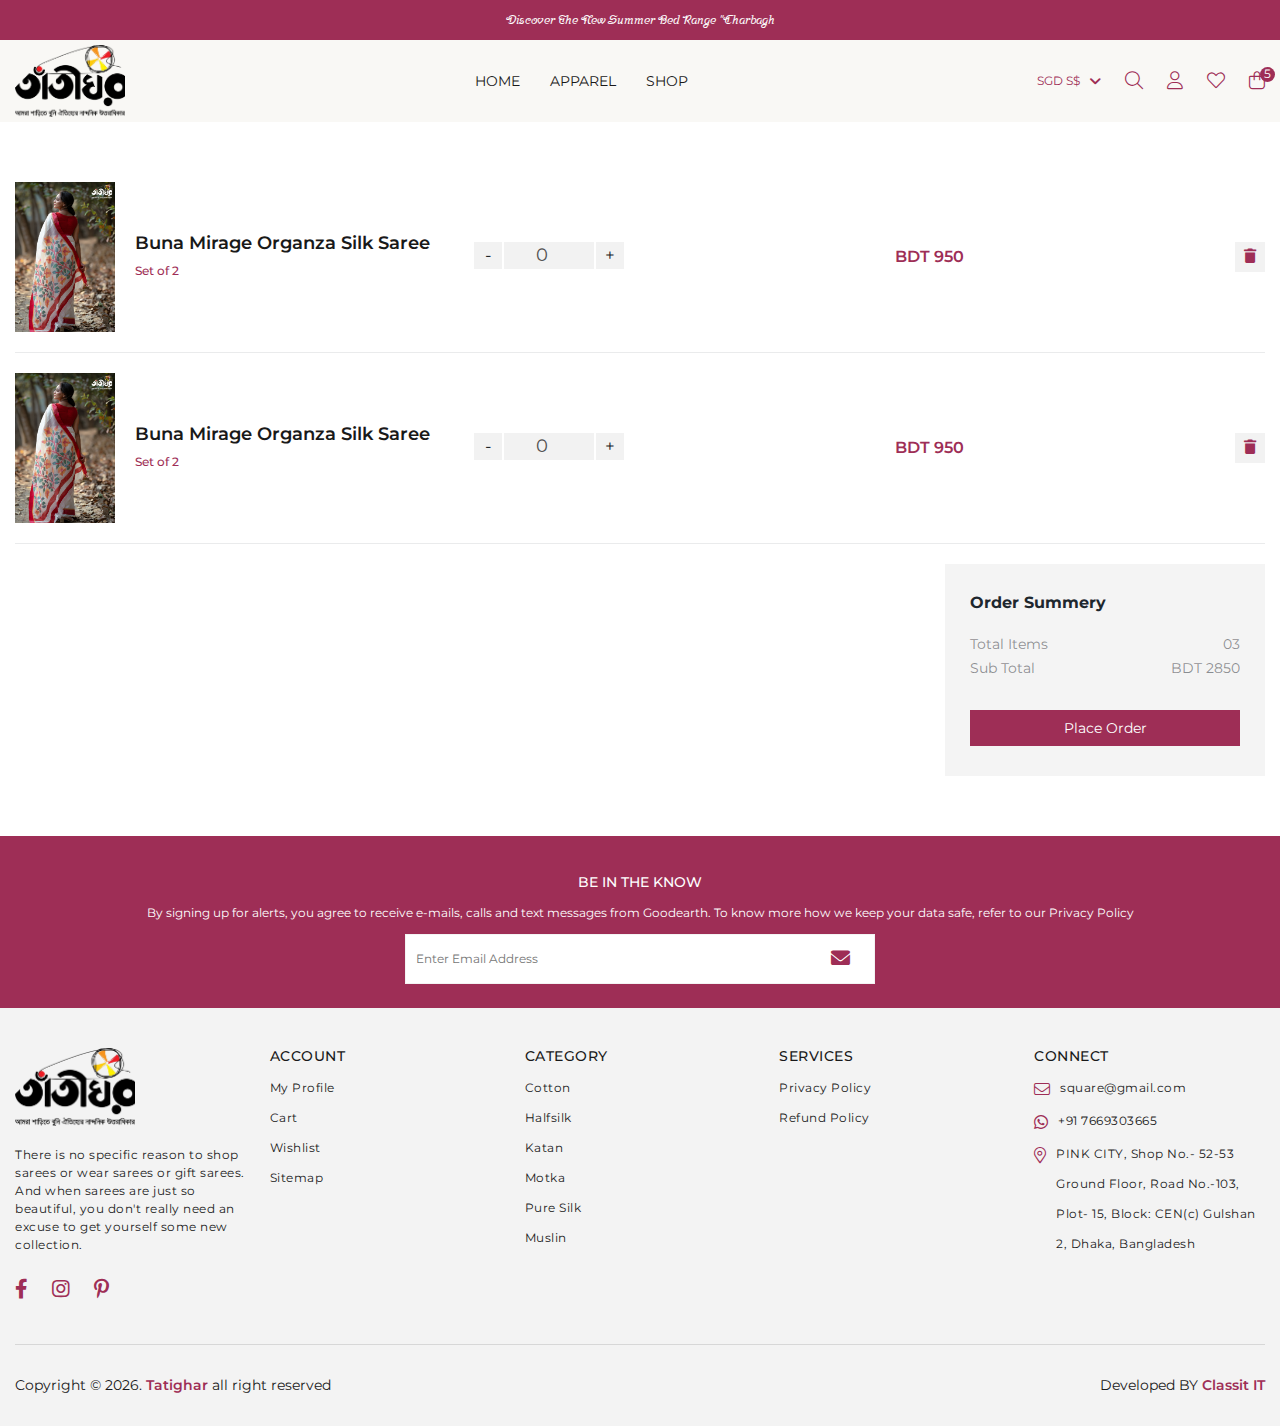
<file: cart.html>
<!DOCTYPE html>
<html lang="en">

    <head>
        <meta charset="UTF-8">
        <meta http-equiv="X-UA-Compatible" content="IE=edge">
        <meta name="viewport" content="width=device-width, initial-scale=1.0">
        <title>Square || Ecomarce</title>
        <!-- font -->
        <link
            href="https://fonts.googleapis.com/css2?family=League+Spartan:wght@100;200;300;400;500;600;700&display=swap"
            rel="stylesheet">
        <!-- link shortcut -->
        <link rel="shortcut icon" href="assets/image/favicon.png" type="image/x-icon">
        <!-- bootstarp link -->
        <link rel="stylesheet" href="assets/css/bootstrap.min.css">
        <!-- font awesome -->
        <link rel="stylesheet" href="assets/css/all.min.css">
        <link rel="stylesheet" href="assets/css/fontawesome.min.css">
        <!-- slick slider -->
        <link rel="stylesheet" href="assets/css/slick.css">

        <!-- css file link -->
        <link rel="stylesheet" href="assets/css/global.css">
        <link rel="stylesheet" href="assets/css/main.css">
        <link rel="stylesheet" href="assets/css/responsive.css">
    </head>

    <body>
        <!-- header section -->
        <header class="cls__header_section">
            <!-- header top -->
            <div class="cls__header_top">
                <div class="cls__container">
                    <p class="header_top_text text-center">Discover The New Summer Bed Range "Charbagh</p>
                </div>
            </div>
            <!-- main header -->
            <div class="cls__main_header">
                <div class="cls__container">
                    <div class="cls__wrapper">
                        <!-- mobile toggler -->
                        <div class="cls__mobile_toggle d-block d-lg-none">
                            <a class="toggle d-block d-lg-none" id="toggle">
                                <i class="fa-solid fa-bars"></i></span>
                            </a>
                        </div>
                        <!-- logo -->
                        <div class="cls__header_logo">
                            <a href="./index.html" class="cls__logo_image">
                                <img src="assets/image/tatighar/Tateeghar Logo-png.png" alt="">
                            </a>
                        </div>
                        <!-- nav -->
                        <div class="cls__nav">
                            <!-- mobile logo -->
                            <div class="d-lg-none d-flex justify-content-between">
                                <!-- mobile logo -->
                                <li class="logo_mobile">
                                    <img src="assets/image/tatighar/Tateeghar Logo-png.png" alt="">
                                </li>
                                <span class="nav_cross">
                                    <i class="fa-solid fa-xmark"></i>
                                </span>
                            </div>
                            <!-- logo -->
                            <ul>    
                                <li>
                                    <a href="./index.html">HOME</a>
                                </li>
                                <li>
                                    <a href="./filter.html">APPAREL</a>
                                </li>
                                <li>
                                    <a href="./filter.html">SHOP</a>
                                </li>
                            </ul>
                        </div>
                        <!-- header right -->
                        <div class="cls__header_right">
                            <!-- currency -->
                            <div class="cls__currency" id="cls__currency">
                                <div class="cls__defualt" id="cls__defualt_btn">
                                    <span id="currency__value">SGD S$</span>
                                    <span><i class="fa-solid fa-chevron-down"></i></span>
                                </div>
                                <!-- dropdown -->
                                <div class="cls__currency_dropdow">
                                    <ul id="cls__curency_list">
                                        <li>INR ₹</li>
                                        <li>USD $</li>
                                        <li>GBP £</li>
                                        <li>SGD S$</li>
                                        <li>AED </li>
                                    </ul>
                                </div>
                            </div>
                            <div class="cls__sub_nav">
                                <!-- header search -->
                                <div class="cls__header_search">
                                    <span class="cls__search_icon"><i class="fa-sharp fa-solid fa-magnifying-glass"></i></span>
                                </div>
                                <!-- profile -->
                                <div class="cls__profle">
                                    <!-- icon -->
                                    <div id="cls__profile_btn">
                                        <a class="cls__header_icon"><i class="fa-solid fa-user"></i></a>
                                    </div>
                                    <!-- profile dropdown -->
                                    <div class="cls__profle_dropdown" id="cls__profle_dropdown">
                                        <ul class="cls__profile_list">
                                            <li>
                                                <a href="./profile.html">Profile</a>
                                            </li>
                                            <li>
                                                <a href="./registration.html">Registration</a>
                                            </li>
                                            <li>
                                                <a href="./login.html">Login</a>
                                            </li>
                                        </ul>
                                    </div>
                                </div>
                                <div class="cls__home d-lg-none">
                                    <span class="cls__home_icon"><i class="fa-sharp fa-solid fa-house"></i></span>
                                </div>
                                <!-- wish list -->
                                <div class="cls__wishlist">
                                    <!-- icon -->
                                    <a href="./wishlist.html" class="cls__header_icon"><i class="fa-solid fa-heart"></i></a>
                                </div>
                                <!-- wish list -->
                                <div class="cls__cartlist">
                                    <div class="position-relative d-inline-block">
                                        <!-- icon -->
                                        <button class="cls__header_icon cls__btn" id="cls_header_cart"><i class="fa-sharp fa-solid fa-bag-shopping"></i></button>
                                        <span>5</span>
                                    </div>
                                </div>
                            </div>
                        </div>
                        <!-- header search form -->
                        <div class="header_search_form">
                            <form action="">
                                <div class="cross_search_btn"><i class="fa-solid fa-xmark"></i></div>
                                <div class="header_search_input">
                                    <input class="cls__input" type="search" placeholder="Enter Search Text">
                                </div>
                            </form>
                        </div>
                    </div>
                </div>
            </div>
            <!-- cart menu -->
            <div class="cls__cart_menu">
                <!-- cart menu content -->
                <div class="cls__cartmenu_content">
                    <div class="cls__cartmenu_wrapper">
                        <!-- cart menu header -->
                        <div class="cls__cartmenu_header">
                            <div class="d-flex align-items-center justify-content-between w-100">
                                <h2 class="cls__cartmenu_title">MINI BAG</h2>
                                <p class="cls__cartmenu_count">0 item(s) in bag</p>
                                <button class="cls__close_btn cls__btn">
                                    <i class="fa-solid fa-xmark"></i>
                                </button>
                            </div>
                        </div>
                        <!-- cart menu body -->
                        <div class="cls__cartmenu_body">
                            <p class="cls__cartmenu_empty">No items added to bag.</p>
                            <!-- item -->
                            <div class="cls__cartmenu_item">
                                <div class="d-flex align-items-start justify-content-between">
                                    <!-- image -->
                                    <div class="cls__cartmeitem_image">
                                        <img src="assets/image/minbag/I00249625-1684751105.jpg" alt="">
                                    </div>
                                    <!-- content -->
                                    <div class="cls__cartmeitem_content">
                                        <!-- top -->
                                        <div class="d-flex justify-content-between align-items-start">
                                            <!-- left -->
                                            <div class="cls__cartmeitem_left">
                                                <h4 class="cls__cartitem_title">Set Of 7- Indus Tea Service</h4>
                                                <p class="cls__cartitem_price">$ <span>455</span></p>
                                            </div>
                                            <!-- cross btn -->
                                            <button class="cls__cartmeitem_cross cls__btn">
                                                <i class="fa-solid fa-xmark"></i>
                                            </button>
                                        </div>
                                        <!-- bottom -->
                                        <div class="d-flex justify-content-between align-items-start mt-3">
                                            <!-- left -->
                                            <div class="cls__cartmeitem_left">
                                                <h4 class="cls__cartitem_size">Size: 1000 ML</h4>
                                                <!-- product quantity -->
                                                <div class="cls__product_quantity">
                                                    <span class="cls__product_btn decress__btn">-</span>
                                                    <input class="cls__product_input" value="0" type="number" disabled>
                                                    <span class="cls__product_btn incress__btn">+</span>
                                                </div>
                                            </div>
                                            <!-- cross btn -->
                                            <button class="cls__cartmeitem_wish cls__btn">
                                                <i class="fa-solid fa-heart"></i>
                                            </button>
                                        </div>
                                    </div>
                                </div>
                            </div>
                            <!-- item -->
                            <div class="cls__cartmenu_item">
                                <div class="d-flex align-items-start justify-content-between">
                                    <!-- image -->
                                    <div class="cls__cartmeitem_image">
                                        <img src="assets/image/minbag/I00253527-1681126675.jpg" alt="">
                                    </div>
                                    <!-- content -->
                                    <div class="cls__cartmeitem_content">
                                        <!-- top -->
                                        <div class="d-flex justify-content-between align-items-start">
                                            <!-- left -->
                                            <div class="cls__cartmeitem_left">
                                                <h4 class="cls__cartitem_title">Set Of 7- Indus Tea Service</h4>
                                                <p class="cls__cartitem_price">$ <span>455</span></p>
                                            </div>
                                            <!-- cross btn -->
                                            <button class="cls__cartmeitem_cross cls__btn">
                                                <i class="fa-solid fa-xmark"></i>
                                            </button>
                                        </div>
                                        <!-- bottom -->
                                        <div class="d-flex justify-content-between align-items-start mt-3">
                                            <!-- left -->
                                            <div class="cls__cartmeitem_left">
                                                <h4 class="cls__cartitem_size">Size: 1000 ML</h4>
                                                <!-- product quantity -->
                                                <div class="cls__product_quantity">
                                                    <span class="cls__product_btn decress__btn">-</span>
                                                    <input class="cls__product_input" value="0" type="number" disabled>
                                                    <span class="cls__product_btn incress__btn">+</span>
                                                </div>
                                            </div>
                                            <!-- cross btn -->
                                            <button class="cls__cartmeitem_wish cls__btn">
                                                <i class="fa-solid fa-heart"></i>
                                            </button>
                                        </div>
                                    </div>
                                </div>
                            </div>
                        </div>
                        <!-- card menu footer -->
                        <div class="cls__cartmenu_footer">
                            <!-- top -->
                            <div class="cls__cartmenu_footer_top d-flex align-items-center justify-content-between">
                                <p class="cls__cartmenu_total">TOTAL*</p>
                                <p class="cls__cartmenu_amount text-end">
                                    $ <span>0.00</span>
                                    <span class="d-block cls__cartmenu_note">*Excluding estimated cost of shipping</span>
                                </p>
                            </div>
                            <!-- view cart page -->
                            <div class="cls__cartmenu_view">
                                <a href="./cart.html" class="d-flex justify-content-evenly align-items-center">
                                    <span><i class="fa-sharp fa-solid fa-bag-shopping"></i></span>
                                    <p>VIEW SHOPPING BAG</p>
                                </a>
                            </div>
                        </div>
                    </div>
                </div>
            </div>
        </header>
        <!-- header section end -->

        <!-- main start -->
        <main class="cls__main">
            <!-- cart page -->
            <div class="cart_page section_padding">
                <div class="cls__container">
                    <!-- product -->
                    <div class="cart_page_content">
                        <!-- item -->
                        <div class="cart_item">
                            <div class="cart_item_wrap">
                                <div class="cart_thumbnil">
                                    <img src="assets/image/tatighar/1.jpg" alt="">
                                </div>
                                <div class="product_content">
                                    <div class="cart_product_name">
                                        <p class="product_name_item">Buna Mirage Organza Silk Saree</p>
                                        <p class="product_weight_item">Set of 2</p>
                                    </div>
                                    <div class="product_variation">
                                        <!-- prodcut quantity -->
                                        <div class="cls__product_quantity">
                                            <span class="cls__product_btn decress__btn">-</span>
                                            <input class="cls__product_input" value="0" type="number" disabled="">
                                            <span class="cls__product_btn incress__btn">+</span>
                                        </div>
                                        <!-- PRICE -->
                                        <div class="cart_product_price">
                                            <span>BDT 950</span>
                                        </div>
                                        <div class="cart_cross_btn"><i class="fa-sharp fa-solid fa-trash"></i></div>
                                    </div>
                                </div>
                            </div>
                        </div>
                        <!-- item -->
                        <div class="cart_item">
                            <div class="cart_item_wrap">
                                <div class="cart_thumbnil">
                                    <img src="assets/image/tatighar/1.jpg" alt="">
                                </div>
                                <div class="product_content">
                                    <div class="cart_product_name">
                                        <p class="product_name_item">Buna Mirage Organza Silk Saree</p>
                                        <p class="product_weight_item">Set of 2</p>
                                    </div>
                                    <div class="product_variation">
                                        <!-- prodcut quantity -->
                                        <div class="cls__product_quantity">
                                            <span class="cls__product_btn decress__btn">-</span>
                                            <input class="cls__product_input" value="0" type="number" disabled="">
                                            <span class="cls__product_btn incress__btn">+</span>
                                        </div>
                                        <!-- PRICE -->
                                        <div class="cart_product_price">
                                            <span>BDT 950</span>
                                        </div>
                                        <div class="cart_cross_btn"><i class="fa-sharp fa-solid fa-trash"></i></div>
                                    </div>
                                </div>
                            </div>
                        </div>
                        <!-- product total -->
                        <div class="order_sumury">
                            <div class="sumury_title">Order Summery</div>
                            <div class="summery_total_product">
                                <span>Total Items</span>
                                <span>03</span>
                            </div>
                            <div class="summury_total_price">
                                <span>Sub Total</span>
                                <span>BDT 2850</span>
                            </div>
        
                            <div class="summery_button">
                                <a href="./checkout.html">Place Order</a>
                            </div>
                        </div>
                    </div>
                </div>
            </div>
        </main>
        <!-- main end -->

        <!-- footer section -->
        <footer class="cls__footer_section">
            <!-- footer newsletter -->
            <div class="cls__newsletter">
                <!-- container -->
                <div class="cls__container">
                    <!-- title -->
                    <h4 class="cls__newsletter_title">BE IN THE KNOW</h4>
                    <!-- text -->
                    <p class="cls__newsletter_text">By signing up for alerts, you agree to receive e-mails, calls and text messages from Goodearth. To know more how we keep your data safe, refer to our Privacy Policy</p>
                    <!-- form -->
                    <form action="" class="cls__newsltter_form">
                        <div class="cls__newsletter_inner">
                            <input class="cls__input" type="email" placeholder="Enter Email Address">
                            <span class="cls__input_btn"><i class="fa-solid fa-envelope"></i></span>
                        </div>
                    </form>
                </div>
            </div>
            <!-- footer wrapper -->
            <div class="cls__footer_content">
                <!-- container -->
                <div class="cls__container">
                    <!-- footer wrapper -->
                    <div class="cls__footer_wrapper">
                        <!-- item -->
                        <div class="cls__footer_item">
                            <!-- logo  -->
                            <div class="logo">
                                <a href="./index.html">
                                    <img src="assets/image/tatighar/Tateeghar Logo-png.png" alt="">
                                </a>
                            </div>

                            <p class="footer_about_text">There is no specific reason to shop sarees or wear sarees or gift sarees. And when sarees are just so beautiful, you don't really need an excuse to get yourself some new collection. 
                            </p>

                            <!-- social icons -->
                            <div class="cls__footer_social">
                                <ul>
                                    <li>
                                        <a href="https://www.facebook.com/people/%E0%A6%A4%E0%A6%BE%E0%A6%81%E0%A6%A4%E0%A7%80%E0%A6%98%E0%A6%B0/100090772634033/" target="_blank"><i class="fa-brands fa-facebook-f"></i></a>
                                    </li>
                                    <li>
                                        <a href="https://www.instagram.com/" target="_blank"><i class="fa-brands fa-instagram"></i></a>
                                    </li>
                                    <li>
                                        <a href="https://www.pinterest.com/" target="_blank"><i class="fa-brands fa-pinterest-p"></i></a>
                                    </li>
                                </ul>
                            </div>
                        </div>
                        <!-- item -->
                        <div class="cls__footer_item">
                            <h5 class="cls__footer_navtitle">Account</h5>
                            <ul class="cls__footer_nav">
                                <li>
                                    <a href="./profile.html">
                                        <span class="cls__footer_text">My Profile</span>
                                    </a>
                                </li>
                                <li>
                                    <a href="./cart.html">
                                        <span class="cls__footer_text">Cart</span>
                                    </a>
                                </li>
                                <li>
                                    <a href="./wishlist.html">
                                        <span class="cls__footer_text">Wishlist</span>
                                    </a>
                                </li>
                                <li>
                               
                                    <a href="./sitemap.xml" target="blank">
                                        <span class="cls__footer_text">Sitemap</span>
                                    </a>
                                </li>
                            </ul>
                        </div>
                        <!-- item -->
                        <div class="cls__footer_item">
                            <h5 class="cls__footer_navtitle">Category</h5>
                            <ul class="cls__footer_nav">
                                <li>
                                    <a href="./filter.html">
                                        <span class="cls__footer_text">Cotton</span>
                                    </a>
                                    <a href="./filter.html">
                                        <span class="cls__footer_text">Halfsilk</span>
                                    </a>
                                    <a href="./filter.html">
                                        <span class="cls__footer_text">Katan</span>
                                    </a>
                                    <a href="./filter.html">
                                        <span class="cls__footer_text">Motka</span>
                                    </a>
                                    <a href="./filter.html">
                                        <span class="cls__footer_text">Pure Silk</span>
                                    </a>
                                    <a href="./filter.html">
                                        <span class="cls__footer_text">Muslin</span>
                                    </a>
                                </li>
                            </ul>
                        </div>
                        <!-- item -->
                        <div class="cls__footer_item">
                            <h5 class="cls__footer_navtitle">SERVICES</h5>
                            <ul class="cls__footer_nav">
                                <li>
                                     <a href="./privecy.html">
                                        <span class="cls__footer_text">Privacy Policy</span>
                                    </a>
                         
                                    <a href="./refundpolicy.html">
                                        <span class="cls__footer_text">Refund Policy</span>
                                    </a>
                                </li>
                            </ul>
                        </div>
                        <!-- item -->
                        <div class="cls__footer_item">
                            <h5 class="cls__footer_navtitle">CONNECT</h5>
                            <ul class="cls__footer_nav">
                                <li>
                                    <a href="mailto:square@gmail.com">
                                        <span class="cls__footer_icon"><i class="fa-sharp fa-solid fa-envelope"></i></span>
                                        <span class="cls__footer_text">square@gmail.com</span>
                                    </a>
                                </li>
                                <li>
                                    <a href="tel:+91 7669303665">
                                        <span class="cls__footer_icon"><i class="fa-brands fa-whatsapp"></i></span>
                                        <span class="cls__footer_text">+91 7669303665</span>
                                    </a>
                                </li>
                                <li>
                                    <a href="./filter.html">
                                        <span class="cls__footer_icon"><i class="fa-sharp fa-solid fa-location-dot"></i></span>
                                        <span class="cls__footer_text">PINK CITY, Shop No.- 52-53 Ground Floor, Road No.-103, Plot- 15, Block: CEN(c) Gulshan 2, Dhaka, Bangladesh</span>
                                    </a>
                                </li>
                            </ul>
                        </div>
                    </div>
                </div>
            </div>
            <!-- socket -->
            <div class="socket_section">
                <div class="cls__container">
                    <div class="socket d-flex justify-content-between">
                        <p class="socket_text">
                            Copyright © <span id="socket_year">202</span>. <a href="#">Tatighar</a> all right reserved
                        </p>
                        <p class="socket_text">
                            Developed BY <a href="https://classicit.com.bd/" target="_blank ">Classit IT</a>
                        </p>
                    </div>
                </div>
            </div>
        </footer>
        <!-- footer section end -->

        <!-- jquery link -->
        <script src="assets/js/jquery.min.js"></script>
        <!-- bootstrap js -->
        <script src="assets/js/bootstrap.bundle.min.js"></script>
        <!-- slick slider -->
        <script src="assets/js/slick.min.js"></script>
 
      
        <!-- main js -->
        <script src="assets/js/app.js"></script>
    </body>

</html>
</file>
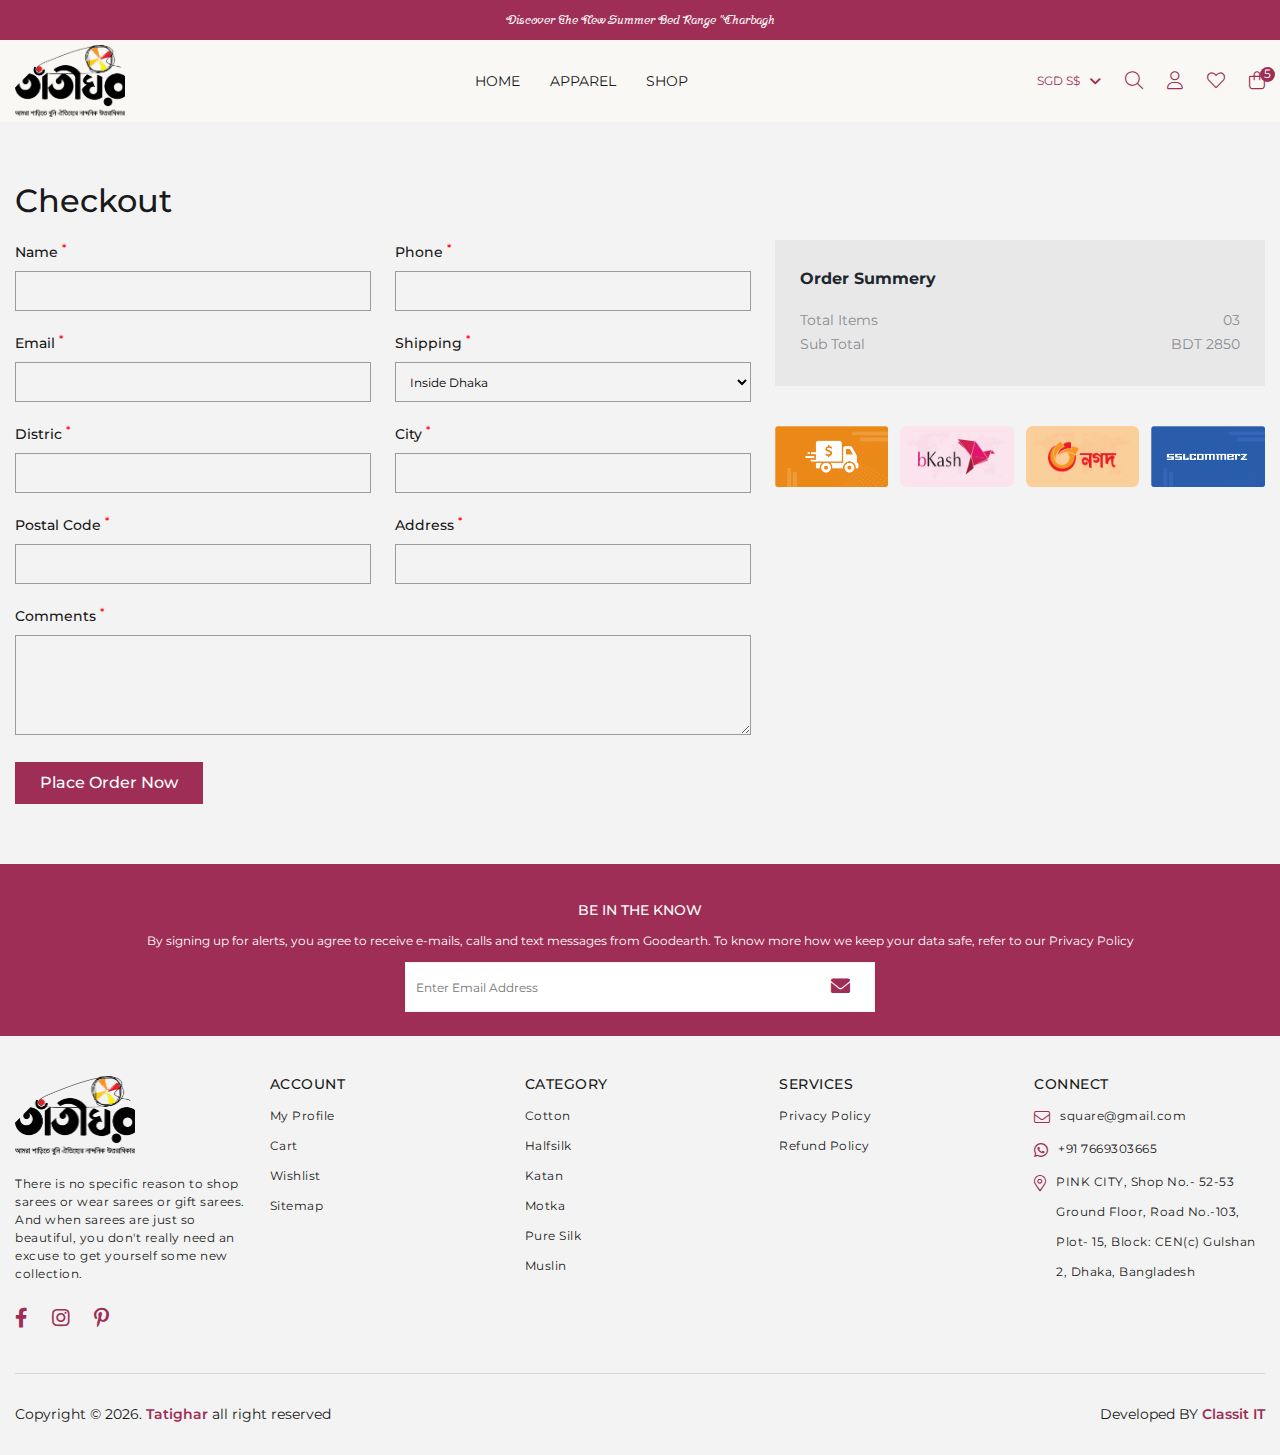
<file: checkout.html>
<!DOCTYPE html>
<html lang="en">

    <head>
        <meta charset="UTF-8">
        <meta http-equiv="X-UA-Compatible" content="IE=edge">
        <meta name="viewport" content="width=device-width, initial-scale=1.0">
        <title>Square || Ecomarce</title>
        <!-- font -->
        <link
            href="https://fonts.googleapis.com/css2?family=League+Spartan:wght@100;200;300;400;500;600;700&display=swap"
            rel="stylesheet">
        <!-- link shortcut -->
        <link rel="shortcut icon" href="assets/image/favicon.png" type="image/x-icon">
        <!-- bootstarp link -->
        <link rel="stylesheet" href="assets/css/bootstrap.min.css">
        <!-- font awesome -->
        <link rel="stylesheet" href="assets/css/all.min.css">
        <link rel="stylesheet" href="assets/css/fontawesome.min.css">
        <!-- slick slider -->
        <link rel="stylesheet" href="assets/css/slick.css">

        <!-- css file link -->
        <link rel="stylesheet" href="assets/css/global.css">
        <link rel="stylesheet" href="assets/css/main.css">
        <link rel="stylesheet" href="assets/css/responsive.css">
    </head>

    <body>
        
          <!-- header section -->
          <header class="cls__header_section">
            <!-- header top -->
            <div class="cls__header_top">
                <div class="cls__container">
                    <p class="header_top_text text-center">Discover The New Summer Bed Range "Charbagh</p>
                </div>
            </div>
            <!-- main header -->
            <div class="cls__main_header">
                <div class="cls__container">
                    <div class="cls__wrapper">
                        <!-- mobile toggler -->
                        <div class="cls__mobile_toggle d-block d-lg-none">
                            <a class="toggle d-block d-lg-none" id="toggle">
                                <i class="fa-solid fa-bars"></i></span>
                            </a>
                        </div>
                        <!-- logo -->
                        <div class="cls__header_logo">
                            <a href="./index.html" class="cls__logo_image">
                                <img src="assets/image/tatighar/Tateeghar Logo-png.png" alt="">
                            </a>
                        </div>
                        <!-- nav -->
                        <div class="cls__nav">
                            <!-- mobile logo -->
                            <div class="d-lg-none d-flex justify-content-between">
                                <!-- mobile logo -->
                                <li class="logo_mobile">
                                    <img src="assets/image/tatighar/Tateeghar Logo-png.png" alt="">
                                </li>
                                <span class="nav_cross">
                                    <i class="fa-solid fa-xmark"></i>
                                </span>
                            </div>
                            <!-- logo -->
                            <ul>    
                                <li>
                                    <a href="./index.html">HOME</a>
                                </li>
                                <li>
                                    <a href="./filter.html">APPAREL</a>
                                </li>
                                <li>
                                    <a href="./filter.html">SHOP</a>
                                </li>
                            </ul>
                        </div>
                        <!-- header right -->
                        <div class="cls__header_right">
                            <!-- currency -->
                            <div class="cls__currency" id="cls__currency">
                                <div class="cls__defualt" id="cls__defualt_btn">
                                    <span id="currency__value">SGD S$</span>
                                    <span><i class="fa-solid fa-chevron-down"></i></span>
                                </div>
                                <!-- dropdown -->
                                <div class="cls__currency_dropdow">
                                    <ul id="cls__curency_list">
                                        <li>INR ₹</li>
                                        <li>USD $</li>
                                        <li>GBP £</li>
                                        <li>SGD S$</li>
                                        <li>AED </li>
                                    </ul>
                                </div>
                            </div>
                            <div class="cls__sub_nav">
                                <!-- header search -->
                                <div class="cls__header_search">
                                    <span class="cls__search_icon"><i class="fa-sharp fa-solid fa-magnifying-glass"></i></span>
                                </div>
                                <!-- profile -->
                                <div class="cls__profle">
                                    <!-- icon -->
                                    <div id="cls__profile_btn">
                                        <a class="cls__header_icon"><i class="fa-solid fa-user"></i></a>
                                    </div>
                                    <!-- profile dropdown -->
                                    <div class="cls__profle_dropdown" id="cls__profle_dropdown">
                                        <ul class="cls__profile_list">
                                            <li>
                                                <a href="./profile.html">Profile</a>
                                            </li>
                                            <li>
                                                <a href="./registration.html">Registration</a>
                                            </li>
                                            <li>
                                                <a href="./login.html">Login</a>
                                            </li>
                                        </ul>
                                    </div>
                                </div>
                                <div class="cls__home d-lg-none">
                                    <span class="cls__home_icon"><i class="fa-sharp fa-solid fa-house"></i></span>
                                </div>
                                <!-- wish list -->
                                <div class="cls__wishlist">
                                    <!-- icon -->
                                    <a href="./wishlist.html" class="cls__header_icon"><i class="fa-solid fa-heart"></i></a>
                                </div>
                                <!-- wish list -->
                                <div class="cls__cartlist">
                                    <div class="position-relative d-inline-block">
                                        <!-- icon -->
                                        <button class="cls__header_icon cls__btn" id="cls_header_cart"><i class="fa-sharp fa-solid fa-bag-shopping"></i></button>
                                        <span>5</span>
                                    </div>
                                </div>
                            </div>
                        </div>
                        <!-- header search form -->
                        <div class="header_search_form">
                            <form action="">
                                <div class="cross_search_btn"><i class="fa-solid fa-xmark"></i></div>
                                <div class="header_search_input">
                                    <input class="cls__input" type="search" placeholder="Enter Search Text">
                                </div>
                            </form>
                        </div>
                    </div>
                </div>
            </div>
            <!-- cart menu -->
            <div class="cls__cart_menu">
                <!-- cart menu content -->
                <div class="cls__cartmenu_content">
                    <div class="cls__cartmenu_wrapper">
                        <!-- cart menu header -->
                        <div class="cls__cartmenu_header">
                            <div class="d-flex align-items-center justify-content-between w-100">
                                <h2 class="cls__cartmenu_title">MINI BAG</h2>
                                <p class="cls__cartmenu_count">0 item(s) in bag</p>
                                <button class="cls__close_btn cls__btn">
                                    <i class="fa-solid fa-xmark"></i>
                                </button>
                            </div>
                        </div>
                        <!-- cart menu body -->
                        <div class="cls__cartmenu_body">
                            <p class="cls__cartmenu_empty">No items added to bag.</p>
                            <!-- item -->
                            <div class="cls__cartmenu_item">
                                <div class="d-flex align-items-start justify-content-between">
                                    <!-- image -->
                                    <div class="cls__cartmeitem_image">
                                        <img src="assets/image/minbag/I00249625-1684751105.jpg" alt="">
                                    </div>
                                    <!-- content -->
                                    <div class="cls__cartmeitem_content">
                                        <!-- top -->
                                        <div class="d-flex justify-content-between align-items-start">
                                            <!-- left -->
                                            <div class="cls__cartmeitem_left">
                                                <h4 class="cls__cartitem_title">Set Of 7- Indus Tea Service</h4>
                                                <p class="cls__cartitem_price">$ <span>455</span></p>
                                            </div>
                                            <!-- cross btn -->
                                            <button class="cls__cartmeitem_cross cls__btn">
                                                <i class="fa-solid fa-xmark"></i>
                                            </button>
                                        </div>
                                        <!-- bottom -->
                                        <div class="d-flex justify-content-between align-items-start mt-3">
                                            <!-- left -->
                                            <div class="cls__cartmeitem_left">
                                                <h4 class="cls__cartitem_size">Size: 1000 ML</h4>
                                                <!-- product quantity -->
                                                <div class="cls__product_quantity">
                                                    <span class="cls__product_btn decress__btn">-</span>
                                                    <input class="cls__product_input" value="0" type="number" disabled>
                                                    <span class="cls__product_btn incress__btn">+</span>
                                                </div>
                                            </div>
                                            <!-- cross btn -->
                                            <button class="cls__cartmeitem_wish cls__btn">
                                                <i class="fa-solid fa-heart"></i>
                                            </button>
                                        </div>
                                    </div>
                                </div>
                            </div>
                            <!-- item -->
                            <div class="cls__cartmenu_item">
                                <div class="d-flex align-items-start justify-content-between">
                                    <!-- image -->
                                    <div class="cls__cartmeitem_image">
                                        <img src="assets/image/minbag/I00253527-1681126675.jpg" alt="">
                                    </div>
                                    <!-- content -->
                                    <div class="cls__cartmeitem_content">
                                        <!-- top -->
                                        <div class="d-flex justify-content-between align-items-start">
                                            <!-- left -->
                                            <div class="cls__cartmeitem_left">
                                                <h4 class="cls__cartitem_title">Set Of 7- Indus Tea Service</h4>
                                                <p class="cls__cartitem_price">$ <span>455</span></p>
                                            </div>
                                            <!-- cross btn -->
                                            <button class="cls__cartmeitem_cross cls__btn">
                                                <i class="fa-solid fa-xmark"></i>
                                            </button>
                                        </div>
                                        <!-- bottom -->
                                        <div class="d-flex justify-content-between align-items-start mt-3">
                                            <!-- left -->
                                            <div class="cls__cartmeitem_left">
                                                <h4 class="cls__cartitem_size">Size: 1000 ML</h4>
                                                <!-- product quantity -->
                                                <div class="cls__product_quantity">
                                                    <span class="cls__product_btn decress__btn">-</span>
                                                    <input class="cls__product_input" value="0" type="number" disabled>
                                                    <span class="cls__product_btn incress__btn">+</span>
                                                </div>
                                            </div>
                                            <!-- cross btn -->
                                            <button class="cls__cartmeitem_wish cls__btn">
                                                <i class="fa-solid fa-heart"></i>
                                            </button>
                                        </div>
                                    </div>
                                </div>
                            </div>
                        </div>
                        <!-- card menu footer -->
                        <div class="cls__cartmenu_footer">
                            <!-- top -->
                            <div class="cls__cartmenu_footer_top d-flex align-items-center justify-content-between">
                                <p class="cls__cartmenu_total">TOTAL*</p>
                                <p class="cls__cartmenu_amount text-end">
                                    $ <span>0.00</span>
                                    <span class="d-block cls__cartmenu_note">*Excluding estimated cost of shipping</span>
                                </p>
                            </div>
                            <!-- view cart page -->
                            <div class="cls__cartmenu_view">
                                <a href="./cart.html" class="d-flex justify-content-evenly align-items-center">
                                    <span><i class="fa-sharp fa-solid fa-bag-shopping"></i></span>
                                    <p>VIEW SHOPPING BAG</p>
                                </a>
                            </div>
                        </div>
                    </div>
                </div>
            </div>
        </header>
        <!-- header section end -->

        <!-- main start -->
        <main class="cls__main">
            <!-- check out -->
            <div class="checkout section_padding">
                <div class="cls__container">
                    <!-- content -->
                    <div class="checkout_content">
                        <!-- title -->
                        <h1 class="checkout_title">Checkout</h1>
                        <!-- wrapper -->
                        <form action="">
                            <!-- wrapper -->
                            <div class="checkout_wrapper">
                                <!-- form -->
                                <div class="checkout_form">
                                    <!-- inner item -->
                                    <div class="cls__form_inner">
                                        <label for="">Name <sup>*</sup></label>
                                        <input type="text" class="cls__input cls__form_input" required id="">
                                    </div>
                                    <!-- inner item -->
                                    <div class="cls__form_inner">
                                        <label for="">Phone <sup>*</sup></label>
                                        <input type="tel" class="cls__input cls__form_input" required id="">
                                    </div>
                                    <!-- inner item -->
                                    <div class="cls__form_inner">
                                        <label for="">Email <sup>*</sup></label>
                                        <input type="email" class="cls__input cls__form_input" required id="">
                                    </div>
                                    <!-- inner item -->
                                    <div class="cls__form_inner">
                                        <label for="">Shipping  <sup>*</sup></label>
                                       
                                        <select name="" class="cls__input cls__form_input" id="">
                                            <option value="">Inside Dhaka</option>
                                            <option value="">Outside Dhaka</option>
                                        </select>
                                    </div>
                                    <!-- inner item -->
                                    <div class="cls__form_inner">
                                        <label for="">Distric <sup>*</sup></label>
                                        <input type="text" class="cls__input cls__form_input" required id="">
                                    </div>

                                    <!-- inner item -->
                                    <div class="cls__form_inner">
                                        <label for="">City <sup>*</sup></label>
                                        <input type="text" class="cls__input cls__form_input" required id="">
                                    </div>

                                    <!-- inner item -->
                                    <div class="cls__form_inner">
                                        <label for="">Postal Code <sup>*</sup></label>
                                        <input type="number" class="cls__input cls__form_input" required id="">
                                    </div>

                                    <!-- inner item -->
                                    <div class="cls__form_inner">
                                        <label for="">Address <sup>*</sup></label>
                                        <input type="email" class="cls__input cls__form_input" required id="">
                                    </div>

                                    <!-- inner item -->
                                    <div class="cls__form_inner">
                                        <label for="">Comments <sup>*</sup></label>
                                        <textarea name="" class="cls__input cls__form_textarea py-3" id="" cols="30" rows="10"></textarea>
                                    </div>
                                </div>
                                <!-- checkout_right -->
                                <div class="checkout_right">
                                    <!-- order summury -->
                                    <div class="order_sumury">
                                        <div class="sumury_title">Order Summery</div>
                                        <div class="summery_total_product">
                                            <span>Total Items</span>
                                            <span>03</span>
                                        </div>
                                        <div class="summury_total_price">
                                            <span>Sub Total</span>
                                            <span>BDT 2850</span>
                                        </div>
                                    </div>
                                    <!-- payment method -->
                                    <div class="payment mt-1 mt-xl-3">
                                        <div class="payment_wrapper">
                                            <!-- payment item -->
                                            <label class="payment_item">
                                                <input type="radio" name="payment">
                                                <span class="payment_image">
                                                    <img src="assets/image/payment/cod.png" alt="">
                                                </span>
                                            </label>
                                            <!-- payment item -->
                                            <label class="payment_item">
                                                <input type="radio" name="payment">
                                                <span class="payment_image">
                                                    <img src="assets/image/payment/bkash.png" alt="">
                                                </span>
                                            </label>
                                            <!-- payment item -->
                                            <label class="payment_item">
                                                <input type="radio" name="payment">
                                                <span class="payment_image">
                                                    <img src="assets/image/payment/nagad.png" alt="">
                                                </span>
                                            </label>
                                            <!-- payment item -->
                                            <label class="payment_item">
                                                <input type="radio" name="payment">
                                                <span class="payment_image">
                                                    <img src="assets/image/payment/sslcommerz.png" alt="">
                                                </span>
                                            </label>
                                        </div>
                                    </div>
                                </div>
                            </div>
                            <!-- submit button -->
                            <button class="cls__btn order_btn">Place Order Now</button>
                        </form>
                    </div>
                </div>
            </div>
        </main>
        <!-- main end -->

        <!-- footer section -->
        <footer class="cls__footer_section">
            <!-- footer newsletter -->
            <div class="cls__newsletter">
                <!-- container -->
                <div class="cls__container">
                    <!-- title -->
                    <h4 class="cls__newsletter_title">BE IN THE KNOW</h4>
                    <!-- text -->
                    <p class="cls__newsletter_text">By signing up for alerts, you agree to receive e-mails, calls and text messages from Goodearth. To know more how we keep your data safe, refer to our Privacy Policy</p>
                    <!-- form -->
                    <form action="" class="cls__newsltter_form">
                        <div class="cls__newsletter_inner">
                            <input class="cls__input" type="email" placeholder="Enter Email Address">
                            <span class="cls__input_btn"><i class="fa-solid fa-envelope"></i></span>
                        </div>
                    </form>
                </div>
            </div>
            <!-- footer wrapper -->
            <div class="cls__footer_content">
                <!-- container -->
                <div class="cls__container">
                    <!-- footer wrapper -->
                    <div class="cls__footer_wrapper">
                        <!-- item -->
                        <div class="cls__footer_item">
                            <!-- logo  -->
                            <div class="logo">
                                <a href="./index.html">
                                    <img src="assets/image/tatighar/Tateeghar Logo-png.png" alt="">
                                </a>
                            </div>

                            <p class="footer_about_text">There is no specific reason to shop sarees or wear sarees or gift sarees. And when sarees are just so beautiful, you don't really need an excuse to get yourself some new collection. 
                            </p>

                            <!-- social icons -->
                            <div class="cls__footer_social">
                                <ul>
                                    <li>
                                        <a href="https://www.facebook.com/people/%E0%A6%A4%E0%A6%BE%E0%A6%81%E0%A6%A4%E0%A7%80%E0%A6%98%E0%A6%B0/100090772634033/" target="_blank"><i class="fa-brands fa-facebook-f"></i></a>
                                    </li>
                                    <li>
                                        <a href="https://www.instagram.com/" target="_blank"><i class="fa-brands fa-instagram"></i></a>
                                    </li>
                                    <li>
                                        <a href="https://www.pinterest.com/" target="_blank"><i class="fa-brands fa-pinterest-p"></i></a>
                                    </li>
                                </ul>
                            </div>
                        </div>
                        <!-- item -->
                        <div class="cls__footer_item">
                            <h5 class="cls__footer_navtitle">Account</h5>
                            <ul class="cls__footer_nav">
                                <li>
                                    <a href="./profile.html">
                                        <span class="cls__footer_text">My Profile</span>
                                    </a>
                                </li>
                                <li>
                                    <a href="./cart.html">
                                        <span class="cls__footer_text">Cart</span>
                                    </a>
                                </li>
                                <li>
                                    <a href="./wishlist.html">
                                        <span class="cls__footer_text">Wishlist</span>
                                    </a>
                                </li>
                                <li>
                               
                                    <a href="./sitemap.xml" target="blank">
                                        <span class="cls__footer_text">Sitemap</span>
                                    </a>
                                </li>
                            </ul>
                        </div>
                        <!-- item -->
                        <div class="cls__footer_item">
                            <h5 class="cls__footer_navtitle">Category</h5>
                            <ul class="cls__footer_nav">
                                <li>
                                    <a href="./filter.html">
                                        <span class="cls__footer_text">Cotton</span>
                                    </a>
                                    <a href="./filter.html">
                                        <span class="cls__footer_text">Halfsilk</span>
                                    </a>
                                    <a href="./filter.html">
                                        <span class="cls__footer_text">Katan</span>
                                    </a>
                                    <a href="./filter.html">
                                        <span class="cls__footer_text">Motka</span>
                                    </a>
                                    <a href="./filter.html">
                                        <span class="cls__footer_text">Pure Silk</span>
                                    </a>
                                    <a href="./filter.html">
                                        <span class="cls__footer_text">Muslin</span>
                                    </a>
                                </li>
                            </ul>
                        </div>
                        <!-- item -->
                        <div class="cls__footer_item">
                            <h5 class="cls__footer_navtitle">SERVICES</h5>
                            <ul class="cls__footer_nav">
                                <li>
                                     <a href="./privecy.html">
                                        <span class="cls__footer_text">Privacy Policy</span>
                                    </a>
                         
                                    <a href="./refundpolicy.html">
                                        <span class="cls__footer_text">Refund Policy</span>
                                    </a>
                                </li>
                            </ul>
                        </div>
                        <!-- item -->
                        <div class="cls__footer_item">
                            <h5 class="cls__footer_navtitle">CONNECT</h5>
                            <ul class="cls__footer_nav">
                                <li>
                                    <a href="mailto:square@gmail.com">
                                        <span class="cls__footer_icon"><i class="fa-sharp fa-solid fa-envelope"></i></span>
                                        <span class="cls__footer_text">square@gmail.com</span>
                                    </a>
                                </li>
                                <li>
                                    <a href="tel:+91 7669303665">
                                        <span class="cls__footer_icon"><i class="fa-brands fa-whatsapp"></i></span>
                                        <span class="cls__footer_text">+91 7669303665</span>
                                    </a>
                                </li>
                                <li>
                                    <a href="./filter.html">
                                        <span class="cls__footer_icon"><i class="fa-sharp fa-solid fa-location-dot"></i></span>
                                        <span class="cls__footer_text">PINK CITY, Shop No.- 52-53 Ground Floor, Road No.-103, Plot- 15, Block: CEN(c) Gulshan 2, Dhaka, Bangladesh</span>
                                    </a>
                                </li>
                            </ul>
                        </div>
                    </div>
                </div>
            </div>
            <!-- socket -->
            <div class="socket_section">
                <div class="cls__container">
                    <div class="socket d-flex justify-content-between">
                        <p class="socket_text">
                            Copyright © <span id="socket_year">202</span>. <a href="#">Tatighar</a> all right reserved
                        </p>
                        <p class="socket_text">
                            Developed BY <a href="https://classicit.com.bd/" target="_blank ">Classit IT</a>
                        </p>
                    </div>
                </div>
            </div>
        </footer>
        <!-- footer section end -->

        <!-- jquery link -->
        <script src="assets/js/jquery.min.js"></script>
        <!-- bootstrap js -->
        <script src="assets/js/bootstrap.bundle.min.js"></script>
        <!-- slick slider -->
        <script src="assets/js/slick.min.js"></script>
 
      
        <!-- main js -->
        <script src="assets/js/app.js"></script>
    </body>

</html>
</file>
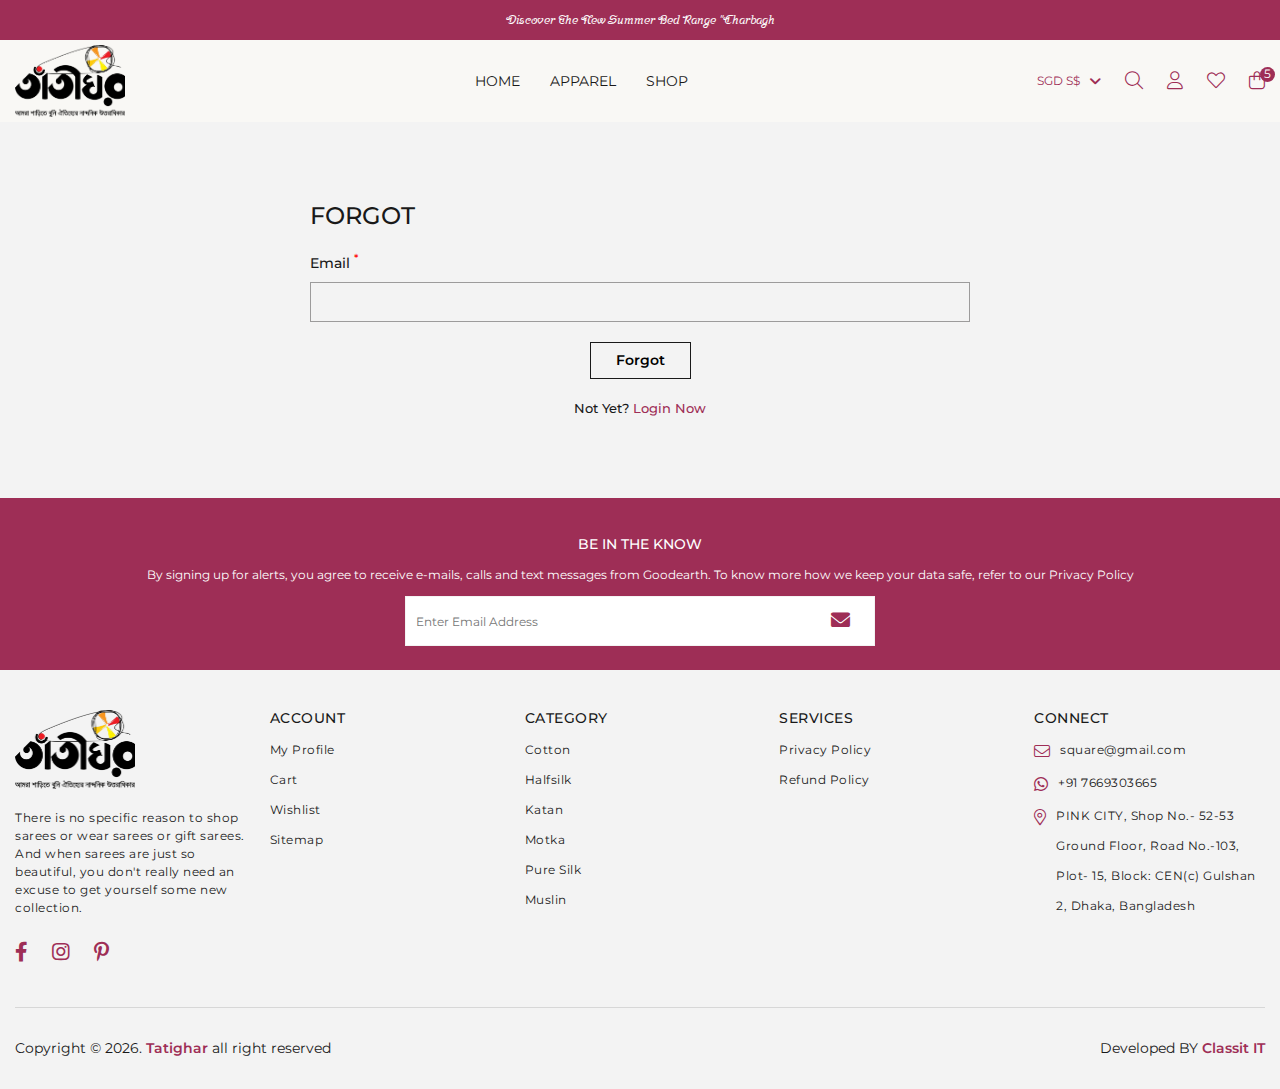
<file: forgot.html>
<!DOCTYPE html>
<html lang="en">

    <head>
        <meta charset="UTF-8">
        <meta http-equiv="X-UA-Compatible" content="IE=edge">
        <meta name="viewport" content="width=device-width, initial-scale=1.0">
        <title>Square || Ecomarce</title>
        <!-- font -->
        <link
            href="https://fonts.googleapis.com/css2?family=League+Spartan:wght@100;200;300;400;500;600;700&display=swap"
            rel="stylesheet">
        <!-- link shortcut -->
        <link rel="shortcut icon" href="assets/image/favicon.png" type="image/x-icon">
        <!-- bootstarp link -->
        <link rel="stylesheet" href="assets/css/bootstrap.min.css">
        <!-- font awesome -->
        <link rel="stylesheet" href="assets/css/all.min.css">
        <link rel="stylesheet" href="assets/css/fontawesome.min.css">
        <!-- slick slider -->
        <link rel="stylesheet" href="assets/css/slick.css">

        <!-- css file link -->
        <link rel="stylesheet" href="assets/css/global.css">
        <link rel="stylesheet" href="assets/css/main.css">
        <link rel="stylesheet" href="assets/css/responsive.css">
    </head>

    <body>
        <!-- header section -->
        <header class="cls__header_section">
            <!-- header top -->
            <div class="cls__header_top">
                <div class="cls__container">
                    <p class="header_top_text text-center">Discover The New Summer Bed Range "Charbagh</p>
                </div>
            </div>
            <!-- main header -->
            <div class="cls__main_header">
                <div class="cls__container">
                    <div class="cls__wrapper">
                        <!-- mobile toggler -->
                        <div class="cls__mobile_toggle d-block d-lg-none">
                            <a class="toggle d-block d-lg-none" id="toggle">
                                <i class="fa-solid fa-bars"></i></span>
                            </a>
                        </div>
                        <!-- logo -->
                        <div class="cls__header_logo">
                            <a href="./index.html" class="cls__logo_image">
                                <img src="assets/image/tatighar/Tateeghar Logo-png.png" alt="">
                            </a>
                        </div>
                        <!-- nav -->
                        <div class="cls__nav">
                            <!-- mobile logo -->
                            <div class="d-lg-none d-flex justify-content-between">
                                <!-- mobile logo -->
                                <li class="logo_mobile">
                                    <img src="assets/image/tatighar/Tateeghar Logo-png.png" alt="">
                                </li>
                                <span class="nav_cross">
                                    <i class="fa-solid fa-xmark"></i>
                                </span>
                            </div>
                            <!-- logo -->
                            <ul>    
                                <li>
                                    <a href="./index.html">HOME</a>
                                </li>
                                <li>
                                    <a href="./filter.html">APPAREL</a>
                                </li>
                                <li>
                                    <a href="./filter.html">SHOP</a>
                                </li>
                            </ul>
                        </div>
                        <!-- header right -->
                        <div class="cls__header_right">
                            <!-- currency -->
                            <div class="cls__currency" id="cls__currency">
                                <div class="cls__defualt" id="cls__defualt_btn">
                                    <span id="currency__value">SGD S$</span>
                                    <span><i class="fa-solid fa-chevron-down"></i></span>
                                </div>
                                <!-- dropdown -->
                                <div class="cls__currency_dropdow">
                                    <ul id="cls__curency_list">
                                        <li>INR ₹</li>
                                        <li>USD $</li>
                                        <li>GBP £</li>
                                        <li>SGD S$</li>
                                        <li>AED </li>
                                    </ul>
                                </div>
                            </div>
                            <div class="cls__sub_nav">
                                <!-- header search -->
                                <div class="cls__header_search">
                                    <span class="cls__search_icon"><i class="fa-sharp fa-solid fa-magnifying-glass"></i></span>
                                </div>
                                <!-- profile -->
                                <div class="cls__profle">
                                    <!-- icon -->
                                    <div id="cls__profile_btn">
                                        <a class="cls__header_icon"><i class="fa-solid fa-user"></i></a>
                                    </div>
                                    <!-- profile dropdown -->
                                    <div class="cls__profle_dropdown" id="cls__profle_dropdown">
                                        <ul class="cls__profile_list">
                                            <li>
                                                <a href="./profile.html">Profile</a>
                                            </li>
                                            <li>
                                                <a href="./registration.html">Registration</a>
                                            </li>
                                            <li>
                                                <a href="./login.html">Login</a>
                                            </li>
                                        </ul>
                                    </div>
                                </div>
                                <div class="cls__home d-lg-none">
                                    <span class="cls__home_icon"><i class="fa-sharp fa-solid fa-house"></i></span>
                                </div>
                                <!-- wish list -->
                                <div class="cls__wishlist">
                                    <!-- icon -->
                                    <a href="./wishlist.html" class="cls__header_icon"><i class="fa-solid fa-heart"></i></a>
                                </div>
                                <!-- wish list -->
                                <div class="cls__cartlist">
                                    <div class="position-relative d-inline-block">
                                        <!-- icon -->
                                        <button class="cls__header_icon cls__btn" id="cls_header_cart"><i class="fa-sharp fa-solid fa-bag-shopping"></i></button>
                                        <span>5</span>
                                    </div>
                                </div>
                            </div>
                        </div>
                        <!-- header search form -->
                        <div class="header_search_form">
                            <form action="">
                                <div class="cross_search_btn"><i class="fa-solid fa-xmark"></i></div>
                                <div class="header_search_input">
                                    <input class="cls__input" type="search" placeholder="Enter Search Text">
                                </div>
                            </form>
                        </div>
                    </div>
                </div>
            </div>
            <!-- cart menu -->
            <div class="cls__cart_menu">
                <!-- cart menu content -->
                <div class="cls__cartmenu_content">
                    <div class="cls__cartmenu_wrapper">
                        <!-- cart menu header -->
                        <div class="cls__cartmenu_header">
                            <div class="d-flex align-items-center justify-content-between w-100">
                                <h2 class="cls__cartmenu_title">MINI BAG</h2>
                                <p class="cls__cartmenu_count">0 item(s) in bag</p>
                                <button class="cls__close_btn cls__btn">
                                    <i class="fa-solid fa-xmark"></i>
                                </button>
                            </div>
                        </div>
                        <!-- cart menu body -->
                        <div class="cls__cartmenu_body">
                            <p class="cls__cartmenu_empty">No items added to bag.</p>
                            <!-- item -->
                            <div class="cls__cartmenu_item">
                                <div class="d-flex align-items-start justify-content-between">
                                    <!-- image -->
                                    <div class="cls__cartmeitem_image">
                                        <img src="assets/image/minbag/I00249625-1684751105.jpg" alt="">
                                    </div>
                                    <!-- content -->
                                    <div class="cls__cartmeitem_content">
                                        <!-- top -->
                                        <div class="d-flex justify-content-between align-items-start">
                                            <!-- left -->
                                            <div class="cls__cartmeitem_left">
                                                <h4 class="cls__cartitem_title">Set Of 7- Indus Tea Service</h4>
                                                <p class="cls__cartitem_price">$ <span>455</span></p>
                                            </div>
                                            <!-- cross btn -->
                                            <button class="cls__cartmeitem_cross cls__btn">
                                                <i class="fa-solid fa-xmark"></i>
                                            </button>
                                        </div>
                                        <!-- bottom -->
                                        <div class="d-flex justify-content-between align-items-start mt-3">
                                            <!-- left -->
                                            <div class="cls__cartmeitem_left">
                                                <h4 class="cls__cartitem_size">Size: 1000 ML</h4>
                                                <!-- product quantity -->
                                                <div class="cls__product_quantity">
                                                    <span class="cls__product_btn decress__btn">-</span>
                                                    <input class="cls__product_input" value="0" type="number" disabled>
                                                    <span class="cls__product_btn incress__btn">+</span>
                                                </div>
                                            </div>
                                            <!-- cross btn -->
                                            <button class="cls__cartmeitem_wish cls__btn">
                                                <i class="fa-solid fa-heart"></i>
                                            </button>
                                        </div>
                                    </div>
                                </div>
                            </div>
                            <!-- item -->
                            <div class="cls__cartmenu_item">
                                <div class="d-flex align-items-start justify-content-between">
                                    <!-- image -->
                                    <div class="cls__cartmeitem_image">
                                        <img src="assets/image/minbag/I00253527-1681126675.jpg" alt="">
                                    </div>
                                    <!-- content -->
                                    <div class="cls__cartmeitem_content">
                                        <!-- top -->
                                        <div class="d-flex justify-content-between align-items-start">
                                            <!-- left -->
                                            <div class="cls__cartmeitem_left">
                                                <h4 class="cls__cartitem_title">Set Of 7- Indus Tea Service</h4>
                                                <p class="cls__cartitem_price">$ <span>455</span></p>
                                            </div>
                                            <!-- cross btn -->
                                            <button class="cls__cartmeitem_cross cls__btn">
                                                <i class="fa-solid fa-xmark"></i>
                                            </button>
                                        </div>
                                        <!-- bottom -->
                                        <div class="d-flex justify-content-between align-items-start mt-3">
                                            <!-- left -->
                                            <div class="cls__cartmeitem_left">
                                                <h4 class="cls__cartitem_size">Size: 1000 ML</h4>
                                                <!-- product quantity -->
                                                <div class="cls__product_quantity">
                                                    <span class="cls__product_btn decress__btn">-</span>
                                                    <input class="cls__product_input" value="0" type="number" disabled>
                                                    <span class="cls__product_btn incress__btn">+</span>
                                                </div>
                                            </div>
                                            <!-- cross btn -->
                                            <button class="cls__cartmeitem_wish cls__btn">
                                                <i class="fa-solid fa-heart"></i>
                                            </button>
                                        </div>
                                    </div>
                                </div>
                            </div>
                        </div>
                        <!-- card menu footer -->
                        <div class="cls__cartmenu_footer">
                            <!-- top -->
                            <div class="cls__cartmenu_footer_top d-flex align-items-center justify-content-between">
                                <p class="cls__cartmenu_total">TOTAL*</p>
                                <p class="cls__cartmenu_amount text-end">
                                    $ <span>0.00</span>
                                    <span class="d-block cls__cartmenu_note">*Excluding estimated cost of shipping</span>
                                </p>
                            </div>
                            <!-- view cart page -->
                            <div class="cls__cartmenu_view">
                                <a href="./cart.html" class="d-flex justify-content-evenly align-items-center">
                                    <span><i class="fa-sharp fa-solid fa-bag-shopping"></i></span>
                                    <p>VIEW SHOPPING BAG</p>
                                </a>
                            </div>
                        </div>
                    </div>
                </div>
            </div>
        </header>
        <!-- header section end -->

        <!-- main start -->
        <main class="cls__main">
            <!-- form content -->
            <div class="cls__form_content section_padding">
                <div class="cls__container">
                    <!-- wrapper -->
                    <div class="cls__form_wrapper">
                        <!-- title -->
                        <h3 class="cls__form_title">FORGOT</h3>
                        <!-- form -->
                        <form action="">
                            <!-- inner -->
                            <div class="cls__form_inner">
                                <label for="Email">Email <sup>*</sup></label>
                                <input type="email" class="cls__input cls__form_input" id="Email">
                            </div>
                            <!-- submit btn -->
                            <div class="cls__form_submit text-center">
                                <button class="cls__btn">Forgot</button>
                            </div>
                            <!-- form note -->
                            <p class="form__note">Not Yet?<a href=""> Login Now</a></p>
                        </form>
                    </div>
                </div>
            </div>
            <div class="form_heading"></div>
        </main>
        <!-- main end -->

        <!-- footer section -->
        <footer class="cls__footer_section">
            <!-- footer newsletter -->
            <div class="cls__newsletter">
                <!-- container -->
                <div class="cls__container">
                    <!-- title -->
                    <h4 class="cls__newsletter_title">BE IN THE KNOW</h4>
                    <!-- text -->
                    <p class="cls__newsletter_text">By signing up for alerts, you agree to receive e-mails, calls and text messages from Goodearth. To know more how we keep your data safe, refer to our Privacy Policy</p>
                    <!-- form -->
                    <form action="" class="cls__newsltter_form">
                        <div class="cls__newsletter_inner">
                            <input class="cls__input" type="email" placeholder="Enter Email Address">
                            <span class="cls__input_btn"><i class="fa-solid fa-envelope"></i></span>
                        </div>
                    </form>
                </div>
            </div>
            <!-- footer wrapper -->
            <div class="cls__footer_content">
                <!-- container -->
                <div class="cls__container">
                    <!-- footer wrapper -->
                    <div class="cls__footer_wrapper">
                        <!-- item -->
                        <div class="cls__footer_item">
                            <!-- logo  -->
                            <div class="logo">
                                <a href="./index.html">
                                    <img src="assets/image/tatighar/Tateeghar Logo-png.png" alt="">
                                </a>
                            </div>

                            <p class="footer_about_text">There is no specific reason to shop sarees or wear sarees or gift sarees. And when sarees are just so beautiful, you don't really need an excuse to get yourself some new collection. 
                            </p>

                            <!-- social icons -->
                            <div class="cls__footer_social">
                                <ul>
                                    <li>
                                        <a href="https://www.facebook.com/people/%E0%A6%A4%E0%A6%BE%E0%A6%81%E0%A6%A4%E0%A7%80%E0%A6%98%E0%A6%B0/100090772634033/" target="_blank"><i class="fa-brands fa-facebook-f"></i></a>
                                    </li>
                                    <li>
                                        <a href="https://www.instagram.com/" target="_blank"><i class="fa-brands fa-instagram"></i></a>
                                    </li>
                                    <li>
                                        <a href="https://www.pinterest.com/" target="_blank"><i class="fa-brands fa-pinterest-p"></i></a>
                                    </li>
                                </ul>
                            </div>
                        </div>
                        <!-- item -->
                        <div class="cls__footer_item">
                            <h5 class="cls__footer_navtitle">Account</h5>
                            <ul class="cls__footer_nav">
                                <li>
                                    <a href="./profile.html">
                                        <span class="cls__footer_text">My Profile</span>
                                    </a>
                                </li>
                                <li>
                                    <a href="./cart.html">
                                        <span class="cls__footer_text">Cart</span>
                                    </a>
                                </li>
                                <li>
                                    <a href="./wishlist.html">
                                        <span class="cls__footer_text">Wishlist</span>
                                    </a>
                                </li>
                                <li>
                               
                                    <a href="./sitemap.xml" target="blank">
                                        <span class="cls__footer_text">Sitemap</span>
                                    </a>
                                </li>
                            </ul>
                        </div>
                        <!-- item -->
                        <div class="cls__footer_item">
                            <h5 class="cls__footer_navtitle">Category</h5>
                            <ul class="cls__footer_nav">
                                <li>
                                    <a href="./filter.html">
                                        <span class="cls__footer_text">Cotton</span>
                                    </a>
                                    <a href="./filter.html">
                                        <span class="cls__footer_text">Halfsilk</span>
                                    </a>
                                    <a href="./filter.html">
                                        <span class="cls__footer_text">Katan</span>
                                    </a>
                                    <a href="./filter.html">
                                        <span class="cls__footer_text">Motka</span>
                                    </a>
                                    <a href="./filter.html">
                                        <span class="cls__footer_text">Pure Silk</span>
                                    </a>
                                    <a href="./filter.html">
                                        <span class="cls__footer_text">Muslin</span>
                                    </a>
                                </li>
                            </ul>
                        </div>
                        <!-- item -->
                        <div class="cls__footer_item">
                            <h5 class="cls__footer_navtitle">SERVICES</h5>
                            <ul class="cls__footer_nav">
                                <li>
                                     <a href="./privecy.html">
                                        <span class="cls__footer_text">Privacy Policy</span>
                                    </a>
                         
                                    <a href="./refundpolicy.html">
                                        <span class="cls__footer_text">Refund Policy</span>
                                    </a>
                                </li>
                            </ul>
                        </div>
                        <!-- item -->
                        <div class="cls__footer_item">
                            <h5 class="cls__footer_navtitle">CONNECT</h5>
                            <ul class="cls__footer_nav">
                                <li>
                                    <a href="mailto:square@gmail.com">
                                        <span class="cls__footer_icon"><i class="fa-sharp fa-solid fa-envelope"></i></span>
                                        <span class="cls__footer_text">square@gmail.com</span>
                                    </a>
                                </li>
                                <li>
                                    <a href="tel:+91 7669303665">
                                        <span class="cls__footer_icon"><i class="fa-brands fa-whatsapp"></i></span>
                                        <span class="cls__footer_text">+91 7669303665</span>
                                    </a>
                                </li>
                                <li>
                                    <a href="./filter.html">
                                        <span class="cls__footer_icon"><i class="fa-sharp fa-solid fa-location-dot"></i></span>
                                        <span class="cls__footer_text">PINK CITY, Shop No.- 52-53 Ground Floor, Road No.-103, Plot- 15, Block: CEN(c) Gulshan 2, Dhaka, Bangladesh</span>
                                    </a>
                                </li>
                            </ul>
                        </div>
                    </div>
                </div>
            </div>
            <!-- socket -->
            <div class="socket_section">
                <div class="cls__container">
                    <div class="socket d-flex justify-content-between">
                        <p class="socket_text">
                            Copyright © <span id="socket_year">202</span>. <a href="#">Tatighar</a> all right reserved
                        </p>
                        <p class="socket_text">
                            Developed BY <a href="https://classicit.com.bd/" target="_blank ">Classit IT</a>
                        </p>
                    </div>
                </div>
            </div>
        </footer>
        <!-- footer section end -->

        <!-- jquery link -->
        <script src="assets/js/jquery.min.js"></script>
        <!-- bootstrap js -->
        <script src="assets/js/bootstrap.bundle.min.js"></script>
        <!-- slick slider -->
        <script src="assets/js/slick.min.js"></script>
 
      
        <!-- main js -->
        <script src="assets/js/app.js"></script>
    </body>

</html>
</file>
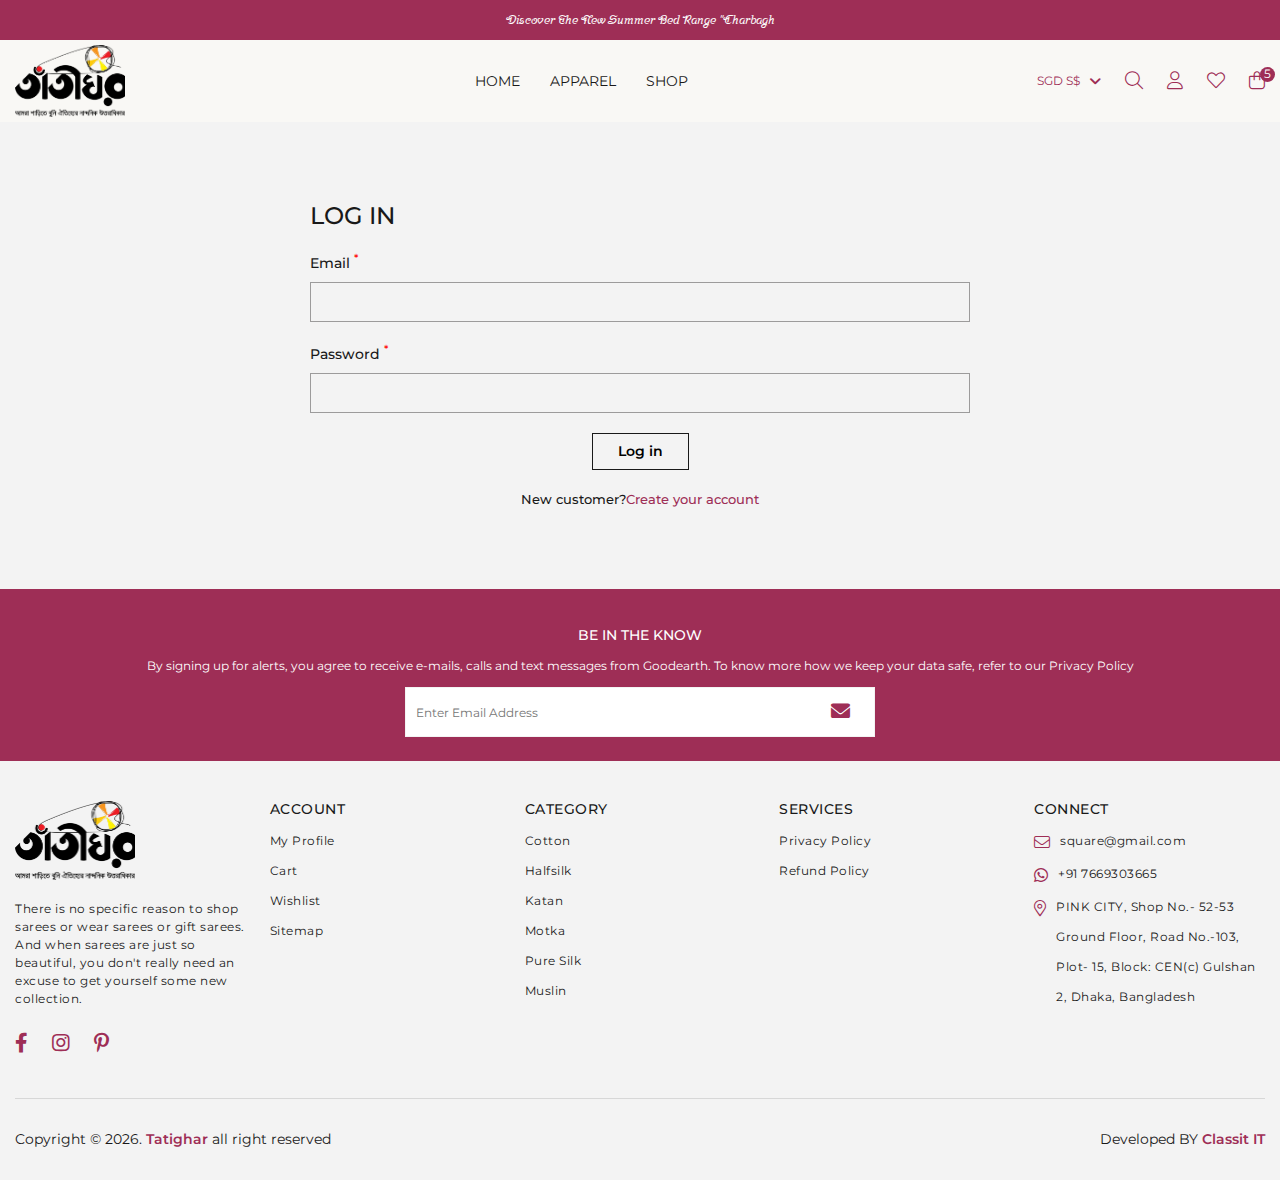
<file: login.html>
<!DOCTYPE html>
<html lang="en">

    <head>
        <meta charset="UTF-8">
        <meta http-equiv="X-UA-Compatible" content="IE=edge">
        <meta name="viewport" content="width=device-width, initial-scale=1.0">
        <title>Square || Ecomarce</title>
        <!-- font -->
        <link
            href="https://fonts.googleapis.com/css2?family=League+Spartan:wght@100;200;300;400;500;600;700&display=swap"
            rel="stylesheet">
        <!-- link shortcut -->
        <link rel="shortcut icon" href="assets/image/favicon.png" type="image/x-icon">
        <!-- bootstarp link -->
        <link rel="stylesheet" href="assets/css/bootstrap.min.css">
        <!-- font awesome -->
        <link rel="stylesheet" href="assets/css/all.min.css">
        <link rel="stylesheet" href="assets/css/fontawesome.min.css">
        <!-- slick slider -->
        <link rel="stylesheet" href="assets/css/slick.css">

        <!-- css file link -->
        <link rel="stylesheet" href="assets/css/global.css">
        <link rel="stylesheet" href="assets/css/main.css">
        <link rel="stylesheet" href="assets/css/responsive.css">
    </head>

    <body>
        <!-- header section -->
        <header class="cls__header_section">
            <!-- header top -->
            <div class="cls__header_top">
                <div class="cls__container">
                    <p class="header_top_text text-center">Discover The New Summer Bed Range "Charbagh</p>
                </div>
            </div>
            <!-- main header -->
            <div class="cls__main_header">
                <div class="cls__container">
                    <div class="cls__wrapper">
                        <!-- mobile toggler -->
                        <div class="cls__mobile_toggle d-block d-lg-none">
                            <a class="toggle d-block d-lg-none" id="toggle">
                                <i class="fa-solid fa-bars"></i></span>
                            </a>
                        </div>
                        <!-- logo -->
                        <div class="cls__header_logo">
                            <a href="./index.html" class="cls__logo_image">
                                <img src="assets/image/tatighar/Tateeghar Logo-png.png" alt="">
                            </a>
                        </div>
                        <!-- nav -->
                        <div class="cls__nav">
                            <!-- mobile logo -->
                            <div class="d-lg-none d-flex justify-content-between">
                                <!-- mobile logo -->
                                <li class="logo_mobile">
                                    <img src="assets/image/tatighar/Tateeghar Logo-png.png" alt="">
                                </li>
                                <span class="nav_cross">
                                    <i class="fa-solid fa-xmark"></i>
                                </span>
                            </div>
                            <!-- logo -->
                            <ul>    
                                <li>
                                    <a href="./index.html">HOME</a>
                                </li>
                                <li>
                                    <a href="./filter.html">APPAREL</a>
                                </li>
                                <li>
                                    <a href="./filter.html">SHOP</a>
                                </li>
                            </ul>
                        </div>
                        <!-- header right -->
                        <div class="cls__header_right">
                            <!-- currency -->
                            <div class="cls__currency" id="cls__currency">
                                <div class="cls__defualt" id="cls__defualt_btn">
                                    <span id="currency__value">SGD S$</span>
                                    <span><i class="fa-solid fa-chevron-down"></i></span>
                                </div>
                                <!-- dropdown -->
                                <div class="cls__currency_dropdow">
                                    <ul id="cls__curency_list">
                                        <li>INR ₹</li>
                                        <li>USD $</li>
                                        <li>GBP £</li>
                                        <li>SGD S$</li>
                                        <li>AED </li>
                                    </ul>
                                </div>
                            </div>
                            <div class="cls__sub_nav">
                                <!-- header search -->
                                <div class="cls__header_search">
                                    <span class="cls__search_icon"><i class="fa-sharp fa-solid fa-magnifying-glass"></i></span>
                                </div>
                                <!-- profile -->
                                <div class="cls__profle">
                                    <!-- icon -->
                                    <div id="cls__profile_btn">
                                        <a class="cls__header_icon"><i class="fa-solid fa-user"></i></a>
                                    </div>
                                    <!-- profile dropdown -->
                                    <div class="cls__profle_dropdown" id="cls__profle_dropdown">
                                        <ul class="cls__profile_list">
                                            <li>
                                                <a href="./profile.html">Profile</a>
                                            </li>
                                            <li>
                                                <a href="./registration.html">Registration</a>
                                            </li>
                                            <li>
                                                <a href="./login.html">Login</a>
                                            </li>
                                        </ul>
                                    </div>
                                </div>
                                <div class="cls__home d-lg-none">
                                    <span class="cls__home_icon"><i class="fa-sharp fa-solid fa-house"></i></span>
                                </div>
                                <!-- wish list -->
                                <div class="cls__wishlist">
                                    <!-- icon -->
                                    <a href="./wishlist.html" class="cls__header_icon"><i class="fa-solid fa-heart"></i></a>
                                </div>
                                <!-- wish list -->
                                <div class="cls__cartlist">
                                    <div class="position-relative d-inline-block">
                                        <!-- icon -->
                                        <button class="cls__header_icon cls__btn" id="cls_header_cart"><i class="fa-sharp fa-solid fa-bag-shopping"></i></button>
                                        <span>5</span>
                                    </div>
                                </div>
                            </div>
                        </div>
                        <!-- header search form -->
                        <div class="header_search_form">
                            <form action="">
                                <div class="cross_search_btn"><i class="fa-solid fa-xmark"></i></div>
                                <div class="header_search_input">
                                    <input class="cls__input" type="search" placeholder="Enter Search Text">
                                </div>
                            </form>
                        </div>
                    </div>
                </div>
            </div>
            <!-- cart menu -->
            <div class="cls__cart_menu">
                <!-- cart menu content -->
                <div class="cls__cartmenu_content">
                    <div class="cls__cartmenu_wrapper">
                        <!-- cart menu header -->
                        <div class="cls__cartmenu_header">
                            <div class="d-flex align-items-center justify-content-between w-100">
                                <h2 class="cls__cartmenu_title">MINI BAG</h2>
                                <p class="cls__cartmenu_count">0 item(s) in bag</p>
                                <button class="cls__close_btn cls__btn">
                                    <i class="fa-solid fa-xmark"></i>
                                </button>
                            </div>
                        </div>
                        <!-- cart menu body -->
                        <div class="cls__cartmenu_body">
                            <p class="cls__cartmenu_empty">No items added to bag.</p>
                            <!-- item -->
                            <div class="cls__cartmenu_item">
                                <div class="d-flex align-items-start justify-content-between">
                                    <!-- image -->
                                    <div class="cls__cartmeitem_image">
                                        <img src="assets/image/minbag/I00249625-1684751105.jpg" alt="">
                                    </div>
                                    <!-- content -->
                                    <div class="cls__cartmeitem_content">
                                        <!-- top -->
                                        <div class="d-flex justify-content-between align-items-start">
                                            <!-- left -->
                                            <div class="cls__cartmeitem_left">
                                                <h4 class="cls__cartitem_title">Set Of 7- Indus Tea Service</h4>
                                                <p class="cls__cartitem_price">$ <span>455</span></p>
                                            </div>
                                            <!-- cross btn -->
                                            <button class="cls__cartmeitem_cross cls__btn">
                                                <i class="fa-solid fa-xmark"></i>
                                            </button>
                                        </div>
                                        <!-- bottom -->
                                        <div class="d-flex justify-content-between align-items-start mt-3">
                                            <!-- left -->
                                            <div class="cls__cartmeitem_left">
                                                <h4 class="cls__cartitem_size">Size: 1000 ML</h4>
                                                <!-- product quantity -->
                                                <div class="cls__product_quantity">
                                                    <span class="cls__product_btn decress__btn">-</span>
                                                    <input class="cls__product_input" value="0" type="number" disabled>
                                                    <span class="cls__product_btn incress__btn">+</span>
                                                </div>
                                            </div>
                                            <!-- cross btn -->
                                            <button class="cls__cartmeitem_wish cls__btn">
                                                <i class="fa-solid fa-heart"></i>
                                            </button>
                                        </div>
                                    </div>
                                </div>
                            </div>
                            <!-- item -->
                            <div class="cls__cartmenu_item">
                                <div class="d-flex align-items-start justify-content-between">
                                    <!-- image -->
                                    <div class="cls__cartmeitem_image">
                                        <img src="assets/image/minbag/I00253527-1681126675.jpg" alt="">
                                    </div>
                                    <!-- content -->
                                    <div class="cls__cartmeitem_content">
                                        <!-- top -->
                                        <div class="d-flex justify-content-between align-items-start">
                                            <!-- left -->
                                            <div class="cls__cartmeitem_left">
                                                <h4 class="cls__cartitem_title">Set Of 7- Indus Tea Service</h4>
                                                <p class="cls__cartitem_price">$ <span>455</span></p>
                                            </div>
                                            <!-- cross btn -->
                                            <button class="cls__cartmeitem_cross cls__btn">
                                                <i class="fa-solid fa-xmark"></i>
                                            </button>
                                        </div>
                                        <!-- bottom -->
                                        <div class="d-flex justify-content-between align-items-start mt-3">
                                            <!-- left -->
                                            <div class="cls__cartmeitem_left">
                                                <h4 class="cls__cartitem_size">Size: 1000 ML</h4>
                                                <!-- product quantity -->
                                                <div class="cls__product_quantity">
                                                    <span class="cls__product_btn decress__btn">-</span>
                                                    <input class="cls__product_input" value="0" type="number" disabled>
                                                    <span class="cls__product_btn incress__btn">+</span>
                                                </div>
                                            </div>
                                            <!-- cross btn -->
                                            <button class="cls__cartmeitem_wish cls__btn">
                                                <i class="fa-solid fa-heart"></i>
                                            </button>
                                        </div>
                                    </div>
                                </div>
                            </div>
                        </div>
                        <!-- card menu footer -->
                        <div class="cls__cartmenu_footer">
                            <!-- top -->
                            <div class="cls__cartmenu_footer_top d-flex align-items-center justify-content-between">
                                <p class="cls__cartmenu_total">TOTAL*</p>
                                <p class="cls__cartmenu_amount text-end">
                                    $ <span>0.00</span>
                                    <span class="d-block cls__cartmenu_note">*Excluding estimated cost of shipping</span>
                                </p>
                            </div>
                            <!-- view cart page -->
                            <div class="cls__cartmenu_view">
                                <a href="./cart.html" class="d-flex justify-content-evenly align-items-center">
                                    <span><i class="fa-sharp fa-solid fa-bag-shopping"></i></span>
                                    <p>VIEW SHOPPING BAG</p>
                                </a>
                            </div>
                        </div>
                    </div>
                </div>
            </div>
        </header>
        <!-- header section end -->

        <!-- main start -->
        <main class="cls__main">
            <!-- form content -->
            <div class="cls__form_content section_padding">
                <div class="cls__container">
                    <!-- wrapper -->
                    <div class="cls__form_wrapper">
                        <!-- title -->
                        <h3 class="cls__form_title">LOG IN</h3>
                        <!-- form -->
                        <form action="">
                            <!-- inner -->
                            <div class="cls__form_inner">
                                <label for="Email">Email <sup>*</sup></label>
                                <input type="email" class="cls__input cls__form_input" id="Email">
                            </div>
                            <!-- inner -->
                            <div class="cls__form_inner">
                                <label for="Password">Password <sup>*</sup></label>
                                <input type="password" class="cls__input cls__form_input" id="Password">
                            </div>
                            <!-- submit btn -->
                            <div class="cls__form_submit text-center">
                                <button class="cls__btn">Log in</button>
                            </div>
                            <!-- form note -->
                            <p class="form__note">New customer?<a href="./registration.html">Create your account</a></p>
                        </form>
                    </div>
                </div>
            </div>
            <div class="form_heading"></div>
        </main>
        <!-- main end -->

        <!-- footer section -->
        <footer class="cls__footer_section">
            <!-- footer newsletter -->
            <div class="cls__newsletter">
                <!-- container -->
                <div class="cls__container">
                    <!-- title -->
                    <h4 class="cls__newsletter_title">BE IN THE KNOW</h4>
                    <!-- text -->
                    <p class="cls__newsletter_text">By signing up for alerts, you agree to receive e-mails, calls and text messages from Goodearth. To know more how we keep your data safe, refer to our Privacy Policy</p>
                    <!-- form -->
                    <form action="" class="cls__newsltter_form">
                        <div class="cls__newsletter_inner">
                            <input class="cls__input" type="email" placeholder="Enter Email Address">
                            <span class="cls__input_btn"><i class="fa-solid fa-envelope"></i></span>
                        </div>
                    </form>
                </div>
            </div>
            <!-- footer wrapper -->
            <div class="cls__footer_content">
                <!-- container -->
                <div class="cls__container">
                    <!-- footer wrapper -->
                    <div class="cls__footer_wrapper">
                        <!-- item -->
                        <div class="cls__footer_item">
                            <!-- logo  -->
                            <div class="logo">
                                <a href="./index.html">
                                    <img src="assets/image/tatighar/Tateeghar Logo-png.png" alt="">
                                </a>
                            </div>

                            <p class="footer_about_text">There is no specific reason to shop sarees or wear sarees or gift sarees. And when sarees are just so beautiful, you don't really need an excuse to get yourself some new collection. 
                            </p>

                            <!-- social icons -->
                            <div class="cls__footer_social">
                                <ul>
                                    <li>
                                        <a href="https://www.facebook.com/people/%E0%A6%A4%E0%A6%BE%E0%A6%81%E0%A6%A4%E0%A7%80%E0%A6%98%E0%A6%B0/100090772634033/" target="_blank"><i class="fa-brands fa-facebook-f"></i></a>
                                    </li>
                                    <li>
                                        <a href="https://www.instagram.com/" target="_blank"><i class="fa-brands fa-instagram"></i></a>
                                    </li>
                                    <li>
                                        <a href="https://www.pinterest.com/" target="_blank"><i class="fa-brands fa-pinterest-p"></i></a>
                                    </li>
                                </ul>
                            </div>
                        </div>
                        <!-- item -->
                        <div class="cls__footer_item">
                            <h5 class="cls__footer_navtitle">Account</h5>
                            <ul class="cls__footer_nav">
                                <li>
                                    <a href="./profile.html">
                                        <span class="cls__footer_text">My Profile</span>
                                    </a>
                                </li>
                                <li>
                                    <a href="./cart.html">
                                        <span class="cls__footer_text">Cart</span>
                                    </a>
                                </li>
                                <li>
                                    <a href="./wishlist.html">
                                        <span class="cls__footer_text">Wishlist</span>
                                    </a>
                                </li>
                                <li>
                               
                                    <a href="./sitemap.xml" target="blank">
                                        <span class="cls__footer_text">Sitemap</span>
                                    </a>
                                </li>
                            </ul>
                        </div>
                        <!-- item -->
                        <div class="cls__footer_item">
                            <h5 class="cls__footer_navtitle">Category</h5>
                            <ul class="cls__footer_nav">
                                <li>
                                    <a href="./filter.html">
                                        <span class="cls__footer_text">Cotton</span>
                                    </a>
                                    <a href="./filter.html">
                                        <span class="cls__footer_text">Halfsilk</span>
                                    </a>
                                    <a href="./filter.html">
                                        <span class="cls__footer_text">Katan</span>
                                    </a>
                                    <a href="./filter.html">
                                        <span class="cls__footer_text">Motka</span>
                                    </a>
                                    <a href="./filter.html">
                                        <span class="cls__footer_text">Pure Silk</span>
                                    </a>
                                    <a href="./filter.html">
                                        <span class="cls__footer_text">Muslin</span>
                                    </a>
                                </li>
                            </ul>
                        </div>
                        <!-- item -->
                        <div class="cls__footer_item">
                            <h5 class="cls__footer_navtitle">SERVICES</h5>
                            <ul class="cls__footer_nav">
                                <li>
                                     <a href="./privecy.html">
                                        <span class="cls__footer_text">Privacy Policy</span>
                                    </a>
                         
                                    <a href="./refundpolicy.html">
                                        <span class="cls__footer_text">Refund Policy</span>
                                    </a>
                                </li>
                            </ul>
                        </div>
                        <!-- item -->
                        <div class="cls__footer_item">
                            <h5 class="cls__footer_navtitle">CONNECT</h5>
                            <ul class="cls__footer_nav">
                                <li>
                                    <a href="mailto:square@gmail.com">
                                        <span class="cls__footer_icon"><i class="fa-sharp fa-solid fa-envelope"></i></span>
                                        <span class="cls__footer_text">square@gmail.com</span>
                                    </a>
                                </li>
                                <li>
                                    <a href="tel:+91 7669303665">
                                        <span class="cls__footer_icon"><i class="fa-brands fa-whatsapp"></i></span>
                                        <span class="cls__footer_text">+91 7669303665</span>
                                    </a>
                                </li>
                                <li>
                                    <a href="./filter.html">
                                        <span class="cls__footer_icon"><i class="fa-sharp fa-solid fa-location-dot"></i></span>
                                        <span class="cls__footer_text">PINK CITY, Shop No.- 52-53 Ground Floor, Road No.-103, Plot- 15, Block: CEN(c) Gulshan 2, Dhaka, Bangladesh</span>
                                    </a>
                                </li>
                            </ul>
                        </div>
                    </div>
                </div>
            </div>
            <!-- socket -->
            <div class="socket_section">
                <div class="cls__container">
                    <div class="socket d-flex justify-content-between">
                        <p class="socket_text">
                            Copyright © <span id="socket_year">202</span>. <a href="#">Tatighar</a> all right reserved
                        </p>
                        <p class="socket_text">
                            Developed BY <a href="https://classicit.com.bd/" target="_blank ">Classit IT</a>
                        </p>
                    </div>
                </div>
            </div>
        </footer>
        <!-- footer section end -->

        <!-- jquery link -->
        <script src="assets/js/jquery.min.js"></script>
        <!-- bootstrap js -->
        <script src="assets/js/bootstrap.bundle.min.js"></script>
        <!-- slick slider -->
        <script src="assets/js/slick.min.js"></script>
 
        <!-- main js -->
        <script src="assets/js/app.js"></script>
    </body>

</html>
</file>
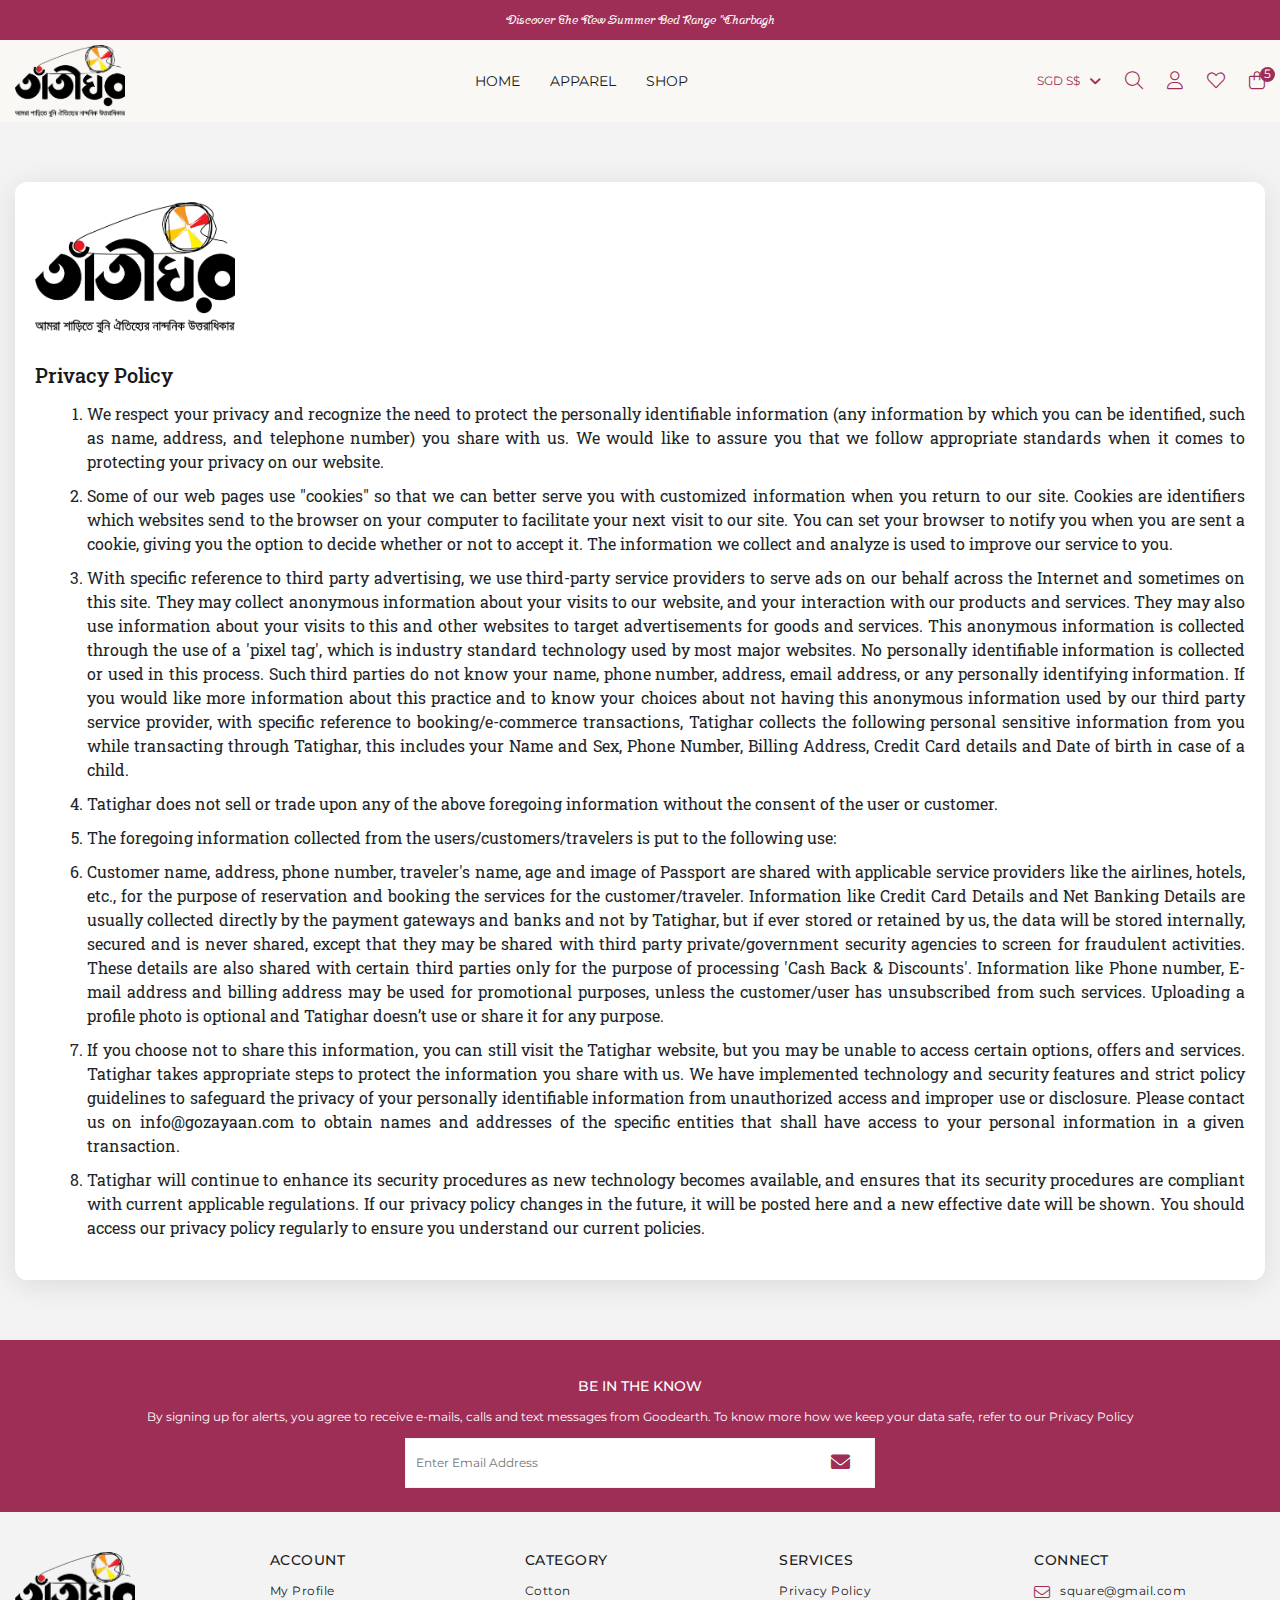
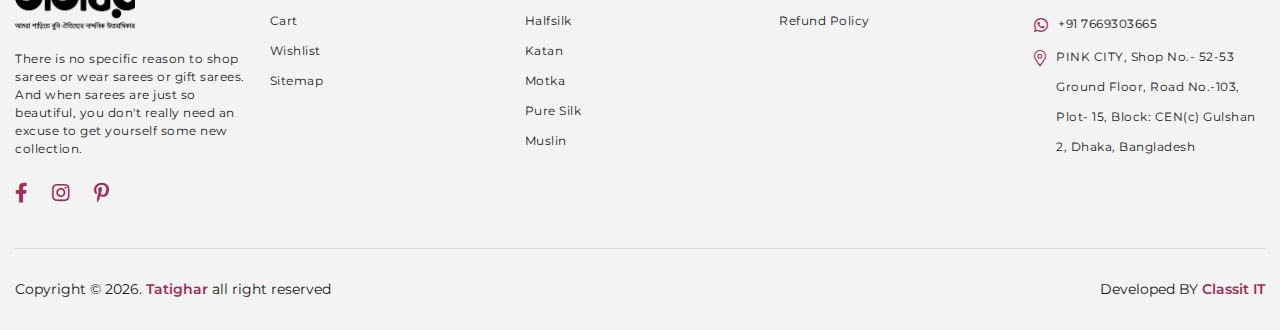
<file: privecy.html>
<!DOCTYPE html>
<html lang="en">

    <head>
        <meta charset="UTF-8">
        <meta http-equiv="X-UA-Compatible" content="IE=edge">
        <meta name="viewport" content="width=device-width, initial-scale=1.0">
        <title>Square || Ecomarce</title>
        <!-- font -->
        <link href="https://fonts.googleapis.com/css2?family=Roboto+Slab:wght@300;400;500;600;700&display=swap" rel="stylesheet">
        <!-- link shortcut -->
        <link rel="shortcut icon" href="assets/image/favicon.png" type="image/x-icon">
        <!-- bootstarp link -->
        <link rel="stylesheet" href="assets/css/bootstrap.min.css">
        <!-- font awesome -->
        <link rel="stylesheet" href="assets/css/all.min.css">
        <link rel="stylesheet" href="assets/css/fontawesome.min.css">
        <!-- slick slider -->
        <link rel="stylesheet" href="assets/css/slick.css">

        <!-- css file link -->
        <link rel="stylesheet" href="assets/css/global.css">
        <link rel="stylesheet" href="assets/css/main.css">
        <link rel="stylesheet" href="assets/css/responsive.css">
    </head>

    <body>
        <!-- header section -->
        <header class="cls__header_section">
            <!-- header top -->
            <div class="cls__header_top">
                <div class="cls__container">
                    <p class="header_top_text text-center">Discover The New Summer Bed Range "Charbagh</p>
                </div>
            </div>
            <!-- main header -->
            <div class="cls__main_header">
                <div class="cls__container">
                    <div class="cls__wrapper">
                        <!-- mobile toggler -->
                        <div class="cls__mobile_toggle d-block d-lg-none">
                            <a class="toggle d-block d-lg-none" id="toggle">
                                <i class="fa-solid fa-bars"></i></span>
                            </a>
                        </div>
                        <!-- logo -->
                        <div class="cls__header_logo">
                            <a href="./index.html" class="cls__logo_image">
                                <img src="assets/image/tatighar/Tateeghar Logo-png.png" alt="">
                            </a>
                        </div>
                        <!-- nav -->
                        <div class="cls__nav">
                            <!-- mobile logo -->
                            <div class="d-lg-none d-flex justify-content-between">
                                <!-- mobile logo -->
                                <li class="logo_mobile">
                                    <img src="assets/image/tatighar/Tateeghar Logo-png.png" alt="">
                                </li>
                                <span class="nav_cross">
                                    <i class="fa-solid fa-xmark"></i>
                                </span>
                            </div>
                            <!-- logo -->
                            <ul>    
                                <li>
                                    <a href="./index.html">HOME</a>
                                </li>
                                <li>
                                    <a href="./filter.html">APPAREL</a>
                                </li>
                                <li>
                                    <a href="./filter.html">SHOP</a>
                                </li>
                            </ul>
                        </div>
                        <!-- header right -->
                        <div class="cls__header_right">
                            <!-- currency -->
                            <div class="cls__currency" id="cls__currency">
                                <div class="cls__defualt" id="cls__defualt_btn">
                                    <span id="currency__value">SGD S$</span>
                                    <span><i class="fa-solid fa-chevron-down"></i></span>
                                </div>
                                <!-- dropdown -->
                                <div class="cls__currency_dropdow">
                                    <ul id="cls__curency_list">
                                        <li>INR ₹</li>
                                        <li>USD $</li>
                                        <li>GBP £</li>
                                        <li>SGD S$</li>
                                        <li>AED </li>
                                    </ul>
                                </div>
                            </div>
                            <div class="cls__sub_nav">
                                <!-- header search -->
                                <div class="cls__header_search">
                                    <span class="cls__search_icon"><i class="fa-sharp fa-solid fa-magnifying-glass"></i></span>
                                </div>
                                <!-- profile -->
                                <div class="cls__profle">
                                    <!-- icon -->
                                    <div id="cls__profile_btn">
                                        <a class="cls__header_icon"><i class="fa-solid fa-user"></i></a>
                                    </div>
                                    <!-- profile dropdown -->
                                    <div class="cls__profle_dropdown" id="cls__profle_dropdown">
                                        <ul class="cls__profile_list">
                                            <li>
                                                <a href="./profile.html">Profile</a>
                                            </li>
                                            <li>
                                                <a href="./registration.html">Registration</a>
                                            </li>
                                            <li>
                                                <a href="./login.html">Login</a>
                                            </li>
                                        </ul>
                                    </div>
                                </div>
                                <div class="cls__home d-lg-none">
                                    <span class="cls__home_icon"><i class="fa-sharp fa-solid fa-house"></i></span>
                                </div>
                                <!-- wish list -->
                                <div class="cls__wishlist">
                                    <!-- icon -->
                                    <a href="./wishlist.html" class="cls__header_icon"><i class="fa-solid fa-heart"></i></a>
                                </div>
                                <!-- wish list -->
                                <div class="cls__cartlist">
                                    <div class="position-relative d-inline-block">
                                        <!-- icon -->
                                        <button class="cls__header_icon cls__btn" id="cls_header_cart"><i class="fa-sharp fa-solid fa-bag-shopping"></i></button>
                                        <span>5</span>
                                    </div>
                                </div>
                            </div>
                        </div>
                        <!-- header search form -->
                        <div class="header_search_form">
                            <form action="">
                                <div class="cross_search_btn"><i class="fa-solid fa-xmark"></i></div>
                                <div class="header_search_input">
                                    <input class="cls__input" type="search" placeholder="Enter Search Text">
                                </div>
                            </form>
                        </div>
                    </div>
                </div>
            </div>
            <!-- cart menu -->
            <div class="cls__cart_menu">
                <!-- cart menu content -->
                <div class="cls__cartmenu_content">
                    <div class="cls__cartmenu_wrapper">
                        <!-- cart menu header -->
                        <div class="cls__cartmenu_header">
                            <div class="d-flex align-items-center justify-content-between w-100">
                                <h2 class="cls__cartmenu_title">MINI BAG</h2>
                                <p class="cls__cartmenu_count">0 item(s) in bag</p>
                                <button class="cls__close_btn cls__btn">
                                    <i class="fa-solid fa-xmark"></i>
                                </button>
                            </div>
                        </div>
                        <!-- cart menu body -->
                        <div class="cls__cartmenu_body">
                            <p class="cls__cartmenu_empty">No items added to bag.</p>
                            <!-- item -->
                            <div class="cls__cartmenu_item">
                                <div class="d-flex align-items-start justify-content-between">
                                    <!-- image -->
                                    <div class="cls__cartmeitem_image">
                                        <img src="assets/image/minbag/I00249625-1684751105.jpg" alt="">
                                    </div>
                                    <!-- content -->
                                    <div class="cls__cartmeitem_content">
                                        <!-- top -->
                                        <div class="d-flex justify-content-between align-items-start">
                                            <!-- left -->
                                            <div class="cls__cartmeitem_left">
                                                <h4 class="cls__cartitem_title">Set Of 7- Indus Tea Service</h4>
                                                <p class="cls__cartitem_price">$ <span>455</span></p>
                                            </div>
                                            <!-- cross btn -->
                                            <button class="cls__cartmeitem_cross cls__btn">
                                                <i class="fa-solid fa-xmark"></i>
                                            </button>
                                        </div>
                                        <!-- bottom -->
                                        <div class="d-flex justify-content-between align-items-start mt-3">
                                            <!-- left -->
                                            <div class="cls__cartmeitem_left">
                                                <h4 class="cls__cartitem_size">Size: 1000 ML</h4>
                                                <!-- product quantity -->
                                                <div class="cls__product_quantity">
                                                    <span class="cls__product_btn decress__btn">-</span>
                                                    <input class="cls__product_input" value="0" type="number" disabled>
                                                    <span class="cls__product_btn incress__btn">+</span>
                                                </div>
                                            </div>
                                            <!-- cross btn -->
                                            <button class="cls__cartmeitem_wish cls__btn">
                                                <i class="fa-solid fa-heart"></i>
                                            </button>
                                        </div>
                                    </div>
                                </div>
                            </div>
                            <!-- item -->
                            <div class="cls__cartmenu_item">
                                <div class="d-flex align-items-start justify-content-between">
                                    <!-- image -->
                                    <div class="cls__cartmeitem_image">
                                        <img src="assets/image/minbag/I00253527-1681126675.jpg" alt="">
                                    </div>
                                    <!-- content -->
                                    <div class="cls__cartmeitem_content">
                                        <!-- top -->
                                        <div class="d-flex justify-content-between align-items-start">
                                            <!-- left -->
                                            <div class="cls__cartmeitem_left">
                                                <h4 class="cls__cartitem_title">Set Of 7- Indus Tea Service</h4>
                                                <p class="cls__cartitem_price">$ <span>455</span></p>
                                            </div>
                                            <!-- cross btn -->
                                            <button class="cls__cartmeitem_cross cls__btn">
                                                <i class="fa-solid fa-xmark"></i>
                                            </button>
                                        </div>
                                        <!-- bottom -->
                                        <div class="d-flex justify-content-between align-items-start mt-3">
                                            <!-- left -->
                                            <div class="cls__cartmeitem_left">
                                                <h4 class="cls__cartitem_size">Size: 1000 ML</h4>
                                                <!-- product quantity -->
                                                <div class="cls__product_quantity">
                                                    <span class="cls__product_btn decress__btn">-</span>
                                                    <input class="cls__product_input" value="0" type="number" disabled>
                                                    <span class="cls__product_btn incress__btn">+</span>
                                                </div>
                                            </div>
                                            <!-- cross btn -->
                                            <button class="cls__cartmeitem_wish cls__btn">
                                                <i class="fa-solid fa-heart"></i>
                                            </button>
                                        </div>
                                    </div>
                                </div>
                            </div>
                        </div>
                        <!-- card menu footer -->
                        <div class="cls__cartmenu_footer">
                            <!-- top -->
                            <div class="cls__cartmenu_footer_top d-flex align-items-center justify-content-between">
                                <p class="cls__cartmenu_total">TOTAL*</p>
                                <p class="cls__cartmenu_amount text-end">
                                    $ <span>0.00</span>
                                    <span class="d-block cls__cartmenu_note">*Excluding estimated cost of shipping</span>
                                </p>
                            </div>
                            <!-- view cart page -->
                            <div class="cls__cartmenu_view">
                                <a href="./cart.html" class="d-flex justify-content-evenly align-items-center">
                                    <span><i class="fa-sharp fa-solid fa-bag-shopping"></i></span>
                                    <p>VIEW SHOPPING BAG</p>
                                </a>
                            </div>
                        </div>
                    </div>
                </div>
            </div>
        </header>
        <!-- header section end -->

        <!-- main start -->
        <main class="cls__main">
            <!-- privecy -->
            <div class="privecy_page section_padding">
                <!-- container -->
                <div class="cls__container">
                    <!-- wrapper -->
                    <div class="contact_wrapper">
                        <div class="visa__content">
                            <!-- logo -->
                            <div class="visa__content_logo">
                                <img src="assets/image/tatighar/Tateeghar Logo-png.png" alt="">
                            </div>
                            <!-- content block -->
                            <div class="visa__content_block">
                                <!-- heading -->
                                <h3 class="visa__content_heading">Privacy Policy</h3>
                                <ol class="privecy__list">
                                    <!-- text -->
                                    <li class="visa__content_text">We respect your privacy and recognize the need to protect the personally identifiable information (any information by which you can be identified, such as name, address, and telephone number) you share with us. We would like to assure you that we follow appropriate standards when it comes to protecting your privacy on our website.</li>
                                    <!-- text -->
                                    <li class="visa__content_text">Some of our web pages use "cookies" so that we can better serve you with customized information when you return to our site. Cookies are identifiers which websites send to the browser on your computer to facilitate your next visit to our site. You can set your browser to notify you when you are sent a cookie, giving you the option to decide whether or not to accept it. The information we collect and analyze is used to improve our service to you.</li>
                                    <!-- text -->
                                    <li class="visa__content_text">With specific reference to third party advertising, we use third-party service providers to serve ads on our behalf across the Internet and sometimes on this site. They may collect anonymous information about your visits to our website, and your interaction with our products and services. They may also use information about your visits to this and other websites to target advertisements for goods and services. This anonymous information is collected through the use of a 'pixel tag', which is industry standard technology used by most major websites. No personally identifiable information is collected or used in this process. Such third parties do not know your name, phone number, address, email address, or any personally identifying information. If you would like more information about this practice and to know your choices about not having this anonymous information used by our third party service provider, with specific reference to booking/e-commerce transactions, Tatighar collects the following personal sensitive information from you while transacting through Tatighar, this includes your Name and Sex, Phone Number, Billing Address, Credit Card details and Date of birth in case of a child.</li>
        
                                    <li class="visa__content_text">Tatighar does not sell or trade upon any of the above foregoing information without the consent of the user or customer.</li>
        
                                    <li class="visa__content_text">The foregoing information collected from the users/customers/travelers is put to the following use:</li>
        
                                    <li class="visa__content_text">Customer name, address, phone number, traveler's name, age and image of Passport are shared with applicable service providers like the airlines, hotels, etc., for the purpose of reservation and booking the services for the customer/traveler. Information like Credit Card Details and Net Banking Details are usually collected directly by the payment gateways and banks and not by Tatighar, but if ever stored or retained by us, the data will be stored internally, secured and is never shared, except that they may be shared with third party private/government security agencies to screen for fraudulent activities. These details are also shared with certain third parties only for the purpose of processing 'Cash Back &amp; Discounts'. Information like Phone number, E-mail address and billing address may be used for promotional purposes, unless the customer/user has unsubscribed from such services. Uploading a profile photo is optional and Tatighar doesn’t use or share it for any purpose.</li>
        
                                    <li class="visa__content_text">If you choose not to share this information, you can still visit the Tatighar website, but you may be unable to access certain options, offers and services. Tatighar takes appropriate steps to protect the information you share with us. We have implemented technology and security features and strict policy guidelines to safeguard the privacy of your personally identifiable information from unauthorized access and improper use or disclosure. Please contact us on info@gozayaan.com to obtain names and addresses of the specific entities that shall have access to your personal information in a given transaction.
                                    </li>
        
                                    <li class="visa__content_text">Tatighar will continue to enhance its security procedures as new technology becomes available, and ensures that its security procedures are compliant with current applicable regulations. If our privacy policy changes in the future, it will be posted here and a new effective date will be shown. You should access our privacy policy regularly to ensure you understand our current policies.</li>
                                </ol>
                            </div>
                        </div>
                    </div>
                </div>
            </div>
        </main>
        <!-- main end -->

        <!-- footer section -->
        <footer class="cls__footer_section">
            <!-- footer newsletter -->
            <div class="cls__newsletter">
                <!-- container -->
                <div class="cls__container">
                    <!-- title -->
                    <h4 class="cls__newsletter_title">BE IN THE KNOW</h4>
                    <!-- text -->
                    <p class="cls__newsletter_text">By signing up for alerts, you agree to receive e-mails, calls and text messages from Goodearth. To know more how we keep your data safe, refer to our Privacy Policy</p>
                    <!-- form -->
                    <form action="" class="cls__newsltter_form">
                        <div class="cls__newsletter_inner">
                            <input class="cls__input" type="email" placeholder="Enter Email Address">
                            <span class="cls__input_btn"><i class="fa-solid fa-envelope"></i></span>
                        </div>
                    </form>
                </div>
            </div>
            <!-- footer wrapper -->
            <div class="cls__footer_content">
                <!-- container -->
                <div class="cls__container">
                    <!-- footer wrapper -->
                    <div class="cls__footer_wrapper">
                        <!-- item -->
                        <div class="cls__footer_item">
                            <!-- logo  -->
                            <div class="logo">
                                <a href="./index.html">
                                    <img src="assets/image/tatighar/Tateeghar Logo-png.png" alt="">
                                </a>
                            </div>

                            <p class="footer_about_text">There is no specific reason to shop sarees or wear sarees or gift sarees. And when sarees are just so beautiful, you don't really need an excuse to get yourself some new collection. 
                            </p>

                            <!-- social icons -->
                            <div class="cls__footer_social">
                                <ul>
                                    <li>
                                        <a href="https://www.facebook.com/people/%E0%A6%A4%E0%A6%BE%E0%A6%81%E0%A6%A4%E0%A7%80%E0%A6%98%E0%A6%B0/100090772634033/" target="_blank"><i class="fa-brands fa-facebook-f"></i></a>
                                    </li>
                                    <li>
                                        <a href="https://www.instagram.com/" target="_blank"><i class="fa-brands fa-instagram"></i></a>
                                    </li>
                                    <li>
                                        <a href="https://www.pinterest.com/" target="_blank"><i class="fa-brands fa-pinterest-p"></i></a>
                                    </li>
                                </ul>
                            </div>
                        </div>
                        <!-- item -->
                        <div class="cls__footer_item">
                            <h5 class="cls__footer_navtitle">Account</h5>
                            <ul class="cls__footer_nav">
                                <li>
                                    <a href="./profile.html">
                                        <span class="cls__footer_text">My Profile</span>
                                    </a>
                                </li>
                                <li>
                                    <a href="./cart.html">
                                        <span class="cls__footer_text">Cart</span>
                                    </a>
                                </li>
                                <li>
                                    <a href="./wishlist.html">
                                        <span class="cls__footer_text">Wishlist</span>
                                    </a>
                                </li>
                                <li>
                               
                                    <a href="./sitemap.xml" target="blank">
                                        <span class="cls__footer_text">Sitemap</span>
                                    </a>
                                </li>
                            </ul>
                        </div>
                        <!-- item -->
                        <div class="cls__footer_item">
                            <h5 class="cls__footer_navtitle">Category</h5>
                            <ul class="cls__footer_nav">
                                <li>
                                    <a href="./filter.html">
                                        <span class="cls__footer_text">Cotton</span>
                                    </a>
                                    <a href="./filter.html">
                                        <span class="cls__footer_text">Halfsilk</span>
                                    </a>
                                    <a href="./filter.html">
                                        <span class="cls__footer_text">Katan</span>
                                    </a>
                                    <a href="./filter.html">
                                        <span class="cls__footer_text">Motka</span>
                                    </a>
                                    <a href="./filter.html">
                                        <span class="cls__footer_text">Pure Silk</span>
                                    </a>
                                    <a href="./filter.html">
                                        <span class="cls__footer_text">Muslin</span>
                                    </a>
                                </li>
                            </ul>
                        </div>
                        <!-- item -->
                        <div class="cls__footer_item">
                            <h5 class="cls__footer_navtitle">SERVICES</h5>
                            <ul class="cls__footer_nav">
                                <li>
                                     <a href="./privecy.html">
                                        <span class="cls__footer_text">Privacy Policy</span>
                                    </a>
                         
                                    <a href="./refundpolicy.html">
                                        <span class="cls__footer_text">Refund Policy</span>
                                    </a>
                                </li>
                            </ul>
                        </div>
                        <!-- item -->
                        <div class="cls__footer_item">
                            <h5 class="cls__footer_navtitle">CONNECT</h5>
                            <ul class="cls__footer_nav">
                                <li>
                                    <a href="mailto:square@gmail.com">
                                        <span class="cls__footer_icon"><i class="fa-sharp fa-solid fa-envelope"></i></span>
                                        <span class="cls__footer_text">square@gmail.com</span>
                                    </a>
                                </li>
                                <li>
                                    <a href="tel:+91 7669303665">
                                        <span class="cls__footer_icon"><i class="fa-brands fa-whatsapp"></i></span>
                                        <span class="cls__footer_text">+91 7669303665</span>
                                    </a>
                                </li>
                                <li>
                                    <a href="./filter.html">
                                        <span class="cls__footer_icon"><i class="fa-sharp fa-solid fa-location-dot"></i></span>
                                        <span class="cls__footer_text">PINK CITY, Shop No.- 52-53 Ground Floor, Road No.-103, Plot- 15, Block: CEN(c) Gulshan 2, Dhaka, Bangladesh</span>
                                    </a>
                                </li>
                            </ul>
                        </div>
                    </div>
                </div>
            </div>
            <!-- socket -->
            <div class="socket_section">
                <div class="cls__container">
                    <div class="socket d-flex justify-content-between">
                        <p class="socket_text">
                            Copyright © <span id="socket_year">202</span>. <a href="#">Tatighar</a> all right reserved
                        </p>
                        <p class="socket_text">
                            Developed BY <a href="https://classicit.com.bd/" target="_blank ">Classit IT</a>
                        </p>
                    </div>
                </div>
            </div>
        </footer>
        <!-- footer section end -->

        <!-- jquery link -->
        <script src="assets/js/jquery.min.js"></script>
        <!-- bootstrap js -->
        <script src="assets/js/bootstrap.bundle.min.js"></script>
        <!-- slick slider -->
        <script src="assets/js/slick.min.js"></script>
 
      
        <!-- main js -->
        <script src="assets/js/app.js"></script>
    </body>

</html>
</file>
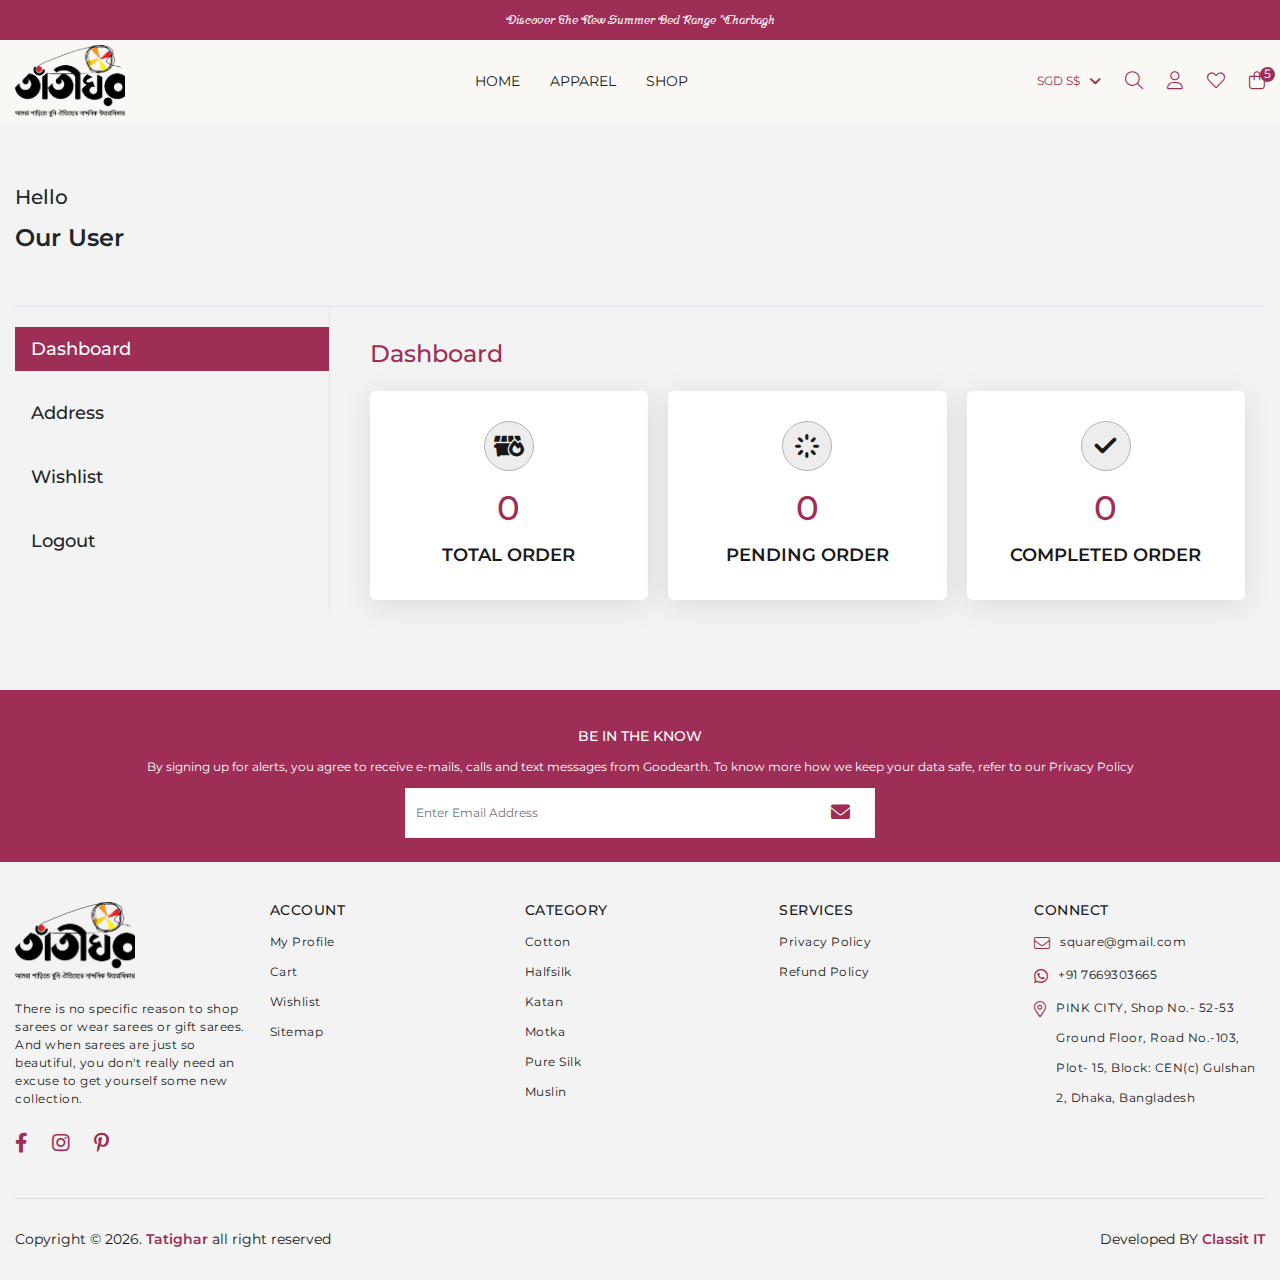
<file: profile.html>
<!DOCTYPE html>
<html lang="en">

    <head>
        <meta charset="UTF-8">
        <meta http-equiv="X-UA-Compatible" content="IE=edge">
        <meta name="viewport" content="width=device-width, initial-scale=1.0">
        <title>Square || Ecomarce</title>
        <!-- font -->
        <link
            href="https://fonts.googleapis.com/css2?family=League+Spartan:wght@100;200;300;400;500;600;700&display=swap"
            rel="stylesheet">
        <!-- link shortcut -->
        <link rel="shortcut icon" href="assets/image/favicon.png" type="image/x-icon">
        <!-- bootstarp link -->
        <link rel="stylesheet" href="assets/css/bootstrap.min.css">
        <!-- font awesome -->
        <link rel="stylesheet" href="assets/css/all.min.css">
        <link rel="stylesheet" href="assets/css/fontawesome.min.css">
        <!-- slick slider -->
        <link rel="stylesheet" href="assets/css/slick.css">

        <!-- css file link -->
        <link rel="stylesheet" href="assets/css/global.css">
        <link rel="stylesheet" href="assets/css/main.css">
        <link rel="stylesheet" href="assets/css/responsive.css">
    </head>

    <body>
        <!-- header section -->
        <header class="cls__header_section">
            <!-- header top -->
            <div class="cls__header_top">
                <div class="cls__container">
                    <p class="header_top_text text-center">Discover The New Summer Bed Range "Charbagh</p>
                </div>
            </div>
            <!-- main header -->
            <div class="cls__main_header">
                <div class="cls__container">
                    <div class="cls__wrapper">
                        <!-- mobile toggler -->
                        <div class="cls__mobile_toggle d-block d-lg-none">
                            <a class="toggle d-block d-lg-none" id="toggle">
                                <i class="fa-solid fa-bars"></i></span>
                            </a>
                        </div>
                        <!-- logo -->
                        <div class="cls__header_logo">
                            <a href="./index.html" class="cls__logo_image">
                                <img src="assets/image/tatighar/Tateeghar Logo-png.png" alt="">
                            </a>
                        </div>
                        <!-- nav -->
                        <div class="cls__nav">
                            <!-- mobile logo -->
                            <div class="d-lg-none d-flex justify-content-between">
                                <!-- mobile logo -->
                                <li class="logo_mobile">
                                    <img src="assets/image/tatighar/Tateeghar Logo-png.png" alt="">
                                </li>
                                <span class="nav_cross">
                                    <i class="fa-solid fa-xmark"></i>
                                </span>
                            </div>
                            <!-- logo -->
                            <ul>    
                                <li>
                                    <a href="./index.html">HOME</a>
                                </li>
                                <li>
                                    <a href="./filter.html">APPAREL</a>
                                </li>
                                <li>
                                    <a href="./filter.html">SHOP</a>
                                </li>
                            </ul>
                        </div>
                        <!-- header right -->
                        <div class="cls__header_right">
                            <!-- currency -->
                            <div class="cls__currency" id="cls__currency">
                                <div class="cls__defualt" id="cls__defualt_btn">
                                    <span id="currency__value">SGD S$</span>
                                    <span><i class="fa-solid fa-chevron-down"></i></span>
                                </div>
                                <!-- dropdown -->
                                <div class="cls__currency_dropdow">
                                    <ul id="cls__curency_list">
                                        <li>INR ₹</li>
                                        <li>USD $</li>
                                        <li>GBP £</li>
                                        <li>SGD S$</li>
                                        <li>AED </li>
                                    </ul>
                                </div>
                            </div>
                            <div class="cls__sub_nav">
                                <!-- header search -->
                                <div class="cls__header_search">
                                    <span class="cls__search_icon"><i class="fa-sharp fa-solid fa-magnifying-glass"></i></span>
                                </div>
                                <!-- profile -->
                                <div class="cls__profle">
                                    <!-- icon -->
                                    <div id="cls__profile_btn">
                                        <a class="cls__header_icon"><i class="fa-solid fa-user"></i></a>
                                    </div>
                                    <!-- profile dropdown -->
                                    <div class="cls__profle_dropdown" id="cls__profle_dropdown">
                                        <ul class="cls__profile_list">
                                            <li>
                                                <a href="./profile.html">Profile</a>
                                            </li>
                                            <li>
                                                <a href="./registration.html">Registration</a>
                                            </li>
                                            <li>
                                                <a href="./login.html">Login</a>
                                            </li>
                                        </ul>
                                    </div>
                                </div>
                                <div class="cls__home d-lg-none">
                                    <span class="cls__home_icon"><i class="fa-sharp fa-solid fa-house"></i></span>
                                </div>
                                <!-- wish list -->
                                <div class="cls__wishlist">
                                    <!-- icon -->
                                    <a href="./wishlist.html" class="cls__header_icon"><i class="fa-solid fa-heart"></i></a>
                                </div>
                                <!-- wish list -->
                                <div class="cls__cartlist">
                                    <div class="position-relative d-inline-block">
                                        <!-- icon -->
                                        <button class="cls__header_icon cls__btn" id="cls_header_cart"><i class="fa-sharp fa-solid fa-bag-shopping"></i></button>
                                        <span>5</span>
                                    </div>
                                </div>
                            </div>
                        </div>
                        <!-- header search form -->
                        <div class="header_search_form">
                            <form action="">
                                <div class="cross_search_btn"><i class="fa-solid fa-xmark"></i></div>
                                <div class="header_search_input">
                                    <input class="cls__input" type="search" placeholder="Enter Search Text">
                                </div>
                            </form>
                        </div>
                    </div>
                </div>
            </div>
            <!-- cart menu -->
            <div class="cls__cart_menu">
                <!-- cart menu content -->
                <div class="cls__cartmenu_content">
                    <div class="cls__cartmenu_wrapper">
                        <!-- cart menu header -->
                        <div class="cls__cartmenu_header">
                            <div class="d-flex align-items-center justify-content-between w-100">
                                <h2 class="cls__cartmenu_title">MINI BAG</h2>
                                <p class="cls__cartmenu_count">0 item(s) in bag</p>
                                <button class="cls__close_btn cls__btn">
                                    <i class="fa-solid fa-xmark"></i>
                                </button>
                            </div>
                        </div>
                        <!-- cart menu body -->
                        <div class="cls__cartmenu_body">
                            <p class="cls__cartmenu_empty">No items added to bag.</p>
                            <!-- item -->
                            <div class="cls__cartmenu_item">
                                <div class="d-flex align-items-start justify-content-between">
                                    <!-- image -->
                                    <div class="cls__cartmeitem_image">
                                        <img src="assets/image/minbag/I00249625-1684751105.jpg" alt="">
                                    </div>
                                    <!-- content -->
                                    <div class="cls__cartmeitem_content">
                                        <!-- top -->
                                        <div class="d-flex justify-content-between align-items-start">
                                            <!-- left -->
                                            <div class="cls__cartmeitem_left">
                                                <h4 class="cls__cartitem_title">Set Of 7- Indus Tea Service</h4>
                                                <p class="cls__cartitem_price">$ <span>455</span></p>
                                            </div>
                                            <!-- cross btn -->
                                            <button class="cls__cartmeitem_cross cls__btn">
                                                <i class="fa-solid fa-xmark"></i>
                                            </button>
                                        </div>
                                        <!-- bottom -->
                                        <div class="d-flex justify-content-between align-items-start mt-3">
                                            <!-- left -->
                                            <div class="cls__cartmeitem_left">
                                                <h4 class="cls__cartitem_size">Size: 1000 ML</h4>
                                                <!-- product quantity -->
                                                <div class="cls__product_quantity">
                                                    <span class="cls__product_btn decress__btn">-</span>
                                                    <input class="cls__product_input" value="0" type="number" disabled>
                                                    <span class="cls__product_btn incress__btn">+</span>
                                                </div>
                                            </div>
                                            <!-- cross btn -->
                                            <button class="cls__cartmeitem_wish cls__btn">
                                                <i class="fa-solid fa-heart"></i>
                                            </button>
                                        </div>
                                    </div>
                                </div>
                            </div>
                            <!-- item -->
                            <div class="cls__cartmenu_item">
                                <div class="d-flex align-items-start justify-content-between">
                                    <!-- image -->
                                    <div class="cls__cartmeitem_image">
                                        <img src="assets/image/minbag/I00253527-1681126675.jpg" alt="">
                                    </div>
                                    <!-- content -->
                                    <div class="cls__cartmeitem_content">
                                        <!-- top -->
                                        <div class="d-flex justify-content-between align-items-start">
                                            <!-- left -->
                                            <div class="cls__cartmeitem_left">
                                                <h4 class="cls__cartitem_title">Set Of 7- Indus Tea Service</h4>
                                                <p class="cls__cartitem_price">$ <span>455</span></p>
                                            </div>
                                            <!-- cross btn -->
                                            <button class="cls__cartmeitem_cross cls__btn">
                                                <i class="fa-solid fa-xmark"></i>
                                            </button>
                                        </div>
                                        <!-- bottom -->
                                        <div class="d-flex justify-content-between align-items-start mt-3">
                                            <!-- left -->
                                            <div class="cls__cartmeitem_left">
                                                <h4 class="cls__cartitem_size">Size: 1000 ML</h4>
                                                <!-- product quantity -->
                                                <div class="cls__product_quantity">
                                                    <span class="cls__product_btn decress__btn">-</span>
                                                    <input class="cls__product_input" value="0" type="number" disabled>
                                                    <span class="cls__product_btn incress__btn">+</span>
                                                </div>
                                            </div>
                                            <!-- cross btn -->
                                            <button class="cls__cartmeitem_wish cls__btn">
                                                <i class="fa-solid fa-heart"></i>
                                            </button>
                                        </div>
                                    </div>
                                </div>
                            </div>
                        </div>
                        <!-- card menu footer -->
                        <div class="cls__cartmenu_footer">
                            <!-- top -->
                            <div class="cls__cartmenu_footer_top d-flex align-items-center justify-content-between">
                                <p class="cls__cartmenu_total">TOTAL*</p>
                                <p class="cls__cartmenu_amount text-end">
                                    $ <span>0.00</span>
                                    <span class="d-block cls__cartmenu_note">*Excluding estimated cost of shipping</span>
                                </p>
                            </div>
                            <!-- view cart page -->
                            <div class="cls__cartmenu_view">
                                <a href="./cart.html" class="d-flex justify-content-evenly align-items-center">
                                    <span><i class="fa-sharp fa-solid fa-bag-shopping"></i></span>
                                    <p>VIEW SHOPPING BAG</p>
                                </a>
                            </div>
                        </div>
                    </div>
                </div>
            </div>
        </header>
        <!-- header section end -->

        <!-- main start -->
        <main class="cls__main">
            <!-- profile page -->
            <div class="profile_page section_padding">
                <div class="cls__container">
                    <div class="profile_content">
                        <!-- header -->
                        <div class="profile_page_header">
                            <div class="profile_wellcome">
                                <p>Hello</p>
                            </div>
                            <div class="profile_name">
                                <p>Our User</p>
                            </div>
                        </div>
                        <!-- profile tab -->
                        <div class="clint_tab_area_main tab-content">
        
                            <!-- single area -->
                            <div class="clint_tab_area tab-pane fade show active" id="clintFirstTab">
        
                                <div class="profile_wrapper">
        
                                    <div class="nav nav-pills profile_tab" id="v-pills-tab" role="tablist">
        
                                        <button class="nav-link active" id="v-pills-home-tab" data-bs-toggle="pill" data-bs-target="#v-pills-home" type="button" aria-selected="true" role="tab">Dashboard </button>
        
                                        <button class="nav-link" id="v-pills-profile-tab" data-bs-toggle="pill" data-bs-target="#v-pills-profile" type="button" aria-selected="false" role="tab" tabindex="-1">Address</button>
        
                                        <a href="./wishlist.html" class="nav-link">Wishlist</a>
        
                                        <button class="profle_logout">Logout</button>
        
                                    </div>
        
                                    <div class="tab-content profile_tab_content" id="v-pills-tabContent">
        
                                        <!-- first tab -->
                                        <div class="tab-pane fade active show" id="v-pills-home" role="tabpanel" aria-labelledby="#v-pills-home-tab">
                                            <div class="profile_dash">
                                                <div class="profile_details_title">Dashboard</div>
                                                <div class="profile_dash_wrapper">
                                                    <!-- item -->
                                                    <div class="profile_dash_item">
                                                        <div class="profile_dash_item_icon"><i class="fa-solid fa-dumpster-fire"></i>
                                                        </div>
                                                        <div class="profile_dash_item_number">0</div>
                                                        <div class="profile_dash_item_title">TOTAL ORDER</div>
                                                    </div>
                                                    <!-- item -->
                                                    <div class="profile_dash_item">
                                                        <div class="profile_dash_item_icon"><i class="fa-solid fa-loader"></i>
                                                        </div>
                                                        <div class="profile_dash_item_number">0</div>
                                                        <div class="profile_dash_item_title">PENDING ORDER</div>
                                                    </div>
                                                    <!-- item -->
                                                    <div class="profile_dash_item">
                                                        <div class="profile_dash_item_icon"><i class="fa-solid fa-check"></i>
                                                        </div>
                                                        <div class="profile_dash_item_number">0</div>
                                                        <div class="profile_dash_item_title">COMPLETED ORDER</div>
                                                    </div>
        
                                                </div>
                                            </div>
                                        </div>
        
                                        <!-- second tab -->
                                        <div class="tab-pane fade" id="v-pills-profile" role="tabpanel" aria-labelledby="#v-pills-profile-tab">
                                            <div class="profile_details">
                                                <div class="profile_details_content">
                                                    <div class="profile_details_title">Address</div>
                                                    <!-- profile address -->
                                                    <div class="profile_adress">
                                                        <!-- adress -->
                                                        <div class="profile_adress_wrapper">
                                                            <!-- item -->
                                                            <div class="address_item">
                                                                <!-- title -->
                                                                <div class="d-flex justify-content-between align-items-center">
                                                                    <!-- item -->
                                                                    <div class="adress_item_title">Address 1</div>
                                                                    <!-- button -->
                                                                    <div class="address_btn">
                                                                        <button class="cls__btn" data-bs-target="#address_modal" data-bs-toggle="modal"><i class="fa-solid fa-pen-to-square"></i></button>
                                                                        <button class="cls__btn"><i class="fa-sharp fa-solid fa-trash"></i></button>
                                                                    </div>
                                                                </div>
                                                                <p class="adress_item_text">House #30(Level-3),Road #3/D, Sector #9,Uttara,Dhaka-1230,Bangladesh</p>
                                                            </div>
                                                            <!-- item -->
                                                            <div class="address_item">
                                                                <!-- title -->
                                                                <div class="d-flex justify-content-between align-items-center">
                                                                    <!-- item -->
                                                                    <div class="adress_item_title">Address 2</div>
                                                                    <!-- button -->
                                                                    <div class="address_btn">
                                                                        <button class="cls__btn" data-bs-target="#address_modal" data-bs-toggle="modal"><i class="fa-solid fa-pen-to-square"></i></button>
                                                                        <button class="cls__btn"><i class="fa-sharp fa-solid fa-trash"></i></button>
                                                                    </div>
                                                                </div>
                                                                <p class="adress_item_text">House #30(Level-3),Road #3/D, Sector #9,Uttara,Dhaka-1230,Bangladesh</p>
                                                            </div>
                                                            <!-- item -->
                                                            <div class="address_item">
                                                                <!-- title -->
                                                                <div class="d-flex justify-content-between align-items-center">
                                                                    <!-- item -->
                                                                    <div class="adress_item_title">Address 3</div>
                                                                    <!-- button -->
                                                                    <div class="address_btn">
                                                                        <button class="cls__btn" data-bs-target="#address_modal" data-bs-toggle="modal"><i class="fa-solid fa-pen-to-square"></i></button>
                                                                        <button class="cls__btn"><i class="fa-sharp fa-solid fa-trash"></i></button>
                                                                    </div>
                                                                </div>
                                                                <p class="adress_item_text">House #30(Level-3),Road #3/D, Sector #9,Uttara,Dhaka-1230,Bangladesh</p>
                                                            </div>
                                                        </div>
                                                        <!-- adddress add button -->
                                                        <div class="add_adress">
                                                            <!-- btn -->
                                                            <button class="cls__btn add_adress_btn" data-bs-target="#address_modal" data-bs-toggle="modal">Add Adress</button>
                                                            <!-- adress modal -->
                                                            <div class="modal fade" id="address_modal">
                                                                <div class="modal-dialog">
                                                                    <div class="modal-content">
                                                                        <div class="modal-header">
                                                                            <p class="modal-title">Create New Address</p>
                                                                            <button class="btn btn-close" data-bs-dismiss="modal"></button>
                                                                        </div>
                                                                        <div class="modal-body">
                                                                            <!-- form -->
                                                                            <form action="" class="adress_form">
                                                                                <!-- inner -->
                                                                                <div class="cls__form_inner">
                                                                                    <label for="">Address</label>
                                                                                    <input type="email" class="cls__input cls__form_input">
                                                                                </div>
                                                                                <!-- inner -->
                                                                                <div class="cls__form_inner">
                                                                                    <label for="">City</label>
                                                                                    <input type="email" class="cls__input cls__form_input">
                                                                                </div>
                                                                                <!-- inner -->
                                                                                <div class="cls__form_inner">
                                                                                    <label for="">Country</label>
                                                                                    <input type="email" class="cls__input cls__form_input">
                                                                                </div>
                                                                                <!-- inner -->
                                                                                <div class="cls__form_inner">
                                                                                    <label for="">Postal/Zip Code</label>
                                                                                    <input type="email" class="cls__input cls__form_input">
                                                                                </div>
                                                                                <div class="cls__form_submit text-center">
                                                                                    <button type="submit" class="cls__btn">Address</button>
                                                                                </div>
                                                                            </form>
                                                                        </div>
                                                                    </div>
                                                                </div>
                                                            </div>
                                                        </div>
                                                    </div>
                                                </div>
                                            </div>
                                        </div>
                                    </div>
        
                                </div>
                            </div>
        
                        </div>
        
                    </div>
                </div>
            </div>
        </main>
        <!-- main end -->

        <!-- footer section -->
        <footer class="cls__footer_section">
            <!-- footer newsletter -->
            <div class="cls__newsletter">
                <!-- container -->
                <div class="cls__container">
                    <!-- title -->
                    <h4 class="cls__newsletter_title">BE IN THE KNOW</h4>
                    <!-- text -->
                    <p class="cls__newsletter_text">By signing up for alerts, you agree to receive e-mails, calls and text messages from Goodearth. To know more how we keep your data safe, refer to our Privacy Policy</p>
                    <!-- form -->
                    <form action="" class="cls__newsltter_form">
                        <div class="cls__newsletter_inner">
                            <input class="cls__input" type="email" placeholder="Enter Email Address">
                            <span class="cls__input_btn"><i class="fa-solid fa-envelope"></i></span>
                        </div>
                    </form>
                </div>
            </div>
            <!-- footer wrapper -->
            <div class="cls__footer_content">
                <!-- container -->
                <div class="cls__container">
                    <!-- footer wrapper -->
                    <div class="cls__footer_wrapper">
                        <!-- item -->
                        <div class="cls__footer_item">
                            <!-- logo  -->
                            <div class="logo">
                                <a href="./index.html">
                                    <img src="assets/image/tatighar/Tateeghar Logo-png.png" alt="">
                                </a>
                            </div>

                            <p class="footer_about_text">There is no specific reason to shop sarees or wear sarees or gift sarees. And when sarees are just so beautiful, you don't really need an excuse to get yourself some new collection. 
                            </p>

                            <!-- social icons -->
                            <div class="cls__footer_social">
                                <ul>
                                    <li>
                                        <a href="https://www.facebook.com/people/%E0%A6%A4%E0%A6%BE%E0%A6%81%E0%A6%A4%E0%A7%80%E0%A6%98%E0%A6%B0/100090772634033/" target="_blank"><i class="fa-brands fa-facebook-f"></i></a>
                                    </li>
                                    <li>
                                        <a href="https://www.instagram.com/" target="_blank"><i class="fa-brands fa-instagram"></i></a>
                                    </li>
                                    <li>
                                        <a href="https://www.pinterest.com/" target="_blank"><i class="fa-brands fa-pinterest-p"></i></a>
                                    </li>
                                </ul>
                            </div>
                        </div>
                        <!-- item -->
                        <div class="cls__footer_item">
                            <h5 class="cls__footer_navtitle">Account</h5>
                            <ul class="cls__footer_nav">
                                <li>
                                    <a href="./profile.html">
                                        <span class="cls__footer_text">My Profile</span>
                                    </a>
                                </li>
                                <li>
                                    <a href="./cart.html">
                                        <span class="cls__footer_text">Cart</span>
                                    </a>
                                </li>
                                <li>
                                    <a href="./wishlist.html">
                                        <span class="cls__footer_text">Wishlist</span>
                                    </a>
                                </li>
                                <li>
                               
                                    <a href="./sitemap.xml" target="blank">
                                        <span class="cls__footer_text">Sitemap</span>
                                    </a>
                                </li>
                            </ul>
                        </div>
                        <!-- item -->
                        <div class="cls__footer_item">
                            <h5 class="cls__footer_navtitle">Category</h5>
                            <ul class="cls__footer_nav">
                                <li>
                                    <a href="./filter.html">
                                        <span class="cls__footer_text">Cotton</span>
                                    </a>
                                    <a href="./filter.html">
                                        <span class="cls__footer_text">Halfsilk</span>
                                    </a>
                                    <a href="./filter.html">
                                        <span class="cls__footer_text">Katan</span>
                                    </a>
                                    <a href="./filter.html">
                                        <span class="cls__footer_text">Motka</span>
                                    </a>
                                    <a href="./filter.html">
                                        <span class="cls__footer_text">Pure Silk</span>
                                    </a>
                                    <a href="./filter.html">
                                        <span class="cls__footer_text">Muslin</span>
                                    </a>
                                </li>
                            </ul>
                        </div>
                        <!-- item -->
                        <div class="cls__footer_item">
                            <h5 class="cls__footer_navtitle">SERVICES</h5>
                            <ul class="cls__footer_nav">
                                <li>
                                     <a href="./privecy.html">
                                        <span class="cls__footer_text">Privacy Policy</span>
                                    </a>
                         
                                    <a href="./refundpolicy.html">
                                        <span class="cls__footer_text">Refund Policy</span>
                                    </a>
                                </li>
                            </ul>
                        </div>
                        <!-- item -->
                        <div class="cls__footer_item">
                            <h5 class="cls__footer_navtitle">CONNECT</h5>
                            <ul class="cls__footer_nav">
                                <li>
                                    <a href="mailto:square@gmail.com">
                                        <span class="cls__footer_icon"><i class="fa-sharp fa-solid fa-envelope"></i></span>
                                        <span class="cls__footer_text">square@gmail.com</span>
                                    </a>
                                </li>
                                <li>
                                    <a href="tel:+91 7669303665">
                                        <span class="cls__footer_icon"><i class="fa-brands fa-whatsapp"></i></span>
                                        <span class="cls__footer_text">+91 7669303665</span>
                                    </a>
                                </li>
                                <li>
                                    <a href="./filter.html">
                                        <span class="cls__footer_icon"><i class="fa-sharp fa-solid fa-location-dot"></i></span>
                                        <span class="cls__footer_text">PINK CITY, Shop No.- 52-53 Ground Floor, Road No.-103, Plot- 15, Block: CEN(c) Gulshan 2, Dhaka, Bangladesh</span>
                                    </a>
                                </li>
                            </ul>
                        </div>
                    </div>
                </div>
            </div>
            <!-- socket -->
            <div class="socket_section">
                <div class="cls__container">
                    <div class="socket d-flex justify-content-between">
                        <p class="socket_text">
                            Copyright © <span id="socket_year">202</span>. <a href="#">Tatighar</a> all right reserved
                        </p>
                        <p class="socket_text">
                            Developed BY <a href="https://classicit.com.bd/" target="_blank ">Classit IT</a>
                        </p>
                    </div>
                </div>
            </div>
        </footer>
        <!-- footer section end -->

        <!-- jquery link -->
        <script src="assets/js/jquery.min.js"></script>
        <!-- bootstrap js -->
        <script src="assets/js/bootstrap.bundle.min.js"></script>
        <!-- slick slider -->
        <script src="assets/js/slick.min.js"></script>
 
      
        <!-- main js -->
        <script src="assets/js/app.js"></script>
    </body>

</html>
</file>
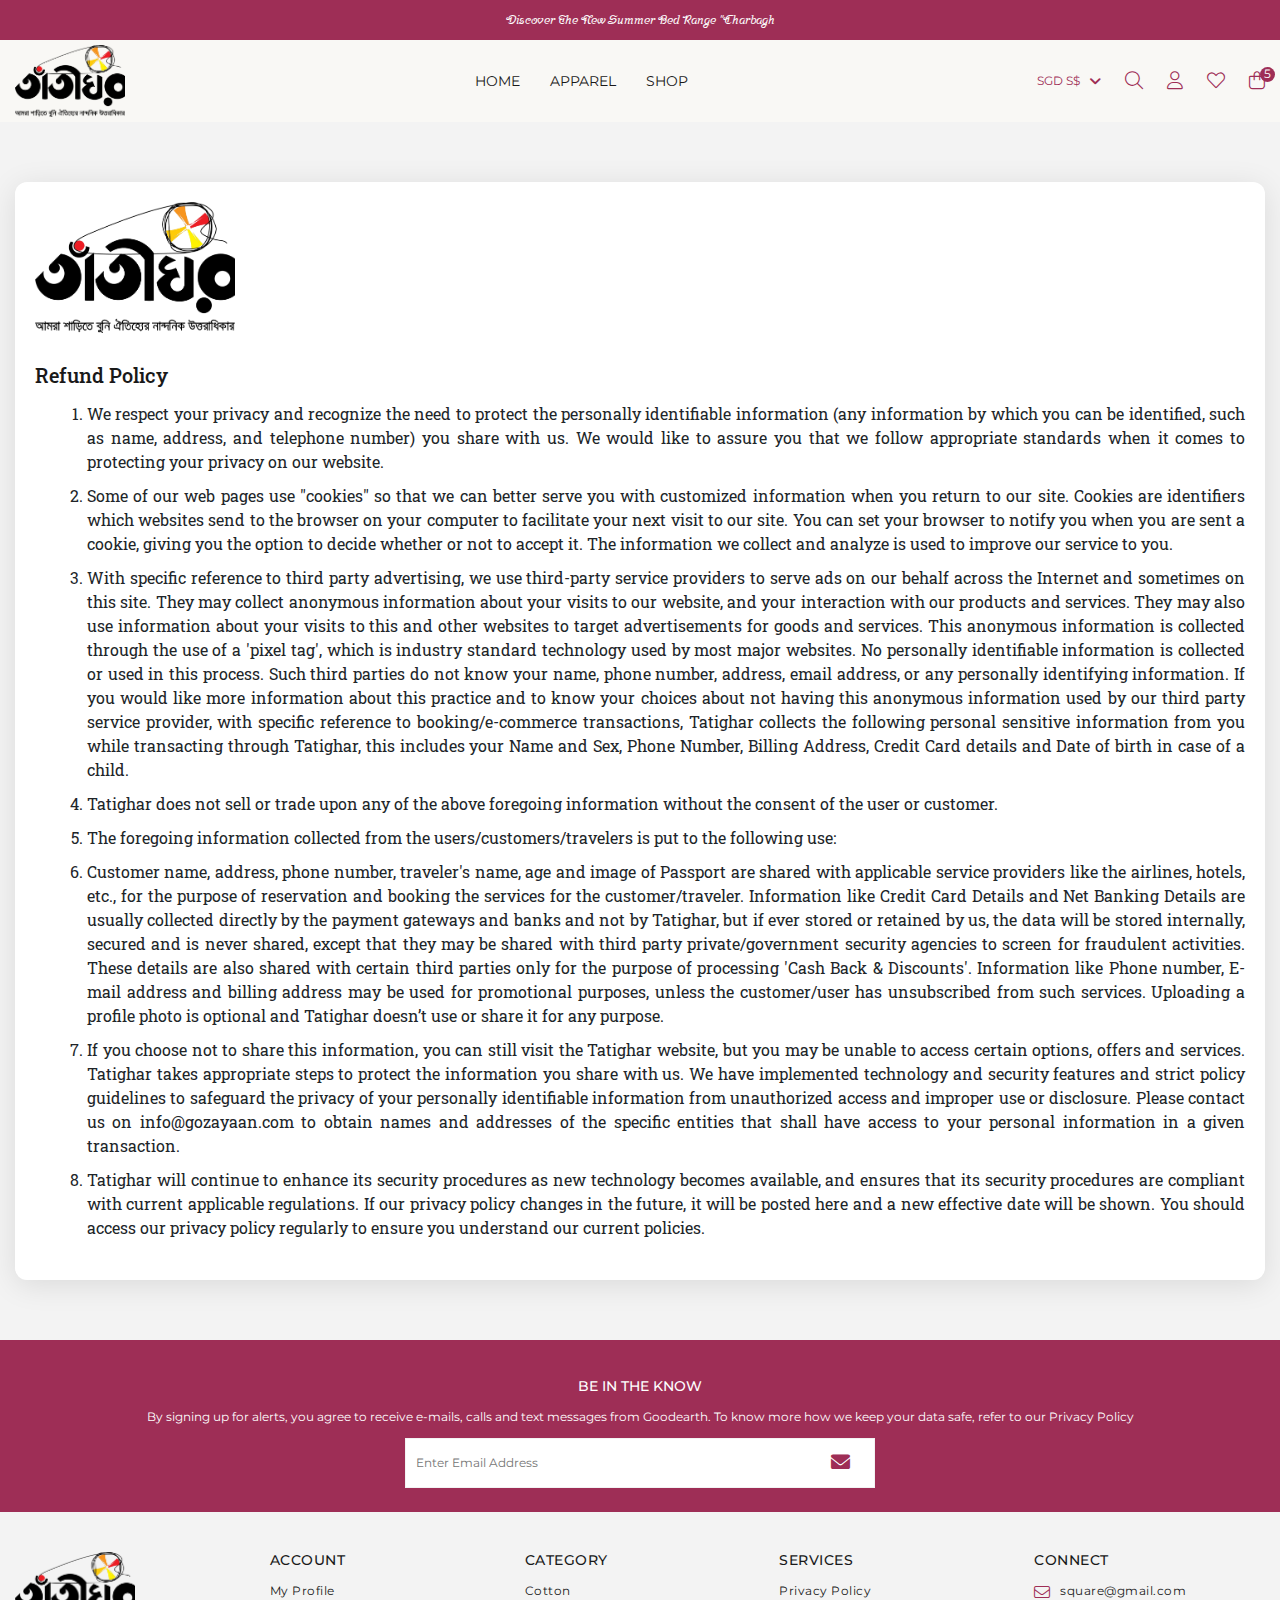
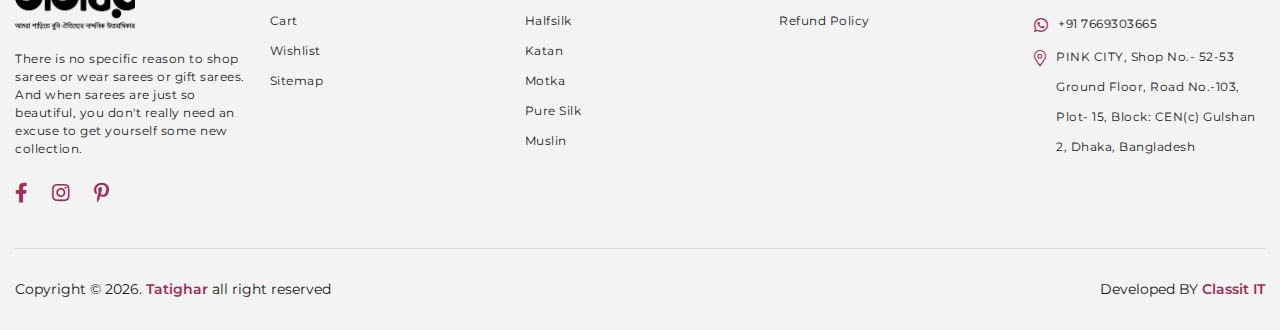
<file: refundpolicy.html>
<!DOCTYPE html>
<html lang="en">

    <head>
        <meta charset="UTF-8">
        <meta http-equiv="X-UA-Compatible" content="IE=edge">
        <meta name="viewport" content="width=device-width, initial-scale=1.0">
        <title>Square || Ecomarce</title>
        <!-- font -->
        <link href="https://fonts.googleapis.com/css2?family=Roboto+Slab:wght@300;400;500;600;700&display=swap" rel="stylesheet">
        <!-- link shortcut -->
        <link rel="shortcut icon" href="assets/image/favicon.png" type="image/x-icon">
        <!-- bootstarp link -->
        <link rel="stylesheet" href="assets/css/bootstrap.min.css">
        <!-- font awesome -->
        <link rel="stylesheet" href="assets/css/all.min.css">
        <link rel="stylesheet" href="assets/css/fontawesome.min.css">
        <!-- slick slider -->
        <link rel="stylesheet" href="assets/css/slick.css">

        <!-- css file link -->
        <link rel="stylesheet" href="assets/css/global.css">
        <link rel="stylesheet" href="assets/css/main.css">
        <link rel="stylesheet" href="assets/css/responsive.css">
    </head>

    <body>
        <!-- header section -->
        <header class="cls__header_section">
            <!-- header top -->
            <div class="cls__header_top">
                <div class="cls__container">
                    <p class="header_top_text text-center">Discover The New Summer Bed Range "Charbagh</p>
                </div>
            </div>
            <!-- main header -->
            <div class="cls__main_header">
                <div class="cls__container">
                    <div class="cls__wrapper">
                        <!-- mobile toggler -->
                        <div class="cls__mobile_toggle d-block d-lg-none">
                            <a class="toggle d-block d-lg-none" id="toggle">
                                <i class="fa-solid fa-bars"></i></span>
                            </a>
                        </div>
                        <!-- logo -->
                        <div class="cls__header_logo">
                            <a href="./index.html" class="cls__logo_image">
                                <img src="assets/image/tatighar/Tateeghar Logo-png.png" alt="">
                            </a>
                        </div>
                        <!-- nav -->
                        <div class="cls__nav">
                            <!-- mobile logo -->
                            <div class="d-lg-none d-flex justify-content-between">
                                <!-- mobile logo -->
                                <li class="logo_mobile">
                                    <img src="assets/image/tatighar/Tateeghar Logo-png.png" alt="">
                                </li>
                                <span class="nav_cross">
                                    <i class="fa-solid fa-xmark"></i>
                                </span>
                            </div>
                            <!-- logo -->
                            <ul>    
                                <li>
                                    <a href="./index.html">HOME</a>
                                </li>
                                <li>
                                    <a href="./filter.html">APPAREL</a>
                                </li>
                                <li>
                                    <a href="./filter.html">SHOP</a>
                                </li>
                            </ul>
                        </div>
                        <!-- header right -->
                        <div class="cls__header_right">
                            <!-- currency -->
                            <div class="cls__currency" id="cls__currency">
                                <div class="cls__defualt" id="cls__defualt_btn">
                                    <span id="currency__value">SGD S$</span>
                                    <span><i class="fa-solid fa-chevron-down"></i></span>
                                </div>
                                <!-- dropdown -->
                                <div class="cls__currency_dropdow">
                                    <ul id="cls__curency_list">
                                        <li>INR ₹</li>
                                        <li>USD $</li>
                                        <li>GBP £</li>
                                        <li>SGD S$</li>
                                        <li>AED </li>
                                    </ul>
                                </div>
                            </div>
                            <div class="cls__sub_nav">
                                <!-- header search -->
                                <div class="cls__header_search">
                                    <span class="cls__search_icon"><i class="fa-sharp fa-solid fa-magnifying-glass"></i></span>
                                </div>
                                <!-- profile -->
                                <div class="cls__profle">
                                    <!-- icon -->
                                    <div id="cls__profile_btn">
                                        <a class="cls__header_icon"><i class="fa-solid fa-user"></i></a>
                                    </div>
                                    <!-- profile dropdown -->
                                    <div class="cls__profle_dropdown" id="cls__profle_dropdown">
                                        <ul class="cls__profile_list">
                                            <li>
                                                <a href="./profile.html">Profile</a>
                                            </li>
                                            <li>
                                                <a href="./registration.html">Registration</a>
                                            </li>
                                            <li>
                                                <a href="./login.html">Login</a>
                                            </li>
                                        </ul>
                                    </div>
                                </div>
                                <div class="cls__home d-lg-none">
                                    <span class="cls__home_icon"><i class="fa-sharp fa-solid fa-house"></i></span>
                                </div>
                                <!-- wish list -->
                                <div class="cls__wishlist">
                                    <!-- icon -->
                                    <a href="./wishlist.html" class="cls__header_icon"><i class="fa-solid fa-heart"></i></a>
                                </div>
                                <!-- wish list -->
                                <div class="cls__cartlist">
                                    <div class="position-relative d-inline-block">
                                        <!-- icon -->
                                        <button class="cls__header_icon cls__btn" id="cls_header_cart"><i class="fa-sharp fa-solid fa-bag-shopping"></i></button>
                                        <span>5</span>
                                    </div>
                                </div>
                            </div>
                        </div>
                        <!-- header search form -->
                        <div class="header_search_form">
                            <form action="">
                                <div class="cross_search_btn"><i class="fa-solid fa-xmark"></i></div>
                                <div class="header_search_input">
                                    <input class="cls__input" type="search" placeholder="Enter Search Text">
                                </div>
                            </form>
                        </div>
                    </div>
                </div>
            </div>
            <!-- cart menu -->
            <div class="cls__cart_menu">
                <!-- cart menu content -->
                <div class="cls__cartmenu_content">
                    <div class="cls__cartmenu_wrapper">
                        <!-- cart menu header -->
                        <div class="cls__cartmenu_header">
                            <div class="d-flex align-items-center justify-content-between w-100">
                                <h2 class="cls__cartmenu_title">MINI BAG</h2>
                                <p class="cls__cartmenu_count">0 item(s) in bag</p>
                                <button class="cls__close_btn cls__btn">
                                    <i class="fa-solid fa-xmark"></i>
                                </button>
                            </div>
                        </div>
                        <!-- cart menu body -->
                        <div class="cls__cartmenu_body">
                            <p class="cls__cartmenu_empty">No items added to bag.</p>
                            <!-- item -->
                            <div class="cls__cartmenu_item">
                                <div class="d-flex align-items-start justify-content-between">
                                    <!-- image -->
                                    <div class="cls__cartmeitem_image">
                                        <img src="assets/image/minbag/I00249625-1684751105.jpg" alt="">
                                    </div>
                                    <!-- content -->
                                    <div class="cls__cartmeitem_content">
                                        <!-- top -->
                                        <div class="d-flex justify-content-between align-items-start">
                                            <!-- left -->
                                            <div class="cls__cartmeitem_left">
                                                <h4 class="cls__cartitem_title">Set Of 7- Indus Tea Service</h4>
                                                <p class="cls__cartitem_price">$ <span>455</span></p>
                                            </div>
                                            <!-- cross btn -->
                                            <button class="cls__cartmeitem_cross cls__btn">
                                                <i class="fa-solid fa-xmark"></i>
                                            </button>
                                        </div>
                                        <!-- bottom -->
                                        <div class="d-flex justify-content-between align-items-start mt-3">
                                            <!-- left -->
                                            <div class="cls__cartmeitem_left">
                                                <h4 class="cls__cartitem_size">Size: 1000 ML</h4>
                                                <!-- product quantity -->
                                                <div class="cls__product_quantity">
                                                    <span class="cls__product_btn decress__btn">-</span>
                                                    <input class="cls__product_input" value="0" type="number" disabled>
                                                    <span class="cls__product_btn incress__btn">+</span>
                                                </div>
                                            </div>
                                            <!-- cross btn -->
                                            <button class="cls__cartmeitem_wish cls__btn">
                                                <i class="fa-solid fa-heart"></i>
                                            </button>
                                        </div>
                                    </div>
                                </div>
                            </div>
                            <!-- item -->
                            <div class="cls__cartmenu_item">
                                <div class="d-flex align-items-start justify-content-between">
                                    <!-- image -->
                                    <div class="cls__cartmeitem_image">
                                        <img src="assets/image/minbag/I00253527-1681126675.jpg" alt="">
                                    </div>
                                    <!-- content -->
                                    <div class="cls__cartmeitem_content">
                                        <!-- top -->
                                        <div class="d-flex justify-content-between align-items-start">
                                            <!-- left -->
                                            <div class="cls__cartmeitem_left">
                                                <h4 class="cls__cartitem_title">Set Of 7- Indus Tea Service</h4>
                                                <p class="cls__cartitem_price">$ <span>455</span></p>
                                            </div>
                                            <!-- cross btn -->
                                            <button class="cls__cartmeitem_cross cls__btn">
                                                <i class="fa-solid fa-xmark"></i>
                                            </button>
                                        </div>
                                        <!-- bottom -->
                                        <div class="d-flex justify-content-between align-items-start mt-3">
                                            <!-- left -->
                                            <div class="cls__cartmeitem_left">
                                                <h4 class="cls__cartitem_size">Size: 1000 ML</h4>
                                                <!-- product quantity -->
                                                <div class="cls__product_quantity">
                                                    <span class="cls__product_btn decress__btn">-</span>
                                                    <input class="cls__product_input" value="0" type="number" disabled>
                                                    <span class="cls__product_btn incress__btn">+</span>
                                                </div>
                                            </div>
                                            <!-- cross btn -->
                                            <button class="cls__cartmeitem_wish cls__btn">
                                                <i class="fa-solid fa-heart"></i>
                                            </button>
                                        </div>
                                    </div>
                                </div>
                            </div>
                        </div>
                        <!-- card menu footer -->
                        <div class="cls__cartmenu_footer">
                            <!-- top -->
                            <div class="cls__cartmenu_footer_top d-flex align-items-center justify-content-between">
                                <p class="cls__cartmenu_total">TOTAL*</p>
                                <p class="cls__cartmenu_amount text-end">
                                    $ <span>0.00</span>
                                    <span class="d-block cls__cartmenu_note">*Excluding estimated cost of shipping</span>
                                </p>
                            </div>
                            <!-- view cart page -->
                            <div class="cls__cartmenu_view">
                                <a href="./cart.html" class="d-flex justify-content-evenly align-items-center">
                                    <span><i class="fa-sharp fa-solid fa-bag-shopping"></i></span>
                                    <p>VIEW SHOPPING BAG</p>
                                </a>
                            </div>
                        </div>
                    </div>
                </div>
            </div>
        </header>
        <!-- header section end -->

        <!-- main start -->
        <main class="cls__main">
            <!-- privecy -->
            <div class="privecy_page section_padding">
                <!-- container -->
                <div class="cls__container">
                    <!-- wrapper -->
                    <div class="contact_wrapper">
                        <div class="visa__content">
                            <!-- logo -->
                            <div class="visa__content_logo">
                                <img src="assets/image/tatighar/Tateeghar Logo-png.png" alt="">
                            </div>
                            <!-- content block -->
                            <div class="visa__content_block">
                                <!-- heading -->
                                <h3 class="visa__content_heading">Refund Policy</h3>
                                <ol class="privecy__list">
                                    <!-- text -->
                                    <li class="visa__content_text">We respect your privacy and recognize the need to protect the personally identifiable information (any information by which you can be identified, such as name, address, and telephone number) you share with us. We would like to assure you that we follow appropriate standards when it comes to protecting your privacy on our website.</li>
                                    <!-- text -->
                                    <li class="visa__content_text">Some of our web pages use "cookies" so that we can better serve you with customized information when you return to our site. Cookies are identifiers which websites send to the browser on your computer to facilitate your next visit to our site. You can set your browser to notify you when you are sent a cookie, giving you the option to decide whether or not to accept it. The information we collect and analyze is used to improve our service to you.</li>
                                    <!-- text -->
                                    <li class="visa__content_text">With specific reference to third party advertising, we use third-party service providers to serve ads on our behalf across the Internet and sometimes on this site. They may collect anonymous information about your visits to our website, and your interaction with our products and services. They may also use information about your visits to this and other websites to target advertisements for goods and services. This anonymous information is collected through the use of a 'pixel tag', which is industry standard technology used by most major websites. No personally identifiable information is collected or used in this process. Such third parties do not know your name, phone number, address, email address, or any personally identifying information. If you would like more information about this practice and to know your choices about not having this anonymous information used by our third party service provider, with specific reference to booking/e-commerce transactions, Tatighar collects the following personal sensitive information from you while transacting through Tatighar, this includes your Name and Sex, Phone Number, Billing Address, Credit Card details and Date of birth in case of a child.</li>
        
                                    <li class="visa__content_text">Tatighar does not sell or trade upon any of the above foregoing information without the consent of the user or customer.</li>
        
                                    <li class="visa__content_text">The foregoing information collected from the users/customers/travelers is put to the following use:</li>
        
                                    <li class="visa__content_text">Customer name, address, phone number, traveler's name, age and image of Passport are shared with applicable service providers like the airlines, hotels, etc., for the purpose of reservation and booking the services for the customer/traveler. Information like Credit Card Details and Net Banking Details are usually collected directly by the payment gateways and banks and not by Tatighar, but if ever stored or retained by us, the data will be stored internally, secured and is never shared, except that they may be shared with third party private/government security agencies to screen for fraudulent activities. These details are also shared with certain third parties only for the purpose of processing 'Cash Back &amp; Discounts'. Information like Phone number, E-mail address and billing address may be used for promotional purposes, unless the customer/user has unsubscribed from such services. Uploading a profile photo is optional and Tatighar doesn’t use or share it for any purpose.</li>
        
                                    <li class="visa__content_text">If you choose not to share this information, you can still visit the Tatighar website, but you may be unable to access certain options, offers and services. Tatighar takes appropriate steps to protect the information you share with us. We have implemented technology and security features and strict policy guidelines to safeguard the privacy of your personally identifiable information from unauthorized access and improper use or disclosure. Please contact us on info@gozayaan.com to obtain names and addresses of the specific entities that shall have access to your personal information in a given transaction.
                                    </li>
        
                                    <li class="visa__content_text">Tatighar will continue to enhance its security procedures as new technology becomes available, and ensures that its security procedures are compliant with current applicable regulations. If our privacy policy changes in the future, it will be posted here and a new effective date will be shown. You should access our privacy policy regularly to ensure you understand our current policies.</li>
                                </ol>
                            </div>
                        </div>
                    </div>
                </div>
            </div>
        </main>
        <!-- main end -->
        
        <!-- footer section -->
        <footer class="cls__footer_section">
            <!-- footer newsletter -->
            <div class="cls__newsletter">
                <!-- container -->
                <div class="cls__container">
                    <!-- title -->
                    <h4 class="cls__newsletter_title">BE IN THE KNOW</h4>
                    <!-- text -->
                    <p class="cls__newsletter_text">By signing up for alerts, you agree to receive e-mails, calls and text messages from Goodearth. To know more how we keep your data safe, refer to our Privacy Policy</p>
                    <!-- form -->
                    <form action="" class="cls__newsltter_form">
                        <div class="cls__newsletter_inner">
                            <input class="cls__input" type="email" placeholder="Enter Email Address">
                            <span class="cls__input_btn"><i class="fa-solid fa-envelope"></i></span>
                        </div>
                    </form>
                </div>
            </div>
            <!-- footer wrapper -->
            <div class="cls__footer_content">
                <!-- container -->
                <div class="cls__container">
                    <!-- footer wrapper -->
                    <div class="cls__footer_wrapper">
                        <!-- item -->
                        <div class="cls__footer_item">
                            <!-- logo  -->
                            <div class="logo">
                                <a href="./index.html">
                                    <img src="assets/image/tatighar/Tateeghar Logo-png.png" alt="">
                                </a>
                            </div>

                            <p class="footer_about_text">There is no specific reason to shop sarees or wear sarees or gift sarees. And when sarees are just so beautiful, you don't really need an excuse to get yourself some new collection. 
                            </p>

                            <!-- social icons -->
                            <div class="cls__footer_social">
                                <ul>
                                    <li>
                                        <a href="https://www.facebook.com/people/%E0%A6%A4%E0%A6%BE%E0%A6%81%E0%A6%A4%E0%A7%80%E0%A6%98%E0%A6%B0/100090772634033/" target="_blank"><i class="fa-brands fa-facebook-f"></i></a>
                                    </li>
                                    <li>
                                        <a href="https://www.instagram.com/" target="_blank"><i class="fa-brands fa-instagram"></i></a>
                                    </li>
                                    <li>
                                        <a href="https://www.pinterest.com/" target="_blank"><i class="fa-brands fa-pinterest-p"></i></a>
                                    </li>
                                </ul>
                            </div>
                        </div>
                        <!-- item -->
                        <div class="cls__footer_item">
                            <h5 class="cls__footer_navtitle">Account</h5>
                            <ul class="cls__footer_nav">
                                <li>
                                    <a href="./profile.html">
                                        <span class="cls__footer_text">My Profile</span>
                                    </a>
                                </li>
                                <li>
                                    <a href="./cart.html">
                                        <span class="cls__footer_text">Cart</span>
                                    </a>
                                </li>
                                <li>
                                    <a href="./wishlist.html">
                                        <span class="cls__footer_text">Wishlist</span>
                                    </a>
                                </li>
                                <li>
                               
                                    <a href="./sitemap.xml" target="blank">
                                        <span class="cls__footer_text">Sitemap</span>
                                    </a>
                                </li>
                            </ul>
                        </div>
                        <!-- item -->
                        <div class="cls__footer_item">
                            <h5 class="cls__footer_navtitle">Category</h5>
                            <ul class="cls__footer_nav">
                                <li>
                                    <a href="./filter.html">
                                        <span class="cls__footer_text">Cotton</span>
                                    </a>
                                    <a href="./filter.html">
                                        <span class="cls__footer_text">Halfsilk</span>
                                    </a>
                                    <a href="./filter.html">
                                        <span class="cls__footer_text">Katan</span>
                                    </a>
                                    <a href="./filter.html">
                                        <span class="cls__footer_text">Motka</span>
                                    </a>
                                    <a href="./filter.html">
                                        <span class="cls__footer_text">Pure Silk</span>
                                    </a>
                                    <a href="./filter.html">
                                        <span class="cls__footer_text">Muslin</span>
                                    </a>
                                </li>
                            </ul>
                        </div>
                        <!-- item -->
                        <div class="cls__footer_item">
                            <h5 class="cls__footer_navtitle">SERVICES</h5>
                            <ul class="cls__footer_nav">
                                <li>
                                     <a href="./privecy.html">
                                        <span class="cls__footer_text">Privacy Policy</span>
                                    </a>
                         
                                    <a href="./refundpolicy.html">
                                        <span class="cls__footer_text">Refund Policy</span>
                                    </a>
                                </li>
                            </ul>
                        </div>
                        <!-- item -->
                        <div class="cls__footer_item">
                            <h5 class="cls__footer_navtitle">CONNECT</h5>
                            <ul class="cls__footer_nav">
                                <li>
                                    <a href="mailto:square@gmail.com">
                                        <span class="cls__footer_icon"><i class="fa-sharp fa-solid fa-envelope"></i></span>
                                        <span class="cls__footer_text">square@gmail.com</span>
                                    </a>
                                </li>
                                <li>
                                    <a href="tel:+91 7669303665">
                                        <span class="cls__footer_icon"><i class="fa-brands fa-whatsapp"></i></span>
                                        <span class="cls__footer_text">+91 7669303665</span>
                                    </a>
                                </li>
                                <li>
                                    <a href="./filter.html">
                                        <span class="cls__footer_icon"><i class="fa-sharp fa-solid fa-location-dot"></i></span>
                                        <span class="cls__footer_text">PINK CITY, Shop No.- 52-53 Ground Floor, Road No.-103, Plot- 15, Block: CEN(c) Gulshan 2, Dhaka, Bangladesh</span>
                                    </a>
                                </li>
                            </ul>
                        </div>
                    </div>
                </div>
            </div>
            <!-- socket -->
            <div class="socket_section">
                <div class="cls__container">
                    <div class="socket d-flex justify-content-between">
                        <p class="socket_text">
                            Copyright © <span id="socket_year">202</span>. <a href="#">Tatighar</a> all right reserved
                        </p>
                        <p class="socket_text">
                            Developed BY <a href="https://classicit.com.bd/" target="_blank ">Classit IT</a>
                        </p>
                    </div>
                </div>
            </div>
        </footer>
        <!-- footer section end -->

        <!-- jquery link -->
        <script src="assets/js/jquery.min.js"></script>
        <!-- bootstrap js -->
        <script src="assets/js/bootstrap.bundle.min.js"></script>
        <!-- slick slider -->
        <script src="assets/js/slick.min.js"></script>
 
      
        <!-- main js -->
        <script src="assets/js/app.js"></script>
    </body>

</html>
</file>
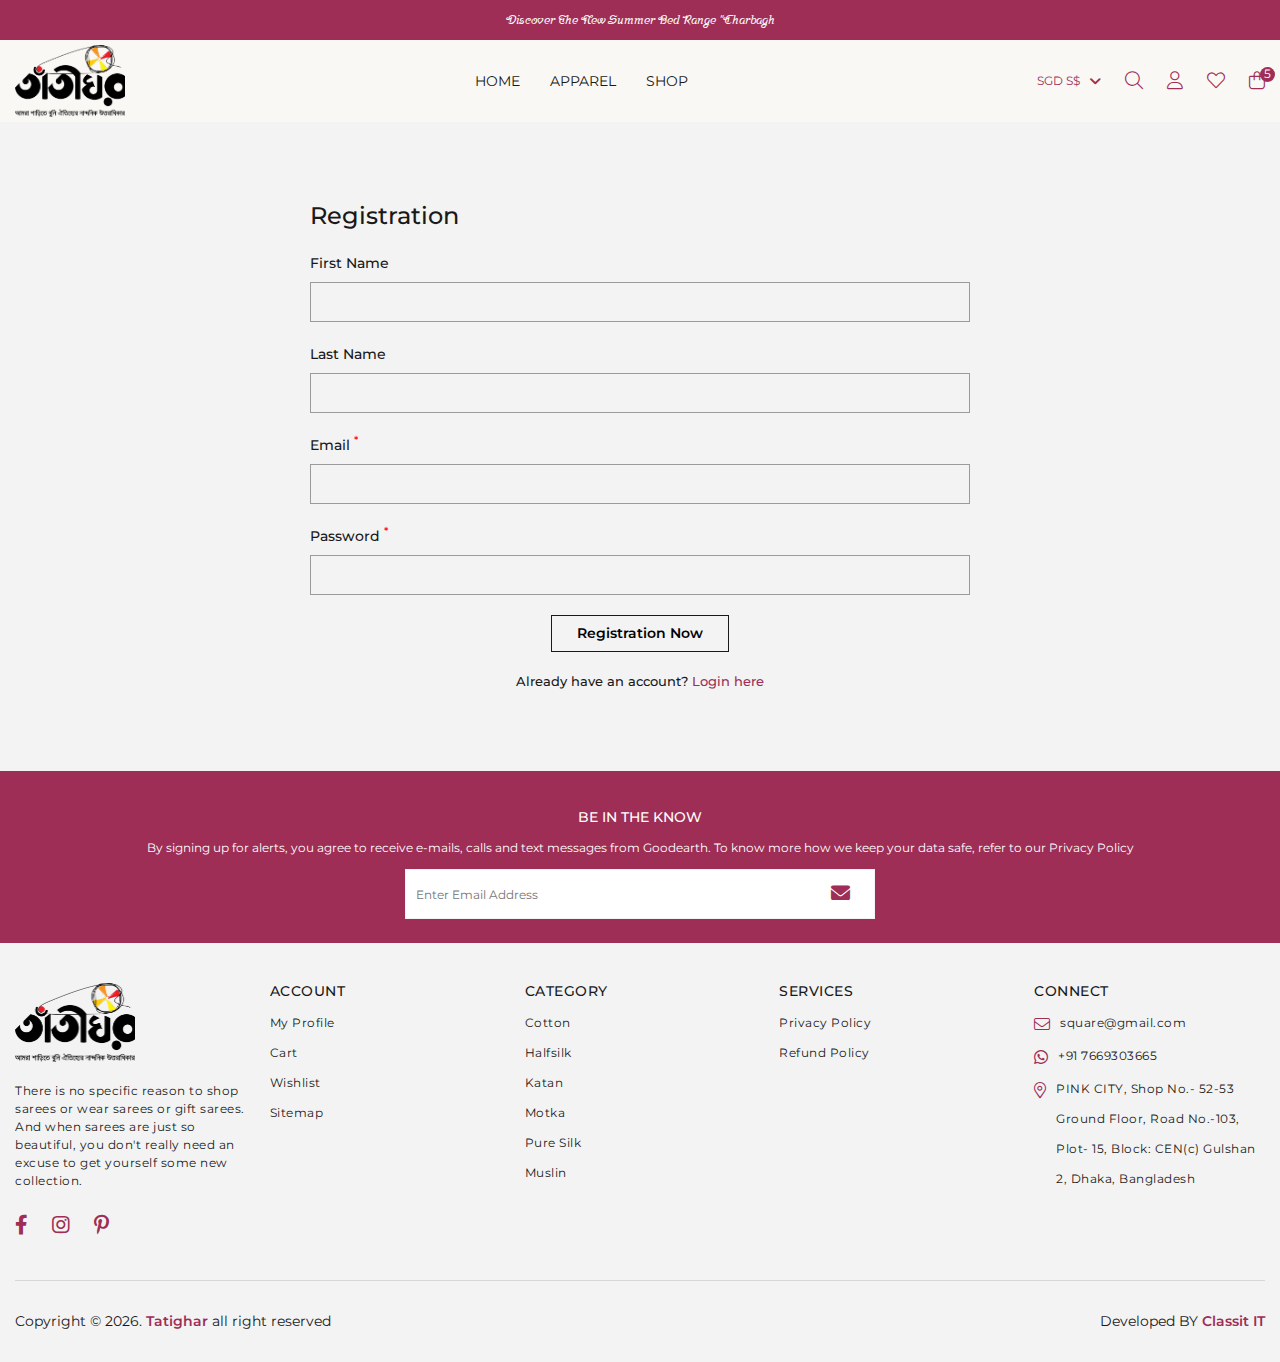
<file: registration.html>
<!DOCTYPE html>
<html lang="en">

    <head>
        <meta charset="UTF-8">
        <meta http-equiv="X-UA-Compatible" content="IE=edge">
        <meta name="viewport" content="width=device-width, initial-scale=1.0">
        <title>Square || Ecomarce</title>
        <!-- font -->
        <link
            href="https://fonts.googleapis.com/css2?family=League+Spartan:wght@100;200;300;400;500;600;700&display=swap"
            rel="stylesheet">
        <!-- link shortcut -->
        <link rel="shortcut icon" href="assets/image/favicon.png" type="image/x-icon">
        <!-- bootstarp link -->
        <link rel="stylesheet" href="assets/css/bootstrap.min.css">
        <!-- font awesome -->
        <link rel="stylesheet" href="assets/css/all.min.css">
        <link rel="stylesheet" href="assets/css/fontawesome.min.css">
        <!-- slick slider -->
        <link rel="stylesheet" href="assets/css/slick.css">

        <!-- css file link -->
        <link rel="stylesheet" href="assets/css/global.css">
        <link rel="stylesheet" href="assets/css/main.css">
        <link rel="stylesheet" href="assets/css/responsive.css">
    </head>

    <body>
        <!-- header section -->
        <header class="cls__header_section">
            <!-- header top -->
            <div class="cls__header_top">
                <div class="cls__container">
                    <p class="header_top_text text-center">Discover The New Summer Bed Range "Charbagh</p>
                </div>
            </div>
            <!-- main header -->
            <div class="cls__main_header">
                <div class="cls__container">
                    <div class="cls__wrapper">
                        <!-- mobile toggler -->
                        <div class="cls__mobile_toggle d-block d-lg-none">
                            <a class="toggle d-block d-lg-none" id="toggle">
                                <i class="fa-solid fa-bars"></i></span>
                            </a>
                        </div>
                        <!-- logo -->
                        <div class="cls__header_logo">
                            <a href="./index.html" class="cls__logo_image">
                                <img src="assets/image/tatighar/Tateeghar Logo-png.png" alt="">
                            </a>
                        </div>
                        <!-- nav -->
                        <div class="cls__nav">
                            <!-- mobile logo -->
                            <div class="d-lg-none d-flex justify-content-between">
                                <!-- mobile logo -->
                                <li class="logo_mobile">
                                    <img src="assets/image/tatighar/Tateeghar Logo-png.png" alt="">
                                </li>
                                <span class="nav_cross">
                                    <i class="fa-solid fa-xmark"></i>
                                </span>
                            </div>
                            <!-- logo -->
                            <ul>    
                                <li>
                                    <a href="./index.html">HOME</a>
                                </li>
                                <li>
                                    <a href="./filter.html">APPAREL</a>
                                </li>
                                <li>
                                    <a href="./filter.html">SHOP</a>
                                </li>
                            </ul>
                        </div>
                        <!-- header right -->
                        <div class="cls__header_right">
                            <!-- currency -->
                            <div class="cls__currency" id="cls__currency">
                                <div class="cls__defualt" id="cls__defualt_btn">
                                    <span id="currency__value">SGD S$</span>
                                    <span><i class="fa-solid fa-chevron-down"></i></span>
                                </div>
                                <!-- dropdown -->
                                <div class="cls__currency_dropdow">
                                    <ul id="cls__curency_list">
                                        <li>INR ₹</li>
                                        <li>USD $</li>
                                        <li>GBP £</li>
                                        <li>SGD S$</li>
                                        <li>AED </li>
                                    </ul>
                                </div>
                            </div>
                            <div class="cls__sub_nav">
                                <!-- header search -->
                                <div class="cls__header_search">
                                    <span class="cls__search_icon"><i class="fa-sharp fa-solid fa-magnifying-glass"></i></span>
                                </div>
                                <!-- profile -->
                                <div class="cls__profle">
                                    <!-- icon -->
                                    <div id="cls__profile_btn">
                                        <a class="cls__header_icon"><i class="fa-solid fa-user"></i></a>
                                    </div>
                                    <!-- profile dropdown -->
                                    <div class="cls__profle_dropdown" id="cls__profle_dropdown">
                                        <ul class="cls__profile_list">
                                            <li>
                                                <a href="./profile.html">Profile</a>
                                            </li>
                                            <li>
                                                <a href="./registration.html">Registration</a>
                                            </li>
                                            <li>
                                                <a href="./login.html">Login</a>
                                            </li>
                                        </ul>
                                    </div>
                                </div>
                                <div class="cls__home d-lg-none">
                                    <span class="cls__home_icon"><i class="fa-sharp fa-solid fa-house"></i></span>
                                </div>
                                <!-- wish list -->
                                <div class="cls__wishlist">
                                    <!-- icon -->
                                    <a href="./wishlist.html" class="cls__header_icon"><i class="fa-solid fa-heart"></i></a>
                                </div>
                                <!-- wish list -->
                                <div class="cls__cartlist">
                                    <div class="position-relative d-inline-block">
                                        <!-- icon -->
                                        <button class="cls__header_icon cls__btn" id="cls_header_cart"><i class="fa-sharp fa-solid fa-bag-shopping"></i></button>
                                        <span>5</span>
                                    </div>
                                </div>
                            </div>
                        </div>
                        <!-- header search form -->
                        <div class="header_search_form">
                            <form action="">
                                <div class="cross_search_btn"><i class="fa-solid fa-xmark"></i></div>
                                <div class="header_search_input">
                                    <input class="cls__input" type="search" placeholder="Enter Search Text">
                                </div>
                            </form>
                        </div>
                    </div>
                </div>
            </div>
            <!-- cart menu -->
            <div class="cls__cart_menu">
                <!-- cart menu content -->
                <div class="cls__cartmenu_content">
                    <div class="cls__cartmenu_wrapper">
                        <!-- cart menu header -->
                        <div class="cls__cartmenu_header">
                            <div class="d-flex align-items-center justify-content-between w-100">
                                <h2 class="cls__cartmenu_title">MINI BAG</h2>
                                <p class="cls__cartmenu_count">0 item(s) in bag</p>
                                <button class="cls__close_btn cls__btn">
                                    <i class="fa-solid fa-xmark"></i>
                                </button>
                            </div>
                        </div>
                        <!-- cart menu body -->
                        <div class="cls__cartmenu_body">
                            <p class="cls__cartmenu_empty">No items added to bag.</p>
                            <!-- item -->
                            <div class="cls__cartmenu_item">
                                <div class="d-flex align-items-start justify-content-between">
                                    <!-- image -->
                                    <div class="cls__cartmeitem_image">
                                        <img src="assets/image/minbag/I00249625-1684751105.jpg" alt="">
                                    </div>
                                    <!-- content -->
                                    <div class="cls__cartmeitem_content">
                                        <!-- top -->
                                        <div class="d-flex justify-content-between align-items-start">
                                            <!-- left -->
                                            <div class="cls__cartmeitem_left">
                                                <h4 class="cls__cartitem_title">Set Of 7- Indus Tea Service</h4>
                                                <p class="cls__cartitem_price">$ <span>455</span></p>
                                            </div>
                                            <!-- cross btn -->
                                            <button class="cls__cartmeitem_cross cls__btn">
                                                <i class="fa-solid fa-xmark"></i>
                                            </button>
                                        </div>
                                        <!-- bottom -->
                                        <div class="d-flex justify-content-between align-items-start mt-3">
                                            <!-- left -->
                                            <div class="cls__cartmeitem_left">
                                                <h4 class="cls__cartitem_size">Size: 1000 ML</h4>
                                                <!-- product quantity -->
                                                <div class="cls__product_quantity">
                                                    <span class="cls__product_btn decress__btn">-</span>
                                                    <input class="cls__product_input" value="0" type="number" disabled>
                                                    <span class="cls__product_btn incress__btn">+</span>
                                                </div>
                                            </div>
                                            <!-- cross btn -->
                                            <button class="cls__cartmeitem_wish cls__btn">
                                                <i class="fa-solid fa-heart"></i>
                                            </button>
                                        </div>
                                    </div>
                                </div>
                            </div>
                            <!-- item -->
                            <div class="cls__cartmenu_item">
                                <div class="d-flex align-items-start justify-content-between">
                                    <!-- image -->
                                    <div class="cls__cartmeitem_image">
                                        <img src="assets/image/minbag/I00253527-1681126675.jpg" alt="">
                                    </div>
                                    <!-- content -->
                                    <div class="cls__cartmeitem_content">
                                        <!-- top -->
                                        <div class="d-flex justify-content-between align-items-start">
                                            <!-- left -->
                                            <div class="cls__cartmeitem_left">
                                                <h4 class="cls__cartitem_title">Set Of 7- Indus Tea Service</h4>
                                                <p class="cls__cartitem_price">$ <span>455</span></p>
                                            </div>
                                            <!-- cross btn -->
                                            <button class="cls__cartmeitem_cross cls__btn">
                                                <i class="fa-solid fa-xmark"></i>
                                            </button>
                                        </div>
                                        <!-- bottom -->
                                        <div class="d-flex justify-content-between align-items-start mt-3">
                                            <!-- left -->
                                            <div class="cls__cartmeitem_left">
                                                <h4 class="cls__cartitem_size">Size: 1000 ML</h4>
                                                <!-- product quantity -->
                                                <div class="cls__product_quantity">
                                                    <span class="cls__product_btn decress__btn">-</span>
                                                    <input class="cls__product_input" value="0" type="number" disabled>
                                                    <span class="cls__product_btn incress__btn">+</span>
                                                </div>
                                            </div>
                                            <!-- cross btn -->
                                            <button class="cls__cartmeitem_wish cls__btn">
                                                <i class="fa-solid fa-heart"></i>
                                            </button>
                                        </div>
                                    </div>
                                </div>
                            </div>
                        </div>
                        <!-- card menu footer -->
                        <div class="cls__cartmenu_footer">
                            <!-- top -->
                            <div class="cls__cartmenu_footer_top d-flex align-items-center justify-content-between">
                                <p class="cls__cartmenu_total">TOTAL*</p>
                                <p class="cls__cartmenu_amount text-end">
                                    $ <span>0.00</span>
                                    <span class="d-block cls__cartmenu_note">*Excluding estimated cost of shipping</span>
                                </p>
                            </div>
                            <!-- view cart page -->
                            <div class="cls__cartmenu_view">
                                <a href="./cart.html" class="d-flex justify-content-evenly align-items-center">
                                    <span><i class="fa-sharp fa-solid fa-bag-shopping"></i></span>
                                    <p>VIEW SHOPPING BAG</p>
                                </a>
                            </div>
                        </div>
                    </div>
                </div>
            </div>
        </header>
        <!-- header section end -->

        <!-- main start -->
        <main class="cls__main">
            <!-- form content -->
            <div class="cls__form_content section_padding">
                <div class="cls__container">
                    <!-- wrapper -->
                    <div class="cls__form_wrapper">
                        <!-- title -->
                        <h3 class="cls__form_title">Registration</h3>
                        <!-- form -->
                        <form action="">
                            <!-- inner -->
                            <div class="cls__form_inner">
                                <label for="fname">First Name</label>
                                <input type="text" class="cls__input cls__form_input" id="fname">
                            </div>
                            <!-- inner -->
                            <div class="cls__form_inner">
                                <label for="lname">Last Name</label>
                                <input type="text" class="cls__input cls__form_input" id="lname">
                            </div>
                            <!-- inner -->
                            <div class="cls__form_inner">
                                <label for="Email">Email <sup>*</sup></label>
                                <input type="email" class="cls__input cls__form_input" id="Email">
                            </div>
                            <!-- inner -->
                            <div class="cls__form_inner">
                                <label for="Password">Password <sup>*</sup></label>
                                <input type="password" class="cls__input cls__form_input" id="Password">
                            </div>
                            <!-- submit btn -->
                            <div class="cls__form_submit text-center">
                                <button class="cls__btn">Registration Now</button>
                            </div>
                            <!-- form note -->
                            <p class="form__note">Already have an account? <a href="./login.html">Login here</a></p>
                        </form>
                    </div>
                </div>
            </div>
            <div class="form_heading"></div>
        </main>
        <!-- main end -->

        <!-- footer section -->
        <footer class="cls__footer_section">
            <!-- footer newsletter -->
            <div class="cls__newsletter">
                <!-- container -->
                <div class="cls__container">
                    <!-- title -->
                    <h4 class="cls__newsletter_title">BE IN THE KNOW</h4>
                    <!-- text -->
                    <p class="cls__newsletter_text">By signing up for alerts, you agree to receive e-mails, calls and text messages from Goodearth. To know more how we keep your data safe, refer to our Privacy Policy</p>
                    <!-- form -->
                    <form action="" class="cls__newsltter_form">
                        <div class="cls__newsletter_inner">
                            <input class="cls__input" type="email" placeholder="Enter Email Address">
                            <span class="cls__input_btn"><i class="fa-solid fa-envelope"></i></span>
                        </div>
                    </form>
                </div>
            </div>
            <!-- footer wrapper -->
            <div class="cls__footer_content">
                <!-- container -->
                <div class="cls__container">
                    <!-- footer wrapper -->
                    <div class="cls__footer_wrapper">
                        <!-- item -->
                        <div class="cls__footer_item">
                            <!-- logo  -->
                            <div class="logo">
                                <a href="./index.html">
                                    <img src="assets/image/tatighar/Tateeghar Logo-png.png" alt="">
                                </a>
                            </div>

                            <p class="footer_about_text">There is no specific reason to shop sarees or wear sarees or gift sarees. And when sarees are just so beautiful, you don't really need an excuse to get yourself some new collection. 
                            </p>

                            <!-- social icons -->
                            <div class="cls__footer_social">
                                <ul>
                                    <li>
                                        <a href="https://www.facebook.com/people/%E0%A6%A4%E0%A6%BE%E0%A6%81%E0%A6%A4%E0%A7%80%E0%A6%98%E0%A6%B0/100090772634033/" target="_blank"><i class="fa-brands fa-facebook-f"></i></a>
                                    </li>
                                    <li>
                                        <a href="https://www.instagram.com/" target="_blank"><i class="fa-brands fa-instagram"></i></a>
                                    </li>
                                    <li>
                                        <a href="https://www.pinterest.com/" target="_blank"><i class="fa-brands fa-pinterest-p"></i></a>
                                    </li>
                                </ul>
                            </div>
                        </div>
                        <!-- item -->
                        <div class="cls__footer_item">
                            <h5 class="cls__footer_navtitle">Account</h5>
                            <ul class="cls__footer_nav">
                                <li>
                                    <a href="./profile.html">
                                        <span class="cls__footer_text">My Profile</span>
                                    </a>
                                </li>
                                <li>
                                    <a href="./cart.html">
                                        <span class="cls__footer_text">Cart</span>
                                    </a>
                                </li>
                                <li>
                                    <a href="./wishlist.html">
                                        <span class="cls__footer_text">Wishlist</span>
                                    </a>
                                </li>
                                <li>
                               
                                    <a href="./sitemap.xml" target="blank">
                                        <span class="cls__footer_text">Sitemap</span>
                                    </a>
                                </li>
                            </ul>
                        </div>
                        <!-- item -->
                        <div class="cls__footer_item">
                            <h5 class="cls__footer_navtitle">Category</h5>
                            <ul class="cls__footer_nav">
                                <li>
                                    <a href="./filter.html">
                                        <span class="cls__footer_text">Cotton</span>
                                    </a>
                                    <a href="./filter.html">
                                        <span class="cls__footer_text">Halfsilk</span>
                                    </a>
                                    <a href="./filter.html">
                                        <span class="cls__footer_text">Katan</span>
                                    </a>
                                    <a href="./filter.html">
                                        <span class="cls__footer_text">Motka</span>
                                    </a>
                                    <a href="./filter.html">
                                        <span class="cls__footer_text">Pure Silk</span>
                                    </a>
                                    <a href="./filter.html">
                                        <span class="cls__footer_text">Muslin</span>
                                    </a>
                                </li>
                            </ul>
                        </div>
                        <!-- item -->
                        <div class="cls__footer_item">
                            <h5 class="cls__footer_navtitle">SERVICES</h5>
                            <ul class="cls__footer_nav">
                                <li>
                                     <a href="./privecy.html">
                                        <span class="cls__footer_text">Privacy Policy</span>
                                    </a>
                         
                                    <a href="./refundpolicy.html">
                                        <span class="cls__footer_text">Refund Policy</span>
                                    </a>
                                </li>
                            </ul>
                        </div>
                        <!-- item -->
                        <div class="cls__footer_item">
                            <h5 class="cls__footer_navtitle">CONNECT</h5>
                            <ul class="cls__footer_nav">
                                <li>
                                    <a href="mailto:square@gmail.com">
                                        <span class="cls__footer_icon"><i class="fa-sharp fa-solid fa-envelope"></i></span>
                                        <span class="cls__footer_text">square@gmail.com</span>
                                    </a>
                                </li>
                                <li>
                                    <a href="tel:+91 7669303665">
                                        <span class="cls__footer_icon"><i class="fa-brands fa-whatsapp"></i></span>
                                        <span class="cls__footer_text">+91 7669303665</span>
                                    </a>
                                </li>
                                <li>
                                    <a href="./filter.html">
                                        <span class="cls__footer_icon"><i class="fa-sharp fa-solid fa-location-dot"></i></span>
                                        <span class="cls__footer_text">PINK CITY, Shop No.- 52-53 Ground Floor, Road No.-103, Plot- 15, Block: CEN(c) Gulshan 2, Dhaka, Bangladesh</span>
                                    </a>
                                </li>
                            </ul>
                        </div>
                    </div>
                </div>
            </div>
            <!-- socket -->
            <div class="socket_section">
                <div class="cls__container">
                    <div class="socket d-flex justify-content-between">
                        <p class="socket_text">
                            Copyright © <span id="socket_year">202</span>. <a href="#">Tatighar</a> all right reserved
                        </p>
                        <p class="socket_text">
                            Developed BY <a href="https://classicit.com.bd/" target="_blank ">Classit IT</a>
                        </p>
                    </div>
                </div>
            </div>
        </footer>
        <!-- footer section end -->

        <!-- jquery link -->
        <script src="assets/js/jquery.min.js"></script>
        <!-- bootstrap js -->
        <script src="assets/js/bootstrap.bundle.min.js"></script>
        <!-- slick slider -->
        <script src="assets/js/slick.min.js"></script>
 
      
        <!-- main js -->
        <script src="assets/js/app.js"></script>
    </body>

</html>
</file>
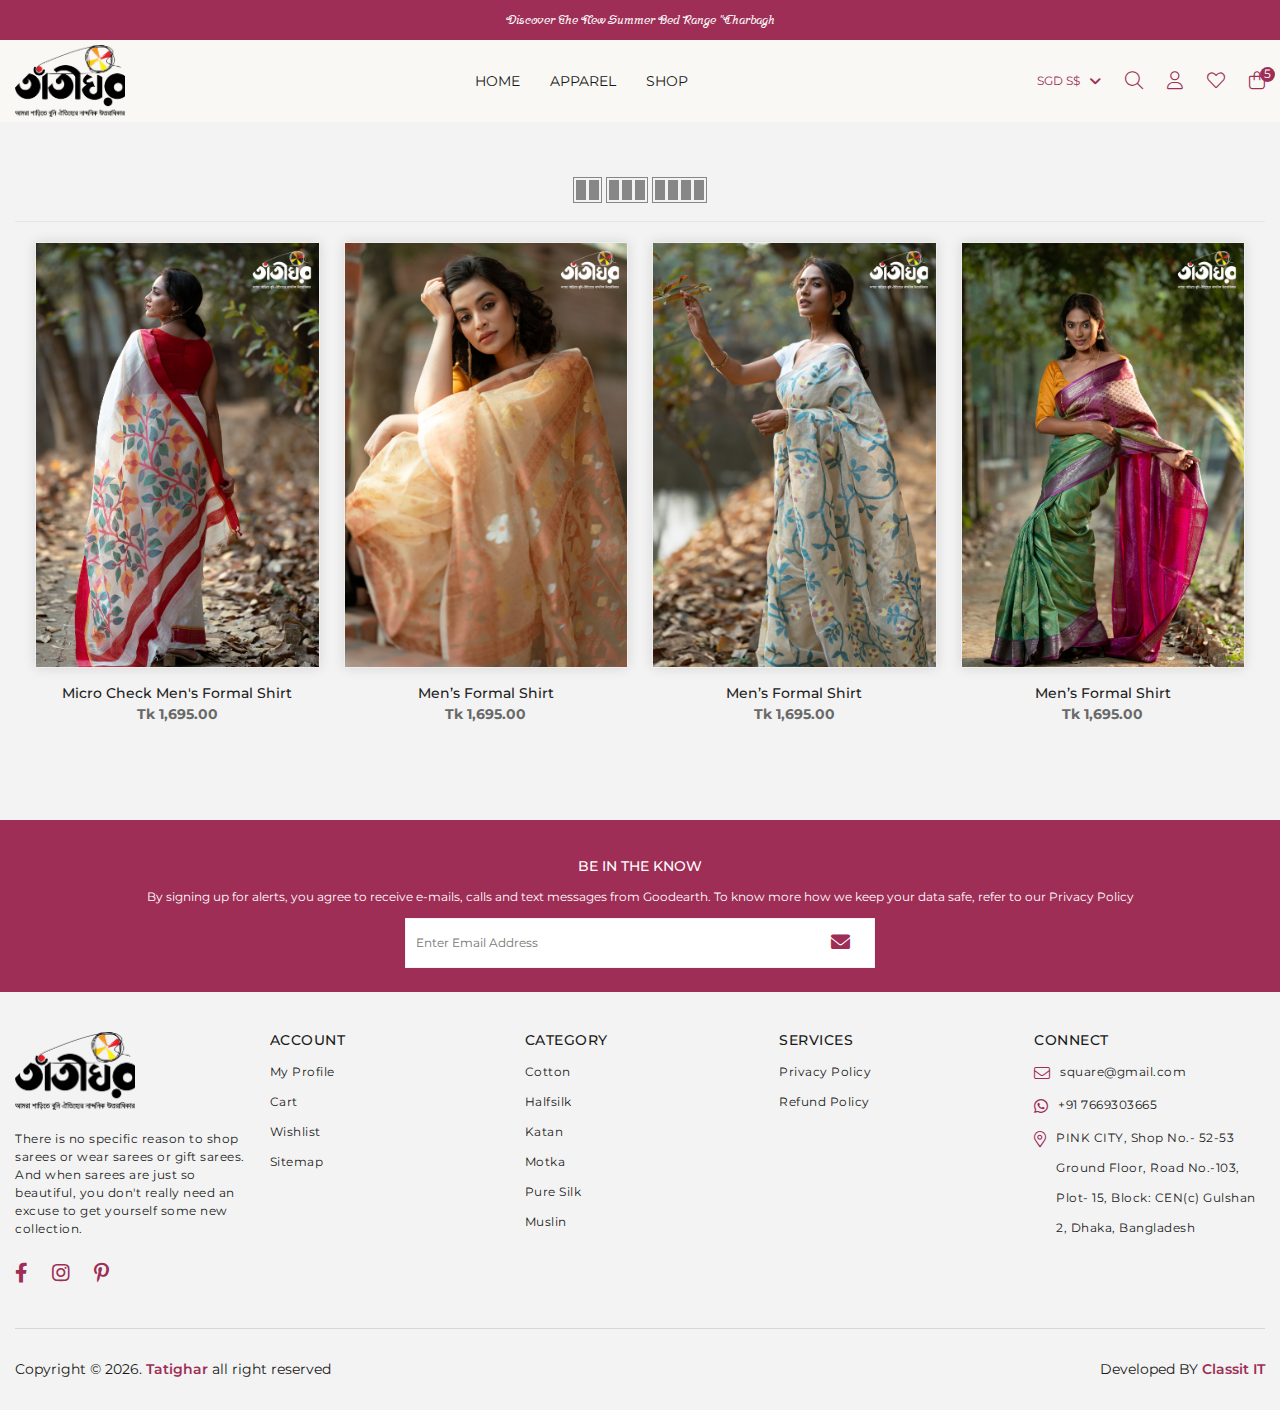
<file: wishlist.html>
<!DOCTYPE html>
<html lang="en">

    <head>
        <meta charset="UTF-8">
        <meta http-equiv="X-UA-Compatible" content="IE=edge">
        <meta name="viewport" content="width=device-width, initial-scale=1.0">
        <title>Square || Ecomarce</title>
        <!-- font -->
        <link
            href="https://fonts.googleapis.com/css2?family=League+Spartan:wght@100;200;300;400;500;600;700&display=swap"
            rel="stylesheet">
        <!-- link shortcut -->
        <link rel="shortcut icon" href="assets/image/favicon.png" type="image/x-icon">
        <!-- bootstarp link -->
        <link rel="stylesheet" href="assets/css/bootstrap.min.css">
        <!-- font awesome -->
        <link rel="stylesheet" href="assets/css/all.min.css">
        <link rel="stylesheet" href="assets/css/fontawesome.min.css">
        <!-- slick slider -->
        <link rel="stylesheet" href="assets/css/slick.css">

        <!-- css file link -->
        <link rel="stylesheet" href="assets/css/global.css">
        <link rel="stylesheet" href="assets/css/main.css">
        <link rel="stylesheet" href="assets/css/responsive.css">
    </head>

    <body>
        
        <!-- header section -->
        <header class="cls__header_section">
            <!-- header top -->
            <div class="cls__header_top">
                <div class="cls__container">
                    <p class="header_top_text text-center">Discover The New Summer Bed Range "Charbagh</p>
                </div>
            </div>
            <!-- main header -->
            <div class="cls__main_header">
                <div class="cls__container">
                    <div class="cls__wrapper">
                        <!-- mobile toggler -->
                        <div class="cls__mobile_toggle d-block d-lg-none">
                            <a class="toggle d-block d-lg-none" id="toggle">
                                <i class="fa-solid fa-bars"></i></span>
                            </a>
                        </div>
                        <!-- logo -->
                        <div class="cls__header_logo">
                            <a href="./index.html" class="cls__logo_image">
                                <img src="assets/image/tatighar/Tateeghar Logo-png.png" alt="">
                            </a>
                        </div>
                        <!-- nav -->
                        <div class="cls__nav">
                            <!-- mobile logo -->
                            <div class="d-lg-none d-flex justify-content-between">
                                <!-- mobile logo -->
                                <li class="logo_mobile">
                                    <img src="assets/image/tatighar/Tateeghar Logo-png.png" alt="">
                                </li>
                                <span class="nav_cross">
                                    <i class="fa-solid fa-xmark"></i>
                                </span>
                            </div>
                            <!-- logo -->
                            <ul>    
                                <li>
                                    <a href="./index.html">HOME</a>
                                </li>
                                <li>
                                    <a href="./filter.html">APPAREL</a>
                                </li>
                                <li>
                                    <a href="./filter.html">SHOP</a>
                                </li>
                            </ul>
                        </div>
                        <!-- header right -->
                        <div class="cls__header_right">
                            <!-- currency -->
                            <div class="cls__currency" id="cls__currency">
                                <div class="cls__defualt" id="cls__defualt_btn">
                                    <span id="currency__value">SGD S$</span>
                                    <span><i class="fa-solid fa-chevron-down"></i></span>
                                </div>
                                <!-- dropdown -->
                                <div class="cls__currency_dropdow">
                                    <ul id="cls__curency_list">
                                        <li>INR ₹</li>
                                        <li>USD $</li>
                                        <li>GBP £</li>
                                        <li>SGD S$</li>
                                        <li>AED </li>
                                    </ul>
                                </div>
                            </div>
                            <div class="cls__sub_nav">
                                <!-- header search -->
                                <div class="cls__header_search">
                                    <span class="cls__search_icon"><i class="fa-sharp fa-solid fa-magnifying-glass"></i></span>
                                </div>
                                <!-- profile -->
                                <div class="cls__profle">
                                    <!-- icon -->
                                    <div id="cls__profile_btn">
                                        <a class="cls__header_icon"><i class="fa-solid fa-user"></i></a>
                                    </div>
                                    <!-- profile dropdown -->
                                    <div class="cls__profle_dropdown" id="cls__profle_dropdown">
                                        <ul class="cls__profile_list">
                                            <li>
                                                <a href="./profile.html">Profile</a>
                                            </li>
                                            <li>
                                                <a href="./registration.html">Registration</a>
                                            </li>
                                            <li>
                                                <a href="./login.html">Login</a>
                                            </li>
                                        </ul>
                                    </div>
                                </div>
                                <div class="cls__home d-lg-none">
                                    <span class="cls__home_icon"><i class="fa-sharp fa-solid fa-house"></i></span>
                                </div>
                                <!-- wish list -->
                                <div class="cls__wishlist">
                                    <!-- icon -->
                                    <a href="./wishlist.html" class="cls__header_icon"><i class="fa-solid fa-heart"></i></a>
                                </div>
                                <!-- wish list -->
                                <div class="cls__cartlist">
                                    <div class="position-relative d-inline-block">
                                        <!-- icon -->
                                        <button class="cls__header_icon cls__btn" id="cls_header_cart"><i class="fa-sharp fa-solid fa-bag-shopping"></i></button>
                                        <span>5</span>
                                    </div>
                                </div>
                            </div>
                        </div>
                        <!-- header search form -->
                        <div class="header_search_form">
                            <form action="">
                                <div class="cross_search_btn"><i class="fa-solid fa-xmark"></i></div>
                                <div class="header_search_input">
                                    <input class="cls__input" type="search" placeholder="Enter Search Text">
                                </div>
                            </form>
                        </div>
                    </div>
                </div>
            </div>
            <!-- cart menu -->
            <div class="cls__cart_menu">
                <!-- cart menu content -->
                <div class="cls__cartmenu_content">
                    <div class="cls__cartmenu_wrapper">
                        <!-- cart menu header -->
                        <div class="cls__cartmenu_header">
                            <div class="d-flex align-items-center justify-content-between w-100">
                                <h2 class="cls__cartmenu_title">MINI BAG</h2>
                                <p class="cls__cartmenu_count">0 item(s) in bag</p>
                                <button class="cls__close_btn cls__btn">
                                    <i class="fa-solid fa-xmark"></i>
                                </button>
                            </div>
                        </div>
                        <!-- cart menu body -->
                        <div class="cls__cartmenu_body">
                            <p class="cls__cartmenu_empty">No items added to bag.</p>
                            <!-- item -->
                            <div class="cls__cartmenu_item">
                                <div class="d-flex align-items-start justify-content-between">
                                    <!-- image -->
                                    <div class="cls__cartmeitem_image">
                                        <img src="assets/image/minbag/I00249625-1684751105.jpg" alt="">
                                    </div>
                                    <!-- content -->
                                    <div class="cls__cartmeitem_content">
                                        <!-- top -->
                                        <div class="d-flex justify-content-between align-items-start">
                                            <!-- left -->
                                            <div class="cls__cartmeitem_left">
                                                <h4 class="cls__cartitem_title">Set Of 7- Indus Tea Service</h4>
                                                <p class="cls__cartitem_price">$ <span>455</span></p>
                                            </div>
                                            <!-- cross btn -->
                                            <button class="cls__cartmeitem_cross cls__btn">
                                                <i class="fa-solid fa-xmark"></i>
                                            </button>
                                        </div>
                                        <!-- bottom -->
                                        <div class="d-flex justify-content-between align-items-start mt-3">
                                            <!-- left -->
                                            <div class="cls__cartmeitem_left">
                                                <h4 class="cls__cartitem_size">Size: 1000 ML</h4>
                                                <!-- product quantity -->
                                                <div class="cls__product_quantity">
                                                    <span class="cls__product_btn decress__btn">-</span>
                                                    <input class="cls__product_input" value="0" type="number" disabled>
                                                    <span class="cls__product_btn incress__btn">+</span>
                                                </div>
                                            </div>
                                            <!-- cross btn -->
                                            <button class="cls__cartmeitem_wish cls__btn">
                                                <i class="fa-solid fa-heart"></i>
                                            </button>
                                        </div>
                                    </div>
                                </div>
                            </div>
                            <!-- item -->
                            <div class="cls__cartmenu_item">
                                <div class="d-flex align-items-start justify-content-between">
                                    <!-- image -->
                                    <div class="cls__cartmeitem_image">
                                        <img src="assets/image/minbag/I00253527-1681126675.jpg" alt="">
                                    </div>
                                    <!-- content -->
                                    <div class="cls__cartmeitem_content">
                                        <!-- top -->
                                        <div class="d-flex justify-content-between align-items-start">
                                            <!-- left -->
                                            <div class="cls__cartmeitem_left">
                                                <h4 class="cls__cartitem_title">Set Of 7- Indus Tea Service</h4>
                                                <p class="cls__cartitem_price">$ <span>455</span></p>
                                            </div>
                                            <!-- cross btn -->
                                            <button class="cls__cartmeitem_cross cls__btn">
                                                <i class="fa-solid fa-xmark"></i>
                                            </button>
                                        </div>
                                        <!-- bottom -->
                                        <div class="d-flex justify-content-between align-items-start mt-3">
                                            <!-- left -->
                                            <div class="cls__cartmeitem_left">
                                                <h4 class="cls__cartitem_size">Size: 1000 ML</h4>
                                                <!-- product quantity -->
                                                <div class="cls__product_quantity">
                                                    <span class="cls__product_btn decress__btn">-</span>
                                                    <input class="cls__product_input" value="0" type="number" disabled>
                                                    <span class="cls__product_btn incress__btn">+</span>
                                                </div>
                                            </div>
                                            <!-- cross btn -->
                                            <button class="cls__cartmeitem_wish cls__btn">
                                                <i class="fa-solid fa-heart"></i>
                                            </button>
                                        </div>
                                    </div>
                                </div>
                            </div>
                        </div>
                        <!-- card menu footer -->
                        <div class="cls__cartmenu_footer">
                            <!-- top -->
                            <div class="cls__cartmenu_footer_top d-flex align-items-center justify-content-between">
                                <p class="cls__cartmenu_total">TOTAL*</p>
                                <p class="cls__cartmenu_amount text-end">
                                    $ <span>0.00</span>
                                    <span class="d-block cls__cartmenu_note">*Excluding estimated cost of shipping</span>
                                </p>
                            </div>
                            <!-- view cart page -->
                            <div class="cls__cartmenu_view">
                                <a href="./cart.html" class="d-flex justify-content-evenly align-items-center">
                                    <span><i class="fa-sharp fa-solid fa-bag-shopping"></i></span>
                                    <p>VIEW SHOPPING BAG</p>
                                </a>
                            </div>
                        </div>
                    </div>
                </div>
            </div>
        </header>
        <!-- header section end -->

        <!-- main start -->
        <main class="cls__main">
            <!-- filter page -->
            <div class="cls__filter_page section_padding">
                <div class="cls__container">
                    <!-- filter content -->
                    <div class="">
                        <!-- cls filteer header -->
                        <div class="cls__filter_header">
                            <!-- wrapper -->
                            <div class="d-flex w-100 justify-content-center pb-3">
                                <!-- btn wrapper -->
                                <div class="product__viewBtn_wrapper d-none d-lg-block">
                                    <!-- btn -->
                                    <button type="button" id="filter_towgrid" class="product__viewBtn cls__btn">
                                        <span class="product__viewBtn_line"></span>
                                    </button>
                                    <!-- btn -->
                                    <button type="button" id="filter_trheegrid" class="product__viewBtn two__line cls__btn">
                                        <span class="product__viewBtn_line"></span>
                                    </button>
                                    <!-- btn -->
                                    <button type="button" id="filter_fourgrid" class="product__viewBtn three__line cls__btn">
                                        <span class="product__viewBtn_line"></span>
                                    </button>
                                </div>
                            </div>
                        </div>
                        <!-- cls fliter body -->
                        <div class="cls__filter_body">
                            <!-- product modal -->
                            <div class="modal fade fade" id="product__modal">
                                <div class="modal-dialog modal-dialog-centered">
                                    <div class="modal-content">
                                        <button class="btn modal_close btn-close position-absolute" data-bs-dismiss="modal"></button>
                                        <!-- wrapper -->
                                        <div class="cls__modal_wrapper">
                                            <!-- thumb -->
                                            <div class="cls__modal_thumb">
                                                <!-- image -->
                                                <div class="cls_modal_thumb_image">
                                                    <img src="assets/image/tatighar/1.jpg" alt="">
                                                </div>
                                            </div>
                                            <!-- cls modal content -->
                                            <div class="cls__modal_content">
                                                <!-- title -->
                                                <a href="./product.html" class="cls_modal_product_title">Striped Formal Shirt</a> 
                                                <!-- price -->
                                                <p class="modal_product_price">Tk <span>1,695.00</span></p>
                                                <!-- policy -->
                                                <p class="product__policy">Shipping calculated at checkout.</p>
                                                <!-- descreption -->
                                                <p class="product_descreption">An essential selection for your formal line of shirts. This shirt is made entirely of cotton that will keep you comfortable over a long period whether its work or any other...</p>
                                                
                                                <!-- product size -->
                                                <p class="product_size">SIZE: <span id="size_name">S</span></p>
                                                <!-- product size list -->
                                                <ul class="product__sizelist" id="size_list">
                                                    <li class="active"><span>S</span></li>
                                                    <li><span>M</span></li>
                                                    <li><span>L</span></li>
                                                    <li><span>XL</span></li>
                                                    <li><span>XXL</span></li>
                                                </ul>
                                                <!-- product color -->
                                                <p class="product_size">COLOR: <span id="size_name">GREY</span></p>
                                                <!-- color select -->
                                                <div class="filter_checked mb-3">
                                                    <!-- inner check -->
                                                    <label class="check_inner checkmark__color nature">
                                                        <input type="radio" checked>
                                                        <span class="checkmark"></span>
                                                    </label>
                                                    <span>GREY</span>
                                                </div>

                                                <!-- modal wrapper -->
                                                <div class="d-flex align-items-center gap-3">
                                                    <!-- quantity -->
                                                    <div class="cls__product_quantity">
                                                        <span class="cls__product_btn decress__btn">-</span>
                                                        <input class="cls__product_input" value="0" type="number" disabled="">
                                                        <span class="cls__product_btn incress__btn">+</span>
                                                    </div>
                                                    <!-- modal add card -->
                                                    <button class="cls__modal_addBtn cls__btn moveBtn" id="addToCartBtn">ADD TO CART</button>
                                                    <!-- wish list -->
                                                    <p class="modal__wish"><i class="fa-solid fa-trash"></i></p>
                                                </div>
                                                <!-- posted in -->
                                                <div class="product__postedin">
                                                    <p>Categories: Best Selling Products, Men's Formal Shirts, Men's Monsoon Collection, Men's Shirts, Men's Summer Collection, Men's Wear, New Arrivals, Summer '23, Valentine's '23
                                                        Tags: Formal Shirt, Men's, Shirt</p>
                                                </div>

                                                <!-- tag -->
                                                <p class="product__tag">
                                                    Tags: Formal Shirt, Men's, Shirt
                                                </p>

                                                <!-- view details -->
                                                <a href="./product.html" class="view__details_btn">
                                                    <span>View full details</span>
                                                    <span class="arrow__details"><i class="fa-solid fa-arrow-right"></i></span>
                                                </a>
                                            </div>
                                        </div>
                                    </div>
                                </div>
                            </div>
                            <!-- wrapper -->
                            <div class="cls__filterproduct_wrapper">
                                <!-- cls product -->
                                <div class="cls__product">
                                    <!--  -->
                                    <div class="cls__product_thumb">
                                        <!-- image -->
                                        <a href="./product.html" class="cls__product_image">
                                            <img src="assets/image/tatighar/1.jpg" alt="">
                                        </a>
                                        <!-- image -->
                                        <a href="./product.html" class="cls__product_hover_image">
                                            <img src="assets/image/tatighar/2.jpg" alt="">
                                        </a>
                                        <!-- product wish list -->
                                        <div class="product_wish_list">
                                            <i class="fa-solid fa-trash"></i>
                                        </div>
                                        <!-- product button -->
                                        <div class="cls__productfil_btn">
                                            <!-- wrapper -->
                                            <div class="cls__product_btn_wrapper">
                                                <a href="#product__modal" data-bs-toggle="modal"><i class="fa-solid fa-eye"></i></a>
                                                <a href="./product.html"><i class="fa-solid fa-cart-shopping"></i></a>
                                            </div>
                                        </div>
                                    </div>
                                    <!-- content -->
                                    <div class="cls__product_content">
                                        <a href="./product.html" class="cls__product_title">Micro Check Men's Formal Shirt</a>
                                        <p class="cls__product_price">Tk <span>1,695.00</span></p>
                                    </div>
                                </div>
                                <!-- cls product -->
                                <div class="cls__product">
                                    <!--  -->
                                    <div class="cls__product_thumb">
                                        <!-- image -->
                                        <a href="./product.html" class="cls__product_image">
                                            <img src="assets/image/tatighar/3.jpg" alt="">
                                        </a>
                                        <!-- image -->
                                        <a href="./product.html" class="cls__product_hover_image">
                                            <img src="assets/image/tatighar/334303083_947160836444826_5616624563323194614_n.jpg" alt="">
                                        </a>
                                        <!-- product wish list -->
                                        <div class="product_wish_list">
                                            <i class="fa-solid fa-trash"></i>
                                        </div>
                                        <!-- product button -->
                                        <div class="cls__productfil_btn">
                                            <!-- wrapper -->
                                            <div class="cls__product_btn_wrapper">
                                                <a href="#product__modal" data-bs-toggle="modal"><i class="fa-solid fa-eye"></i></a>
                                                <a href="./product.html"><i class="fa-solid fa-cart-shopping"></i></a>
                                            </div>
                                        </div>
                                    </div>
                                    <!-- content -->
                                    <div class="cls__product_content">
                                        <a href="./product.html" class="cls__product_title">Men’s Formal Shirt</a>
                                        <p class="cls__product_price">Tk <span>1,695.00</span></p>
                                    </div>
                                </div>
                                <!-- cls product -->
                                <div class="cls__product">
                                    <!--  -->
                                    <div class="cls__product_thumb">
                                        <!-- image -->
                                        <a href="./product.html" class="cls__product_image">
                                            <img src="assets/image/tatighar/4.jpg" alt="">
                                        </a>
                                        <!-- image -->
                                        <a href="./product.html" class="cls__product_hover_image">
                                            <img src="assets/image/tatighar/345825172_772097261071502_2999974962903157380_n.jpg" alt="">
                                        </a>
                                        <!-- product wish list -->
                                        <div class="product_wish_list">
                                            <i class="fa-solid fa-trash"></i>
                                        </div>
                                        <!-- product button -->
                                        <div class="cls__productfil_btn">
                                            <!-- wrapper -->
                                            <div class="cls__product_btn_wrapper">
                                                <a href="#product__modal" data-bs-toggle="modal"><i class="fa-solid fa-eye"></i></a>
                                                <a href="./product.html"><i class="fa-solid fa-cart-shopping"></i></a>
                                            </div>
                                        </div>
                                    </div>
                                    <!-- content -->
                                    <div class="cls__product_content">
                                        <a href="./product.html" class="cls__product_title">Men’s Formal Shirt</a>
                                        <p class="cls__product_price">Tk <span>1,695.00</span></p>
                                    </div>
                                </div>
                                <!-- cls product -->
                                <div class="cls__product">
                                    <!--  -->
                                    <div class="cls__product_thumb">
                                        <!-- image -->
                                        <a href="./product.html" class="cls__product_image">
                                            <img src="assets/image/tatighar/5.jpg" alt="">
                                        </a>
                                        <!-- image -->
                                        <a href="./product.html" class="cls__product_hover_image">
                                            <img src="assets/image/tatighar/6.jpg" alt="">
                                        </a>
                                        <!-- product wish list -->
                                        <div class="product_wish_list">
                                            <i class="fa-solid fa-trash"></i>
                                        </div>
                                        <!-- product button -->
                                        <div class="cls__productfil_btn">
                                            <!-- wrapper -->
                                            <div class="cls__product_btn_wrapper">
                                                <a href="#product__modal" data-bs-toggle="modal"><i class="fa-solid fa-eye"></i></a>
                                                <a href="./product.html"><i class="fa-solid fa-cart-shopping"></i></a>
                                            </div>
                                        </div>
                                    </div>
                                    <!-- content -->
                                    <div class="cls__product_content">
                                        <a href="./product.html" class="cls__product_title">Men’s Formal Shirt</a>
                                        <p class="cls__product_price">Tk <span>1,695.00</span></p>
                                    </div>
                                </div>
                            </div>
                        </div>
                    </div>
                </div>
            </div>
        </main>
        <!-- main end -->

        <!-- footer section -->
        <footer class="cls__footer_section">
            <!-- footer newsletter -->
            <div class="cls__newsletter">
                <!-- container -->
                <div class="cls__container">
                    <!-- title -->
                    <h4 class="cls__newsletter_title">BE IN THE KNOW</h4>
                    <!-- text -->
                    <p class="cls__newsletter_text">By signing up for alerts, you agree to receive e-mails, calls and text messages from Goodearth. To know more how we keep your data safe, refer to our Privacy Policy</p>
                    <!-- form -->
                    <form action="" class="cls__newsltter_form">
                        <div class="cls__newsletter_inner">
                            <input class="cls__input" type="email" placeholder="Enter Email Address">
                            <span class="cls__input_btn"><i class="fa-solid fa-envelope"></i></span>
                        </div>
                    </form>
                </div>
            </div>
            <!-- footer wrapper -->
            <div class="cls__footer_content">
                <!-- container -->
                <div class="cls__container">
                    <!-- footer wrapper -->
                    <div class="cls__footer_wrapper">
                        <!-- item -->
                        <div class="cls__footer_item">
                            <!-- logo  -->
                            <div class="logo">
                                <a href="./index.html">
                                    <img src="assets/image/tatighar/Tateeghar Logo-png.png" alt="">
                                </a>
                            </div>

                            <p class="footer_about_text">There is no specific reason to shop sarees or wear sarees or gift sarees. And when sarees are just so beautiful, you don't really need an excuse to get yourself some new collection. 
                            </p>

                            <!-- social icons -->
                            <div class="cls__footer_social">
                                <ul>
                                    <li>
                                        <a href="https://www.facebook.com/people/%E0%A6%A4%E0%A6%BE%E0%A6%81%E0%A6%A4%E0%A7%80%E0%A6%98%E0%A6%B0/100090772634033/" target="_blank"><i class="fa-brands fa-facebook-f"></i></a>
                                    </li>
                                    <li>
                                        <a href="https://www.instagram.com/" target="_blank"><i class="fa-brands fa-instagram"></i></a>
                                    </li>
                                    <li>
                                        <a href="https://www.pinterest.com/" target="_blank"><i class="fa-brands fa-pinterest-p"></i></a>
                                    </li>
                                </ul>
                            </div>
                        </div>
                        <!-- item -->
                        <div class="cls__footer_item">
                            <h5 class="cls__footer_navtitle">Account</h5>
                            <ul class="cls__footer_nav">
                                <li>
                                    <a href="./profile.html">
                                        <span class="cls__footer_text">My Profile</span>
                                    </a>
                                </li>
                                <li>
                                    <a href="./cart.html">
                                        <span class="cls__footer_text">Cart</span>
                                    </a>
                                </li>
                                <li>
                                    <a href="./wishlist.html">
                                        <span class="cls__footer_text">Wishlist</span>
                                    </a>
                                </li>
                                <li>
                               
                                    <a href="./sitemap.xml" target="blank">
                                        <span class="cls__footer_text">Sitemap</span>
                                    </a>
                                </li>
                            </ul>
                        </div>
                        <!-- item -->
                        <div class="cls__footer_item">
                            <h5 class="cls__footer_navtitle">Category</h5>
                            <ul class="cls__footer_nav">
                                <li>
                                    <a href="./filter.html">
                                        <span class="cls__footer_text">Cotton</span>
                                    </a>
                                    <a href="./filter.html">
                                        <span class="cls__footer_text">Halfsilk</span>
                                    </a>
                                    <a href="./filter.html">
                                        <span class="cls__footer_text">Katan</span>
                                    </a>
                                    <a href="./filter.html">
                                        <span class="cls__footer_text">Motka</span>
                                    </a>
                                    <a href="./filter.html">
                                        <span class="cls__footer_text">Pure Silk</span>
                                    </a>
                                    <a href="./filter.html">
                                        <span class="cls__footer_text">Muslin</span>
                                    </a>
                                </li>
                            </ul>
                        </div>
                        <!-- item -->
                        <div class="cls__footer_item">
                            <h5 class="cls__footer_navtitle">SERVICES</h5>
                            <ul class="cls__footer_nav">
                                <li>
                                     <a href="./privecy.html">
                                        <span class="cls__footer_text">Privacy Policy</span>
                                    </a>
                         
                                    <a href="./refundpolicy.html">
                                        <span class="cls__footer_text">Refund Policy</span>
                                    </a>
                                </li>
                            </ul>
                        </div>
                        <!-- item -->
                        <div class="cls__footer_item">
                            <h5 class="cls__footer_navtitle">CONNECT</h5>
                            <ul class="cls__footer_nav">
                                <li>
                                    <a href="mailto:square@gmail.com">
                                        <span class="cls__footer_icon"><i class="fa-sharp fa-solid fa-envelope"></i></span>
                                        <span class="cls__footer_text">square@gmail.com</span>
                                    </a>
                                </li>
                                <li>
                                    <a href="tel:+91 7669303665">
                                        <span class="cls__footer_icon"><i class="fa-brands fa-whatsapp"></i></span>
                                        <span class="cls__footer_text">+91 7669303665</span>
                                    </a>
                                </li>
                                <li>
                                    <a href="./filter.html">
                                        <span class="cls__footer_icon"><i class="fa-sharp fa-solid fa-location-dot"></i></span>
                                        <span class="cls__footer_text">PINK CITY, Shop No.- 52-53 Ground Floor, Road No.-103, Plot- 15, Block: CEN(c) Gulshan 2, Dhaka, Bangladesh</span>
                                    </a>
                                </li>
                            </ul>
                        </div>
                    </div>
                </div>
            </div>
            <!-- socket -->
            <div class="socket_section">
                <div class="cls__container">
                    <div class="socket d-flex justify-content-between">
                        <p class="socket_text">
                            Copyright © <span id="socket_year">202</span>. <a href="#">Tatighar</a> all right reserved
                        </p>
                        <p class="socket_text">
                            Developed BY <a href="https://classicit.com.bd/" target="_blank ">Classit IT</a>
                        </p>
                    </div>
                </div>
            </div>
        </footer>
        <!-- footer section end -->

        <!-- jquery link -->
        <script src="assets/js/jquery.min.js"></script>
        <!-- bootstrap js -->
        <script src="assets/js/bootstrap.bundle.min.js"></script>
        <!-- slick slider -->
        <script src="assets/js/slick.min.js"></script>
 
      
        <!-- product js -->
        <script src="./assets/js/product.js"></script>
        <script src="assets/js/app.js"></script>
        <!-- script -->
        <script>
            let filterproductwrapper = document.querySelector(".cls__filterproduct_wrapper")
            let filterTowgrid = document.getElementById("filter_towgrid")
            let filterThreegrid = document.getElementById("filter_trheegrid")
            let filterFourgrid = document.getElementById("filter_fourgrid")

            filterTowgrid.addEventListener("click", function(){
                filterproductwrapper.style.cssText = "grid-template-columns: repeat(2, 1fr)"
                this.classList.add("activeGrid")
                filterThreegrid.classList.remove("activeGridThree")
                filterFourgrid.classList.remove("activeGridFour")
            })

            filterThreegrid.addEventListener("click", function(){
                filterproductwrapper.style.cssText = "grid-template-columns: repeat(3, 1fr)"
                this.classList.add("activeGridThree")
                filterTowgrid.classList.remove("activeGrid")
                filterFourgrid.classList.remove("activeGridFour")
            })

            filterFourgrid.addEventListener("click", function(){
                filterproductwrapper.style.cssText = "grid-template-columns: repeat(4, 1fr)"
                this.classList.add("activeGridFour")
                filterTowgrid.classList.remove("activeGrid")
                filterThreegrid.classList.remove("activeGridThree") 
            })
        </script>

    </body>

</html>
</file>
<file: assets/css/global.css>
@import url('https://fonts.googleapis.com/css2?family=Montserrat:wght@200;300;400;500;600;700&family=Srisakdi:wght@400;700&display=swap');

* {
    margin: 0px;
    padding: 0px;
    box-sizing: border-box;
    list-style: none;
    font-family: 'Montserrat', sans-serif;
}

a {
    text-decoration: none;
}

ul,
li,
a,
p,
h1,
h2,
h3,
h4,
hr {
    margin: 0px;
    padding: 0px;
}

.section_padding{
    padding: 30px 0px;
}

:root{
    --main-color: #9E2E56;
    --text-color: #191919;
    --primary-color: #9E2E56;
    --global-color: #FFFFFF;
    --bg-color: #f9f8f5;
    --border-color: #EAEBED;
    --premium-color: #fff9e6;
    --transition: all linear 0.3s;
}

body{
    background: #f3f3f3;
}

.cls__container{
    max-width: 1600px;
    width: 100%;
    margin: 0px auto;
    padding: 0px 15px;
}

img{
    width: 100%;
    display: block;
    object-fit: cover;
}

.cls__btn{
    border: none;
    background: transparent;
    display: inline-block;
    outline: none;
}

.slick-prev, 
.slick-next {
    border: none;
    height: 40px;
    width: 40px;
    border-radius: 50%;
    color: transparent;
    overflow: hidden;
    position: relative;
}

 .slick-prev::after,  
 .slick-next::after {
    position: absolute;
    top: 0px;
    left: 0px;
    height: 100%;
    width: 100%;
    color: var(--global-color);
    font-family: "Font Awesome 6 Pro";
    font-weight: 600;
    content: "\f053";
    display: grid;
    place-content: center;
    background: var(--primary-color);
}

.slick-next::after {
    font-family: "Font Awesome 6 Pro";
    font-weight: 600;
    content: "\f054";
}

/* section title */

.cls__section_title{
    max-width: 750px;
    width: 100%;
    margin: 0px auto 40px;
    text-align: center;
}

.cls__section_heading {
    font-family: emoji;
    font-size: 42px;
    color: var(--main-color);
    text-transform: uppercase;
}

.cls__section_heading span{
    font-family: auto;
    font-weight: 600;
}

.cls__section_text{
    margin-top: 10px;
    font-family: emoji;
    font-size: 24px;
    color: var(--text-color);
    font-weight: 300;
}

.cls__banneradd_image {
    max-height: 1000px;
    overflow: hidden;
}

.cls__banneradd_image img{
    max-height: 100%;
}

.cls__banner_item{
    width: 100%;
    max-height: 800px;
}

.cls__banner_item img{
    max-height: 100%;
}

.cls__categoty_image img{
    border-radius: 50%;
}

.header_search_form {
    max-width: 800px;
    width: 100%;
    position: absolute;
    background: var(--global-color);
    padding: 20px 20px 30px;
    top: 80%;
    left: 50%;
    transform: translateX(-50%);
    opacity: 0;
    visibility: hidden;
    transition: var(--transition);
    box-shadow: 0px 5px 30px rgb(0 0 0 / 10%);
}

.header_search_input {
    height: 50px;
}

.cross_search_btn {
    text-align: right;
    margin-bottom: 10px;
    cursor: pointer;
}

.cross_search_btn i,
.sidebarClose i{
    font-weight: 300;
    font-size: 20px;
}

.header_search_form.searchShow {
    visibility: visible;
    opacity: 1;
    top: 100%;
}

.modal_close{
    right: 10px;
    left: auto;
    top: 10px;
}
</file>
<file: assets/css/main.css>
.cls__header_top {
    display: flex;
    justify-content: center;
    height: 40px;
    align-items: center;
    padding: 14px 31px 14px 31px;
    z-index: 1;
    position: relative;
    background: var(--primary-color);
}

.header_top_text {
    font-family: 'Srisakdi', cursive;
    font-weight: 700;
    font-size: 12px;
    color: var(--global-color);
}

.cls__wrapper{
    display: flex;
    align-items: center;
    justify-content: space-between;
}

.cls__main_header {
    background: var(--bg-color);
    margin-top: -40px;
    top: 40px;
    z-index: 999;
    width: 100%;
    background-color: #f9f8f5;
    min-height: 50px;
    position: relative;
    padding: 5px 0px;
}

.cls__header_logo {
    width: 80px;
}

.cls__nav{
    flex: 1;
}

@media(max-width: 991px){

    .cls__footer_item{
        padding-bottom: 40px;
    }

    .toggle i{
        font-size: 22px;
        color: var(--primary-color);
        font-weight: 400;
    }

    .cls__nav {
        position: fixed;
        width: 240px;
        height: calc(100vh - 50px);
        top: 0px;
        left: -100%;
        background: #dad7cc;
        padding: 20px 0px;
        overflow: auto;
        z-index: 999;
        transition: var(--transition);
    }

    .logo_mobile{
        width: 80px;
        margin-bottom: 20px;
        margin-left: 20px;
    }

    .nav_cross {
        margin-right: 20px;
        height: 25px;
        width: 25px;
        display: flex;
        align-items: center;
        justify-content: center;
        background: var(--primary-color);
        color: var(--global-color);
        border-radius: 50%;
    }

    .nav_cross i{
        font-weight: 300;
    }

    .cls__nav > ul {
        flex-direction: column;
        align-items: start !important;
        width: 100%;
    }

    .cls__nav > ul > li > a {
        line-height: 40px !important;
        text-align: left !important;
    }

    .cls__nav > ul > li {
        position: relative;
        padding-left: 40px !important;
        display: block !important;
        border-bottom: 1px solid rgb(25 25 25 / 20%);
        width: calc(100% - 20px);
        margin-left: 10px;
        margin-right: 10px;
    }

    .cls__nav > ul > li:first-child::after {
        position: absolute;
        font-family: "Font Awesome 6 Pro";
        font-weight: 500;
        content: "\f015";
        top: 50%;
        left: 15px;
        transform: translateY(-50%);
        color: var(--primary-color);
    }

    .cls__nav > ul > li:last-child::after{
        position: absolute;
        font-family: "Font Awesome 6 Pro";
        font-weight: 500;
        content: "\f07a";
        top: 50%;
        left: 15px;
        transform: translateY(-50%);
        color: var(--primary-color);
    }

    .cls__nav > ul > li:nth-child(2)::after{
        position: absolute;
        font-family: "Font Awesome 6 Pro";
        font-weight: 500;
        content: "\f553";
        top: 50%;
        left: 15px;
        transform: translateY(-50%);
        color: var(--primary-color);
    }
}

.cls__nav > ul{
    display: flex;
    align-items: center;
    justify-content: center;
}

.cls__nav > ul > li{
    display: inline-block;
    padding: 0 15px;
}

.cls__nav > ul > li > a{
    font-size: 14px;
    color: var(--text-color);
    display: block;
    text-align: center;
    text-transform: uppercase;
    position: relative;
    line-height: 50px;
}

.cls__mega_menu {
    position: absolute;
    top: 100%;
    width: 100%;
    left: 0px;
    background: var(--global-color);
    box-shadow: 0px 5px 10px rgb(0 0 0 / 10%);
    transition: max-height 0.3s ease-in-out;
    max-height: 0px;
    overflow: hidden;
}

.cls__nav > ul > li:hover .cls__mega_menu{
    max-height: 1200px;
}

.cls__megha_content{
    padding: 30px 50px;
}

.cls__megha_wrapper{
    display: grid;
    grid-template-columns: repeat(6, 1fr);
}

.cls__megha_item{
    position: relative;
}

.cls__padding_ten{
    padding: 0px 10%;
}

.cls__padding_twenty{
    padding: 0px 20%;
}

.cls__borderRight{
    border-right: 1px solid rgb(25 25 25 / 10%);
}

.cls_megha_title {
    font-size: 12px;
    color: var(--text-color);
    font-weight: 600;
    margin-bottom: 10px;
}

.cls__header_imgae_text {
    font-size: 14px;
    text-align: left;
    line-height: 18px;
    margin-top: 6px;
    color: var(--text-color);
    transition: var(--transition);
    cursor: pointer;
}

.cls__megha_inner_text{
    font-size: 12px;
    color: var(--text-color);
    margin-top: 10px;
}

.cls__header_imgae_text:hover{
    font-weight: 500;
}

.cls__megha_imgae:not(:last-child) {
    margin-bottom: 12px;
    display: block;
}

.cls__nav_block{
    padding: 0px 10%;
    margin-bottom: 25px;
}

.cls__p_0{
    padding: 0px !important;
}

.cls__navblock_list li a{
    font-size: 12px;
    color: var(--text-color);
    margin-bottom: 4px;
}

.cls__search_icon i,
.cls__home_icon i{
    color: var(--primary-color);
    font-size: 18px;
    font-weight: 300;
    cursor: pointer;
}

.cls__header_right{
    display: flex;
    gap: 24px;
    align-items: center;
}

.cls__sub_nav {
    display: flex;
    gap: 24px;
    position: fixed;
    bottom: 0px;
    left: 0px;
    background: var(--global-color);
    width: 100%;
    height: 50px;
    align-items: center;
}

.cls__currency{
    position: relative;
}

.cls__profle,
.cls__home,
.cls__wishlist,
.cls__cartlist,
.cls__header_search{
    position: relative;
    width: 20%;
    text-align: center;
}

.cls__defualt{
    color: var(--primary-color);
    font-size: 12px;
    display: flex;
    gap: 10px;
    cursor: pointer;
}

.cls__defualt span i{
    font-size: 12px;
    font-weight: 600;
}

.cls__profle_dropdown {
    position: absolute;
    left: 50%;
    transform: translateX(-50%);
    transition: max-height 0.3s ease-in-out;
    max-height: 0;
    overflow: hidden;
    width: 100px;
    min-width: max-content;
    background: var(
    --bg-color);
    bottom: calc(100% + 10px);
}

.cls__currency_dropdow{
    position: absolute;
    left: 50%;
    transform: translateX(-50%);
    transition: max-height 0.3s ease-in-out;
    max-height: 0;
    overflow: hidden;
    width: 100px;
    min-width: max-content;
    background: var(
    --bg-color);
    top: 32px;
}

.cls__currency.active .cls__currency_dropdow,
.cls__profle_dropdown.active{
    max-height: 320px;
}

.cls__currency_dropdow ul li,
.cls__profle_dropdown ul li{
    font-size: 10px;
    font-weight: 400;
    color: var(--text-color);
    line-height: 40px;
    cursor: pointer;
    padding: 0 10px;
    text-align: center;
}

.cls__profle_dropdown ul li a{
    color: var(--text-color);
}

.cls__currency_dropdow ul li:not(:last-child),
.cls__profle_dropdown ul li:not(:last-child){
    border-bottom: 1px solid var(--global-color);
}

.cls__header_icon {
    font-size: 18px;
    color: var(--primary-color);
    cursor: pointer;
}

.cls__header_icon i{
    font-weight: 300;
}

.cls__cartlist span {
    height: 15px;
    width: 15px;
    color: var(--global-color);
    background: var(--primary-color);
    display: grid;
    place-content: center;
    font-size: 12px;
    border-radius: 50%;
    position: absolute;
    top: 0px;
    right: -10px;
}

/* cart menu */

.cls__cart_menu {
    position: fixed;
    top: 0px;
    left: 0px;
    height: 100%;
    width: 100%;
    background: rgba(0,0,0,0.5);
    z-index: 1024;
    transition: var(--transition);
    visibility: hidden;
    opacity: 0;
}

.cls__cart_menu.activeCardMenu{
    visibility: visible;
    opacity: 1;
}

.cls__cartmenu_content{
    position: fixed;
    top: 0px;
    background: var(--bg-color);
    height: 100vh;
    width: 100%;
    transition: ease 0.3s;
    right: -100%;
}

.cls__cart_menu.activeCardMenu .cls__cartmenu_content{
    right: 0px;
}

.cls__cartmenu_wrapper {
    display: flex;
    flex-direction: column;
    justify-content: space-between;
    height: 100%;
}

.cls__cartmenu_body{
    flex: 1;
    overflow-y: auto;
    background: #f9f8f5;
}

.cls__cartmenu_header {
    color: #fff;
    padding: 0px 20px;
    background-color: var(--primary-color);
    height: 56px;
    display: flex;
    align-items: center;
}

.cls__cartmenu_title {
    font-size: 14px;
    text-transform: uppercase;
    letter-spacing: 1px;
    cursor: context-menu;
    max-width: unset;
    text-align: left;
    margin: 0px;
    padding: 0px;
}

.cls__cartmenu_count{
    font-family: 'Srisakdi', cursive;
    font-weight: 400;
    font-size: 12px;
    color: #b3b3b3;
}

.cls__close_btn {
    display: flex;
}

.cls__close_btn i {
    font-size: 22px;
    color: var(--global-color);
    font-weight: 300;
    display: inline-block;
    line-height: 22px;
}

.cls__cartmenu_footer {
    background: var(--global-color);
}

.cls__cartmenu_footer_top{
    padding: 10px 20px;
}

.cls__cartmenu_total,
.cls__cartmenu_amount{
    letter-spacing: 1px;
    color: #000;
    font-size: 14px;
    font-weight: 600;
}

.cls__cartmenu_note {
    color: gray;
    font-size: 9px;
    letter-spacing: -0.5px;
}

.cls__cartmenu_view{
    color: #333;
    padding: 10px;
    background-color: #e4e4e4;
}

.cls__cartmenu_view a{
    color: var(--primary-color);
    border: 1px solid var(--primary-color);
}

.cls__cartmenu_view span i{
    font-size: 24px;
    font-weight: 300;
}

.cls__cartmenu_view p{
    letter-spacing: 2px;
    text-transform: uppercase;
    line-height: 50px;
    text-align: left;
    font-size: 12px;
    cursor: pointer;
}

.cls__cartmenu_empty {
    margin-top: 20px;
    text-align: center;
    color: #212525;
    font-size: 14px;
    font-weight: 500;
    display: none;
}

.cls__cartmenu_item{
    padding: 20px 15px;
    margin-bottom: 1px;
    background-color: #fff;
}

.cls__cartmeitem_image {
    width: 33.33%;
    padding: 0px 14px;
    flex: 33.33% 0 0;
}

.cls__cartmeitem_content{
    width: 66.67%;
    padding: 0px 14px;
    flex: 0 0 66.66667%;
}

.cls__cartitem_title{
    font-size: 14px;
    text-align: left;
    color: #000;
}

.cls__cartitem_price{
    margin-top: 10px;
    font-size: 14px;
    font-weight: 500;
}

.cls__cartmeitem_cross i,
.cls__cartmeitem_wish i{
    color: var(--text-color);
    font-weight: 300;
    font-size: 20px;
    line-height: 20px;
    display: inline-block;
}

.cls__cartmeitem_wish i{
    color: var(--primary-color);
}

.cls__cartitem_size{
    color: #333;
    font-size: 10px;
    letter-spacing: 0.5px;
}

.cls__product_quantity{
    margin-top: 10px;
    margin-bottom: 12px;
    max-width: 150px;
    display: flex;
    padding: 2px 0;
    gap: 2px;
}

.cls__product_btn {
    background: #f2f2f2;
    width: 28px;
    display: grid;
    place-content: center;
    cursor: pointer;
    font-size: 17px;
}

#decress__btn{
    border-top-left-radius: 45%;
    border-bottom-left-radius: 45%;
}

#incress__btn{
    border-top-right-radius: 45%;
    border-bottom-right-radius: 45%;
}

.cls__product_input {
    background: #f2f2f2;
    border: none;
    outline: none;
    text-align: center;
    flex: 1;
    width: calc(100% - 50px);
    font-size: 18px;
}

.hc-nav-trigger{
    display: flex !important;
}

.hc-nav-trigger i {
    font-size: 24px;
    line-height: 24px;
    display: inline-block;
    font-weight: 400;
    color: var(--primary-color);
}

.cls__main{
    margin-top: 40px;
}

.cls__banner_slider{
    position: relative;
}

.slideroffer_arrow{
    position: absolute;
    top: 50%;
    left: 50%;
    transform: translate(-50%, -50%);
    width: calc(100% - 1%);
    display: flex;
    align-items: center;
    justify-content: space-between;
}

/* trending section */
.cls__trending_section{
    position: relative;
}

.cls__trending_wrapper{
    width: 100%;
    margin: 0 auto;
    display: grid;
    grid-template-columns: repeat(1, 1fr);
    gap: 24px;
}

.cls__trending_item{
    position: relative;
    max-height: 964px;
}

.cls__trending_item:not(:first-child){
    max-height: 470px;
}

.cls__trending_item_image {
    height: 100%;
    width: 100%;
}

.cls__trending_item_image img{
    height: 100%;
    display: block;
}

.cls__trending_item_content {
    position: absolute;
    bottom: 5%;
    left: 0;
    width: 100%;
    text-align: center;
}

.cls__trending_item_name {
    color: var(--global-color);
    font-size: 19px;
    font-weight: 500;
    text-decoration: underline;
}

/* .cls__trending_shape1,
.cls__trending_shape2 {
    position: absolute;
    bottom: 0px;
    left: 0px;
    height: 100%;
    width: 13%;
} */

.cls__trending_shape1, .cls__trending_shape2 {
    position: absolute;
    top: 50%;
    left: 0px;
    height: 95%;
    width: 8%;
    transform: translateY(-50%);
}

.cls__trending_shape1 img,
.cls__trending_shape2 img{
    height: 100%;
    object-fit: cover;
}

.cls__trending_shape2{
    right: 0px;
    left: auto;
}

.cls__categoryslider_item{
    margin: 0px 1%;
}

.cls__categoty_title{
    color: var(--text-color);
    font-size: 19px;
    font-weight: 500;
    text-decoration: underline;
    text-align: center;
    margin-top: 30px;
}

.cls__category_content{
    position: relative;
}

.slidtrending_arrow {
    position: absolute;
    top: 50%;
    left: 50%;
    transform: translate(-50%, -50%);
    width: 99%;
    display: flex;
    align-items: center;
    justify-content: space-between;
}

.cls__banner_add {
    position: relative;
    background: #e5e5e5;
}

.cls__banneradd_box {
    display: block;
    background: rgb(230 233 236);
    border: 1px solid #3b5e9b;
    height: auto;
    width: auto;
    padding: 30px 15px;
    max-width: 200px;
    margin: -100px auto 0px;
    position: relative;
}

.cls__banneradd_title {
    font-size: 22px;
    color: #4a4949;
    font-family: emoji;
    text-align: center;
    margin-bottom: 10px;
}

.cls__banneradd_title  span{
    font-family: 'Srisakdi', cursive;
}

.cls__banneradd_text{
    color: #4a4949;
    font-size: 14px;
    font-family: emoji;
    letter-spacing: 1px;
    text-align: center;
}

.cls__banneradd_link{
    color: var(--text-color);
    font-size: 16px;
    font-weight: 500;
    text-decoration: underline;
    text-align: center;
    margin-top: 20px;
}

.cls__daily_pcakge_wrapper{
    display: flex;
    align-items: stretch;
    justify-content: flex-start;
    gap: 24px;
    flex-wrap: wrap;
}

.cls__daily_pcakge_item{
    width: 100%;
}

.cls__banneradd_boxTwo {
    border: none;
    left: auto !important;
}

.sticky {
    position: fixed;
    width: 100%;
    top: 0px;
    box-shadow: 0 .125rem .25rem rgba(0, 0, 0, .075);
    transition: var(--transition);
    margin-top: 0px;
}

/* footer section */

.cls__newsletter{
    padding: 1.5rem 0px;
    background-color: var(--primary-color);
    background-size: cover;
    text-align: center;
    background-repeat: repeat-x;
}

.cls__newsletter_title{
    font-size: 14px;
    font-weight: 500;
    color: #fff;
    text-transform: uppercase;
    line-height: 44px;
}

.cls__newsletter_text{
    font-size: 12px;
    font-weight: 400;
    color: rgb(255, 255, 255);
}

.cls__newsltter_form{
    max-width: 470px;
    margin: 0px auto;
    margin-top: 12px;
}

.cls__newsletter_inner {
    width: 100%;
    height: 50px;
    position: relative;
}

.cls__input {
    height: 100%;
    width: 100%;
    border: 1px solid #1919190d;
    outline: none;
    padding: 0px 10px;
    font-size: 12px;
}

.cls__input_btn {
    color: var(--primary-color);
    position: absolute;
    top: 50%;
    transform: translateY(-50%);
    right: 25px;
    font-size: 19px;
    cursor: pointer;
}

.cls__footer_content {
    background-size: contain;
    background-repeat: repeat no-repeat;
    background-position: bottom;
    max-width: 100%;
}

.cls__footer_wrapper {
    padding-top: 40px;
    display: grid;
    grid-template-columns: repeat(1, auto);
    gap: 0px 24px;
    padding-bottom: 40px;
}


.cls__footer_navtitle {
    color: var(--text-color);
    font-size: 14px;
    font-weight: 500;
    letter-spacing: 0.5px;
    text-transform: uppercase;
}

.cls__footer_nav li a{
    display: flex;
    gap: 10px;
}

.cls__footer_icon {
    display: flex;
    line-height: 33px;
    font-size: 16px;
    color: var(--main-color);
    font-weight: 300;
}

.cls__footer_icon i{
    font-weight: 300;
}

.cls__footer_text{
    font-size: 12px;
    font-weight: 400;
    letter-spacing: 0.50px;
    line-height: 30px;
    color: var(--text-color);
}

.cls__footer_social{
    margin-top: 20px;
}

.cls__footer_social ul{
    display: flex;
    gap: 24px;
}

.cls__footer_social ul li a {
    font-size: 20px;
    color: var(--main-color);
}

/* filter product filter */

.cls__filter_side .accordion-item{
    border: unset;
}
.accordion-button{
    border-radius: unset !important;
    padding: 0px !important;
}

.cls__filter_side .accordion-button:focus {
    z-index: 3;
    outline: 0;
    box-shadow: unset;
}

.accordion-body{
    padding: 0px;
}

.cls__filterside_title{
    font-size: 12px;
    font-weight: 500;
    color: #4C4C4C;
    text-transform: uppercase;
    padding-left: 0px;

    letter-spacing: 0.5px;
    line-height: 40px;
    border-bottom: 1px solid #e6e6e6;
}

.cls__filter_side .accordion-button {
    border-bottom: 1px solid #e6e6e6;
    background: transparent !important;
    font-size: 12px;
    text-transform: uppercase;
    line-height: 40px;
    color: var(--primary-color);
    box-shadow: unset;
}

.main__accordion_btn.accordion-button:not(.collapsed)::after {
    background-image: url(../image/fliter/minus.png);
    transform: var(--bs-accordion-btn-icon-transform);
}
.main__accordion_btn.accordion-button::after{
    background-image: url(../image/fliter/plus.png)
}

.cls__filter_side .accordion{
    --bs-accordion-bg: transparent;
    --bs-accordion-btn-icon-width: 0.9rem !important;
    --bs-accordion-btn-icon: url(../image/fliter/expand.png);
    --bs-accordion-btn-active-icon: url(../image/fliter/collapse.png); 
}

.subaccordion_btn{
    color: #212525 !important;
}

/* filter list */

.filter_list {
    display: flex;
    flex-direction: column;
    gap: 20px;
    padding: 15px 0px;
}

.filter_list_item{
    display: flex;
    align-items: center;
    justify-content: space-between;
    gap: 5px;
}

.filter_checked{
    display: flex;
    align-items: center;
    gap: 12px;     
}

.filter_checked span{
    font-size: 12px;
    font-weight: 400;
    color: #191919;
}

.check_inner {
    position: relative;
    cursor: pointer;
    height: 18px;
    width: 18px;
  }
  
  .check_inner input {
    appearance: none;
  }
  
.checkmark {
    position: absolute;
    top: 0;
    left: 0;
    height: 100%;
    width: 100%;
    border: 1px solid #9f9f9f;
}
  
  .check_inner input:checked ~ .checkmark {
    background-color: var(--main-color);
    border: none;
  }
  
  .checkmark:after {
    content: "";
    position: absolute;
    display: none;
  }
  
  .check_inner input:checked ~ .checkmark:after {
    display: block;
  }

  .check_inner .checkmark:after {
    left: 50%;
    top: 50%;
    transform: translate(-50%, -50%) rotate(45deg);
    width: 5px;
    height: 10px;
    border: solid white;
    border-width: 0 2px 2px 0;
}

.white .checkmark:after {
    border: solid black;
    border-width: 0 2px 2px 0;
}

.checkmark__color {
    height: 20px;
    width: 20px;
    border-radius: 50%;
}

.checkmark__color .checkmark{
    border: none;
}

.checkmark__color .checkmark::before {
    height: calc(100% + 6px);
    width: calc(100% + 6px);
    position: absolute;
    content: "";
    border: 1px solid;
    border-radius: 50%;
    top: 50%;
    left: 50%;
    transform: translate(-50%, -50%);
    display: none;
}

.check_inner input:checked ~ .checkmark::before  {
    display: block;
  }


.checkmark__color input:checked ~ .checkmark{
    background: transparent;
}

.white{
    background: #FFFFFF;
}

.pink{
    background: #C63870;
}

.blue{
    background: #00425B;
}

.green{
    background: #7DC094;
}

.nature{
    background: #D7CCC8;
}

.black{
    background: #000000;
}

.multi{
    background: url(../image/fliter/multiColour.776b69ea7ea336453c5b07ddd35bb6d2.svg);
}

.red{
    background: #B12027;
}

.metalic{
    background: #A67C47;
}

.filesize__wrapper{
    display: flex;
    align-items: center;
    padding: 15px 0;
    flex-wrap: wrap;
}

.size__checkinner input{
    appearance: none;
}

.size__checkinner input:checked ~ .sizecheck{
    border: 1px solid var(--main-color);
    background: var(--bg-color);
}

.sizecheck {
    background: #efede6;
    display: inline-block;
    text-align: center;
    min-width: 40px;
    border-radius: 12px;
    color: #4c4c4c;
    font-weight: 400;
    font-size: 12px;
    margin: 0 10px 10px 0;
    padding: 0 5px;
    cursor: pointer;
    border: 1px solid #E5E5E5;
    line-height: 40px;
    padding: 0 5px;
    letter-spacing: 0.36px;
    position: relative;
    min-height: 40px;
}

/* filter */

.cls__filter_wrapper{
    display: flex;
    align-items: flex-start;
    justify-content: space-between;
    gap: 24px;
    position: relative;
}

.cls__filter_side{
    width: 100%;
    position: fixed;
    top: 0px;
    left: -100%;
    background: var(--global-color);
    height: calc(100vh - 50px);
    overflow-y: auto;
    z-index: 999;
    transition: var(--transition);
    padding: 20px;
}

.cls__filter_content {
    width: 100%;
}

.cls__filter_header {
    border-bottom: 1px solid #e6e6e6;
    padding: 8px 0px;
    height: 40px;
    display: flex;
    align-items: center;
}

.cls__filter_found {
    font-size: 12px;
    font-weight: 500;
    color: #4C4C4C;
    text-transform: uppercase;
    line-height: 23px;
}

.product__viewBtn_wrapper{
    display: flex;
    align-items: center;
    justify-content: flex-end;
    gap: 12px;
}

.product__viewBtn{
    position: relative;
    border: 1px solid currentcolor;
    color: #878787;
    height: 26px;
    transition: .25s;
    width: 29px;
}

.activeGrid .product__viewBtn_line:before {
    background: #000;
    box-shadow: 13px 0 0 #000,13px 0 0 #000;
}

.product__viewBtn_line:before {
    content: "";
    position: absolute;
    top: 2px;
    left: 2px;
    width: 10px;
    height: 20px;
    background: currentcolor;
    background: #878787;
    transition: .3s;
    box-shadow: 13px 0 0 #878787,13px 0 0 #878787;
}

.two__line {
    width: 42px;
}

.two__line .product__viewBtn_line::before{
    box-shadow: 13px 0 0 #878787,26px 0 0 #878787;
}

.activeGridThree .product__viewBtn_line:before {
    background: #000;
    box-shadow: 13px 0 0 #000,26px 0 0 #000;
}

.three__line .product__viewBtn_line::before{
    box-shadow: 13px 0 0 #878787,26px 0 0 #878787,39px 0 0 #878787;
}


.activeGridFour .product__viewBtn_line:before {
    background: #000;
    box-shadow: 13px 0 0 #000,26px 0 0 #000,39px 0 0 #000;
}

.three__line {
    width: 55px;
}

.product__viewBtn:hover .product__viewBtn_line::before{
    box-shadow: 13px 0 0 #000000,13px 0 0 #000000;
    background: #000000;
}

.two__line:hover .product__viewBtn_line::before{
    box-shadow: 13px 0 0 #000000,26px 0 0 #000000;
    background: #000000;
}

.three__line:hover .product__viewBtn_line::before{
    box-shadow: 13px 0 0 #000000,26px 0 0 #000000,39px 0 0 #000000;
    background: #000000;
}

.cls__filter_body{
    padding: 20px;
}

.cls__filterproduct_wrapper{
    display: grid;
    grid-template-columns: repeat(1, 1fr);
    gap: 24px;
}

.cls__filterproduct_wrapper .cls__product {
    height: 100%;
    display: flex;
    flex-direction: column;
}

.cls__product_thumb {
    border: 1px solid #eee;
    box-shadow: 0 0 12px rgba(0,0,0,.12);
    position: relative;
    flex: 1;
    overflow: hidden;
}

.cls__product_image{
    transition: var(--transition);
}

.cls__product_image img {
    object-fit: cover;
    height: 100%;
}

.cls__product_hover_image{
    transition: opacity .5s,transform 2s cubic-bezier(0,0,.44,1.18),-webkit-transform 2s cubic-bezier(0,0,.44,1.18);
    position: absolute;
    top: 0px;
    left: 0px;
    height: 100%;
    width: 100%;
    visibility: hidden;
    opacity: 0;
    transform: scale(1);
}

.cls__filterproduct_wrapper .cls__product:hover .cls__product_hover_image{
    visibility: visible;
    opacity: 1;
    transform: scale(1.2);
}

.cls__product_hover_image img {
    object-fit: cover;
    height: 100%;
}

.cls__productfil_btn {
    position: absolute;
    max-width: 100%;
    top: 45%;
    left: 50%;
    transform: translate(-50%,-50%);
    z-index: 50;
    white-space: nowrap;
    opacity: 0;
    visibility: hidden;
    transition: all linear 0.3s;
    border: 1px solid rgb(25 25 25 / 20%);

}

.cls__filterproduct_wrapper .cls__product:hover .cls__productfil_btn{
    top: 50%;
    opacity: 1;
    visibility: visible;
}

.cls__product_btn_wrapper{
    display: flex;
}

.cls__product_btn_wrapper a {
    height: 45px;
    width: 50px;
    display: grid;
    place-content: center;
    background: var(--global-color);
    color: var(--text-color);
}

.cls__product_btn_wrapper a i{
    font-weight: 300;
}

.cls__product_btn_wrapper a:hover{
    background: var(--text-color);
    color: var(--global-color);
}

.product_wish_list {
    position: absolute;
    top: 20px;
    left: 20px;
    cursor: pointer;
    opacity: 0;
    visibility: hidden;
    transition: var(--transition);
    height: 30px;
    width: 30px;
    background: var(--global-color);
    box-shadow: 0px 5px 30px rgb(0 0 0 / 10%);
    border-radius: 50%;
    display: grid;
    place-content: center;
    font-size: 14px;
}

.cls__filterproduct_wrapper .cls__product:hover .product_wish_list{
    opacity: 1;
    visibility: visible;
}

.product_wish_list i{
    font-weight: 300;
    color: var(--primary-color);
}

.cls__product_content{
    padding: 15px;
    text-align: center;
}

.cls__product_title {
    color: #222;
    font-size: 14px;
    font-weight: 500;
    text-transform: capitalize;
    display: -webkit-box;
    overflow: hidden;
    -webkit-line-clamp: 1;
    -webkit-box-orient: vertical;
}

.cls__product_price{
    font-size: 14px;
    font-weight: bold;
    color: #696969;
}

.cls__filter_body .modal-dialog{
    max-width: 1040px;
    width: 100%;
}

.cls__filter_body .modal-content {
    height: 768px;
    border-radius: 0px;
}

.cls__modal_wrapper {
    display: flex;
    align-items: stretch;
    justify-content: space-between;
    height: 100%;
}

.cls__modal_thumb {
    width: 56%;
    height: 100%;
    position: relative;
}

.cls_modal_thumb_image {
    height: 100%;
    overflow: hidden;
}

.cls_modal_thumb_image img{
    object-fit: cover;
}

.cls__modal_content {
    overflow-y: auto;
    width: 44%;
    padding: 40px 20px;
}

.cls_modal_product_title,
.product_size{
    color: #222;
    margin-bottom: 10px!important;
    font-weight: 600;
    font-size: 18px;
    display: inline-block;
}

.modal_product_price {
    margin-bottom: 20px;
    font-size: 20px;
    line-height: 22px;
    color: #696969;
    font-weight: 500;
}

.product__policy,
.product_descreption,
.product__postedin,
.product__tag {
    color: #000;
    margin-bottom: 20px;
    font-size: 13px;
    font-weight: 500;
}

.product_size{
    font-size: 14px;
}

.product__postedin p {
    line-height: 24px;
    font-size: 13px;
    margin-top: 20px;
}

.product__sizelist {
    margin-bottom: 20px;
    display: flex;
    align-items: center;
    gap: 4px;
}

.product__sizelist li{
    margin: 3px;
    border-radius: 40px;
    border: 1px solid #ddd;
    padding: 5px;
    max-width: 100%;
    display: inline-block;
    cursor: pointer;
    font-weight: 600;
}

.product__sizelist li.active {
    background: var(--primary-color);
    color: var(--global-color);
    font-weight: 400;
}

.product__sizelist li span {
    font-size: 14px;
    padding: 0;
    display: block;
    min-width: 18px;
    min-height: 18px;
    line-height: 18px;
    border-radius: 40px;
    text-align: center;
}

.cls__modal_addBtn {
    color: var(--global-color);
    background: var(--primary-color);
    font-weight: 500;
    font-size: 12px;
    padding: 5px 14px;
    line-height: 18px;
    margin-top: -2px;
    transition: all .5s ease-in-out;
}

.moveBtn{
   animation: moveButton 0.3s infinite linear; 
}

@keyframes moveButton{
    0%{
        transform: translateX(0px);
    }
    15%{
        transform: translateX(-10px);
    }
    30%{
        transform: translateX(0px);
    }
    45%{
        transform: translateX(10px);
    }
    60%{
        transform: translateX(0px);
    }
    75%{
        transform: translateX(-10px);
    }
    90%{
        transform: translateX(0px);
    }
    100%{
        transform: translateX(10px);
    }
}

.modal__wish{
    background: #f2f2f2;
    width: 28px;
    display: grid;
    place-content: center;
    cursor: pointer;
    font-size: 17px;
}

.modal__wish i{
    font-weight: 300;
}

.view__details_btn{
    font-size: 14px;
    color: var(--text-color);
    font-weight: 600;
    display: flex;
    gap: 6px;
}

.view__details_btn span{
    transition: var(--transition);
    display: block;
}

.arrow__details{
    transition: var(--transition);
}


.view__details_btn:hover .arrow__details{
    transform: translateX(4px);
}

@media(max-width: 768px){
    .cls__modal_wrapper {
        height: auto;
        flex-direction: column;
    }

    .cls__modal_thumb {
        width: 100%;
        height: auto;
    }

    .cls__modal_content {
        overflow-y: unset;
        width: 100%;
        padding: 40px 20px;
    }

    .modal-content {
        height: auto;
    }
}

/* produc page */

.product__page_wrapper {
    display: flex;
    align-items: stretch;
    justify-content: flex-start;
    flex-wrap: wrap;
    background: var(--global-color);
    flex-direction: column;
}

.prodcut_grid_thumb,
.product_page_content{
    width: 100%;
}

.product_grid_wrapper{
    display: flex;
    align-items: stretch;
    justify-content: flex-start;
    flex-wrap: wrap;
    gap: 12px;
}

.product_grid_image{
    width: calc(50% - 6px);
    max-height: 580px;
}

.product_grid_image{
    max-height: 100%;
}

.zoomContainer{
    z-index: 2 !important;
}

.product_page_content {
    padding: 30px 5px;
    background: var(--global-color);
}

.product_byeBtn {
    font-size: 12px;
    font-weight: 600;
    text-align: center;
    max-width: 322px;
    width: 100%;
    background: var(--primary-color);
    line-height: 20px;
    padding: 5px 0px;
    color: var(--global-color);
    margin-top: 10px;
    transition: var(--transition);
}

.product_byeBtn:hover,
.cls__modal_addBtn:hover{
    background: var(--text-color);
}

.purches_note{
    margin-top: 20px;
}

.purches_note ul li{
    font-size: 14px;
    font-weight: 600;
    color: #000;
}

.purches_note ul li:not(:last-child){
    margin-bottom: 10px;
}

.product_accordion .accordion-item {
    border: 1px solid #f9f8f5;
    border-radius: unset;
}

.product_accordion .accordion-item:not(:last-child) {
    margin-bottom: 10px;
}

.product_accordion .accordion-button {
    background: var(--bg-color);
    padding: 10px !important;
    font-size: 14px;
    color: var(--text-color);
    font-weight: 600;
}

.product_accordion .accordion-button:not(.collapsed){
    box-shadow: unset;
}

.product_accordion .accordion-button:focus{
    box-shadow: unset;
}

.product_accordion .accordion-button::after{
    box-shadow: unset;
}

.product_accordion .accordion-body{
    padding: 30px;
}

.ratting{
    display: flex;
    align-items: center;
    gap: 4px;
}

.ratting li{
    color: #ffb301;
}

.review_item:not(:last-child) {
    margin-bottom: 20px;
    padding-bottom: 20px;
    border-bottom: 1px solid #e6e6e6;
}

.reveiw_title{
    font-weight: 600;
    color: #222;
    margin: 5px 0px;
}

.reveiw_name {
    color: var(--text-color);
    font-style: italic;
    font-size: 14px;
    font-weight: 500;
    margin-bottom: 10px;
}

.reveiw_comment {
    font-size: 13px;
    color: var(--text-color);
    font-weight: 500;
}

/* cart page */

.cart_page {
    background: var(--global-color);
}

.cart_item {
    position: relative;
    padding-bottom: 20px;
    border-bottom: 1px solid rgb(52 58 64 / 10%);
}

.cart_item:not(:last-child){
    margin-bottom: 20px;
}

.cart_item_wrap {
    display: flex;
    align-items: center;
    gap: 20px;
}

.cart_thumbnil {
    width: 100px;
}

.product_content {
    display: flex;
    align-items: center;
    flex-direction: column;
    justify-content: space-between;
    max-width: calc(100% - 120px);
    width: 100%;
    padding-right: 20px;
}

.cart_product_name {
    width: 100%;
}

.product_name_item {
    color: var(--text-color);
    font-size: 15px;
    line-height: 20px;
    margin-bottom: 5px;
    font-weight: 600;
    padding-right: 20px;
}

.product_weight_item {
    font-size: 12px;
    color: var(--primary-color);
    line-height: 22px;
    text-align: left;
    font-weight: 500;
}

.product_variation {
    display: flex;
    flex-direction: row-reverse;
    justify-content: space-between;
    width: 100%;
    flex-direction: column;
}

.cart_cross_btn {
    position: absolute;
    top: 10px;
    right: 0px;
    cursor: pointer;
    height: 30px;
    width: 30px;
    background: #f2f2f2;
    display: grid;
    place-content: center;
    color: var(--primary-color);
    font-size: 14px;
}

.cart_product_price {
    font-size: 16px;
    font-weight: 600;
    color: var(--primary-color);
}

.order_sumury {
    max-width: 320px;
    width: 100%;
    background-color: rgb(30 39 46 / 5%);
    padding: 30px 25px;
    margin-left: auto;
}

.sumury_title {
    font-size: 16px;
    line-height: 18px;
    color: #1E272E;
    font-weight: bold;
    margin-bottom: 20px;
}

.summery_total_product, .summury_total_price {
    display: flex;
    align-items: center;
    justify-content: space-between;
}

.summery_total_product span, .summury_total_price span {
    font-size: 14px;
    line-height: 24px;
    color: rgb(30 39 46 / 50%);
}

.summery_button {
    padding: 10px 12px;
    background-color: var(--primary-color);
    text-align: center;
    margin-top: 30px;
}

.summery_button a {
    color: #FFFFFF;
    font-size: 14px;
    line-height: 16px;
    display: block;
}

/* wrapper */

.cls__form_wrapper {
    max-width: 700px;
    width: 100%;
    margin: 0px auto;
    padding: 20px;
}

.cls__form_title{
    font-size: 24px;
    color: var(--text-color);
    margin-bottom: 20px;
}

.cls__form_inner {
    margin-bottom: 20px;
}

.cls__form_inner sup{
    color: red;
}

.cls__form_inner label {
    font-size: 14px;
    color: var(--text-color);
    font-weight: 500;
    margin-bottom: 10px;
    line-height: 18px;
}

.cls__form_input,
.cls__form_textarea {
    background: transparent;
    border: 1px solid rgb(24 23 23 / 40%);
    height: 40px;
}

.cls__form_textarea{
    height: 100px;
}

.cls__form_submit button{
    border: 1px solid var(--text-color);
    font-size: 14px;
    font-weight: 600;
    padding: 7px 25px;
    transition: var(--transition);
}

.cls__form_submit button:hover{
    background: var(--text-color);
    color: var(--global-color);
}

.form__note{
    font-size: 13px;
    text-align: center;
    margin-top: 20px;
    color: var(--text-color);
    font-weight: 500;
}

.form__note a{
    color: var(--primary-color);
}

.profile_page_header {
    margin-bottom: 50px;
}

.profile_wellcome p {
    font-size: 20px;
    font-weight: 500;
    color: var(--textColor);
    margin-bottom: 8px;
}

.profile_name p {
    font-size: 24px;
    color: var(--primary);
    font-weight: 600;
}

.profile_wrapper {
    display: flex;
    align-items: flex-start;
    justify-content: space-between;
    flex-direction: column;
    gap: 20px;
}

.profile_tab {
    width: 100%;
    display: flex;
    align-items: flex-start;
    justify-content: flex-start;
    gap: 20px;
}

.profile_tab_content {
    width: 100%;
    padding: 15px;
}


.nav-pills .nav-link,
.profle_logout {
    border-radius: 0px !important;
    width: auto;
    text-align: left;
    font-size: 18px;
    line-height: 28px;
    color: var(--textColor);
    font-weight: 500;
}

.profle_logout {
    border: none;
    outline: none;
    background: transparent;
    padding: 0.5rem 1rem;
}

.nav-pills .nav-link.active {
    color: var(--global-color);
    background-color: var(--primary-color);
}


.profile_dash_wrapper,
.profile_courser_wrapper {
    display: grid;
    grid-template-columns: repeat(1, 1fr);
    grid-gap: 20px;
}

.profile_dash_item {
    padding: 30px 20px;
    text-align: center;
    background-color: #fff;
    box-shadow: 0px 5px 30px rgba(0, 0, 0, 0.10);
    border-radius: 6px;
}

.profile_dash_item_icon {
    height: 50px;
    width: 50px;
    background-color: #ededed;
    border-radius: 50%;
    display: grid;
    place-content: center;
    font-size: 24px;
    color: var(--text-color);
    margin: 0px auto 20px;
    border: 1px solid #b3b3b3;
}

.profile_dash_item_number,
.profile_dash_item_title {
    font-size: 34px;
    line-height: 34px;
    font-weight: 500;
    color: var(--primary-color);
    margin-bottom: 15px;
}
.profile_dash_item_title {
    margin-bottom: 0px;
    font-size: 18px;
    line-height: 30px;
    font-weight: 600;
    color: var(--text-color);
}

.profile_details_title {
    font-size: 24px;
    color: var(--primary-color);
    line-height: 34px;
    font-weight: 500;
    margin-bottom: 20px;
}


.profle_table tbody tr {
    margin-bottom: 20px;
    display: block;
}

.profle_table tbody tr td:first-child {
    min-width: 200px;
}

.profle_table tbody tr td {
    font-size: 17px;
    color: var(--textColor);
    line-height: 26px;
    font-weight: 400;
}

.profile_adress_wrapper {
    display: flex;
    align-items: stretch;
    justify-content: flex-start;
    gap: 24px;
    flex-wrap: wrap;
}

.address_item {
    width: 100%;
    padding: 20px;
    box-shadow: 0px 5px 30px rgb(0 0 0 / 10%);
    border-radius: 6px;
    border: 1px solid var(--primary-color);
}

.adress_item_title {
    font-size: 16px;
    font-weight: 500;
    color: var(--main-color);
    margin-bottom: 10px;
}

.adress_item_text {
    font-size: 14px;
    font-weight: 500;
    color: var(--text-color);
}

.address_btn {
    display: flex;
    gap: 6px;
}

.address_btn button {
    height: 25px;
    width: 25px;
    display: grid;
    place-content: center;
    background-color: #d0d0d0;
    border-radius: 4px;
    font-size: 14px;
    color: var(--primary-color);
}

.add_adress{
    margin-top: 20px;
}

.add_adress_btn{
    display: inline-block;
    padding: 7px 20px;
    background: var(--primary-color);
    color: var(--global-color);
    border-radius: 6px;
}

.checkout_title {
    font-size: 32px;
    color: var(--text-color);
    margin-bottom: 20px;
}

.checkout_wrapper{
    display: flex;
    align-items: self-start;
    justify-content: space-between;
    gap: 24px;
    flex-direction: column;
}

.checkout_form {
    width: 100%;
    display: flex;
    align-items: center;
    gap: 0 24px;
    flex-wrap: wrap;
}

.checkout_right{
    width: 100%;
}

.checkout_form .cls__form_inner{
    width: 100%;
}

.checkout_form .cls__form_inner:last-child{
    width: 100%;
}

.checkout_right .order_sumury{
    max-width: 100%;
}

.payment_wrapper {
    display: flex;
    align-items: stretch;
    justify-content: space-between;
    gap: 12px;
}

.payment_item{
    cursor: pointer;
    width: 100%;
}

.payment_item input {
    appearance: none;
}

.payment_item input:checked ~ .payment_image img{
    border: 2px solid var(--primary-color);
    border-radius: 12px;
}

.order_btn{
    padding: 9px 25px;
    color: var(--global-color);
    background: var(--primary-color);
    font-weight: 500;
}

.footer_about_text{
    font-size: 12px;
    font-weight: 400;
    letter-spacing: 0.50px;
    color: var(--text-color);
}

.logo{
    width: 120px;
    margin-bottom: 20px;
}

.contact_wrapper {
    padding: 20px;
    background: var(--global-color);
    box-shadow: 0px 5px 30px rgb(0 0 0 / 10%);
    border-radius: 12px;
    position: relative;
    z-index: 1;
    min-height: 200px;
}

.visa__content_logo {
    width: 200px;
    margin-bottom: 30px;
}

.visa__content_block {
    margin-bottom: 20px;
}

.visa__content_heading {
    font-size: 20px;
    font-weight: 500;
    color: var(--text-color);
    margin-bottom: 15px;
    font-family: 'Roboto Slab', serif;
}

.privecy__list {
    margin-left: 20px;
}

.privecy__list li {
    list-style: decimal;
    font-family: 'Roboto Slab', serif;
}

.visa__content_text {
    color: var(--paragraph);
    font-size: 16px;
    line-height: 24px;
    text-align: justify;
    margin-bottom: 10px;
    font-family: 'Roboto Slab', serif;
}

.socket {
    padding: 30px 0px;
    border-top: 1px solid #d7d7d7;
}

.socket_text {
    font-size: 14px;
    color: var(--text-color);
    text-align: center;
}

.socket_text a {
    color: var(--main-color);
    font-weight: 600;
}
</file>
<file: assets/css/responsive.css>
/* 400 */ 
@media(min-width: 400px){
    .section_padding{
        padding: 40px 0px;
    }

    .cls__footer_wrapper {
        grid-template-columns: repeat(2, 1fr);
    }

    .cls__trending_wrapper{
        grid-template-columns: repeat(2, 1fr);
    }
    
    .cls__trending_item:first-child{
        grid-column: span 2;
        grid-row: span 2;
    }

    .cls__daily_pcakge_wrapper{
        gap: 24px;
    }

    .cls__daily_pcakge_item{
        width: calc(50% - 12px);
    }

    .cls__filter_side{
        width: 400px;
    }

    .cls__filterproduct_wrapper{
        grid-template-columns: repeat(2, 1fr);
    }

}

@media only screen and (max-width: 400px) and (min-width: 0px){
    .cls__filterproduct_wrapper{
        grid-template-columns: repeat(1, 1fr) !important;
    }
}

@media only screen and (max-width: 768px) and (min-width: 401px){
    .cls__filterproduct_wrapper{
        grid-template-columns: repeat(2, 1fr) !important;
    }
}

@media only screen and (max-width: 991px) and (min-width: 768px){
    .cls__filterproduct_wrapper{
        grid-template-columns: repeat(3, 1fr) !important;
    }
}

/* 576 */ 
@media(min-width: 576px){
    .section_padding{
        padding: 40px 0px;
    }

    .cls__footer_wrapper {
        grid-template-columns: repeat(3, 1fr);
    }

    .cls__cartmenu_content{
        width: 350px;
    }

    .product_variation{
        flex-direction: row;
        align-items: center;
    }

    .profile_dash_wrapper, .profile_courser_wrapper {
        grid-template-columns: repeat(2, 1fr);
    }

    .address_item {
        width: calc(50% - 12px);
    }

    .checkout_form .cls__form_inner{
        width: calc(50% - 12px);
    }
}

/* 768 */
@media(min-width: 767px){
    .section_padding{
        padding: 50px 0px;
    }
    
    .cls__banner_add {
        background: transparent;
    }

    .cls__banneradd_box {
        max-width: 250px;
        padding: 30px 15px;
        position: absolute;
        top: 50%;
        transform: translateY(-50%);
        left: 100px;
        max-width: 200px;
        margin: unset;
    }

    .cls__banneradd_title {
        font-size: 22px;
        margin-bottom: 10px;
    }
    
    .cls__banneradd_text{
        font-size: 18px;
    }

    .cls__footer_wrapper {
        grid-template-columns: repeat(4, 1fr);
    }

    .cls__trending_wrapper{
        grid-template-columns: repeat(4, 1fr);
    }
    .cls__banneradd_boxTwo {
        right: 100px;
    }

    
    .cls__filterproduct_wrapper{
        grid-template-columns: repeat(3, 1fr);
    }

    .product__page_wrapper {
        flex-direction: row;
    }

    .prodcut_grid_thumb,
    .product_page_content{
        width: 50%;
    }

    .product_page_content{
        padding: 30px 30px;
    }

    .product_content {
        flex-direction: row;
        padding: 0px;
    }

    .cart_product_name {
        width: 30%;
        padding-right: 20px;
    }

    .product_variation {
        flex-direction: row;
        max-width: calc(100% - 30%);
        width: 100%;
    }

    .cart_cross_btn {
        position: unset;
    }
    .profile_dash_wrapper, .profile_courser_wrapper {
        grid-template-columns: repeat(3, 1fr);
    }

    .cls__header_logo{
        width: 110px;
    }
    
}

/* 1024 */
@media(min-width: 992px){
    .section_padding{
        padding: 60px 0px;
    }

    .cls__categoryslider_item{
        margin: 0px 3%;
    }

    .cls__banneradd_box {
        max-width: 300px;
        padding: 40px 20px;
    }

    .cls__banneradd_title {
        font-size: 32px;
        margin-bottom: 10px;
    }
    
    .cls__banneradd_text{
        font-size: 20px;
    }

    .cls__banneradd_link{
        font-size: 19px;
        margin-top: 30px;
    }

    .cls__sub_nav{
        display: flex;
        gap: 24px;
        position: unset;
        background: transparent;
        width: auto;
        height: auto;
    }

    .cls__profle,
    .cls__home,
    .cls__wishlist,
    .cls__cartlist,
    .cls__header_search{
        position: relative;
        width: auto;
    }

   .cls__profle_dropdown {
        top: 32px;
        bottom: auto;
    }

    .cls__daily_pcakge_wrapper{
        gap: 50px;
    }

    .cls__daily_pcakge_item {
        width: calc(25% - 38px);
    }
    .cls__filter_side{
        height: 100vh;
    }
    .cls__filterproduct_wrapper{
        grid-template-columns: repeat(4, 1fr);
    }

    .product_name_item {
        font-size: 18px;
        line-height: 24px;
    }
    
    .profile_wrapper {
        flex-direction: row;
        border-top: 1px solid rgb(109 40 217 / 10%);
    }

    .profile_tab {
        width: 320px;
        flex-direction: column;
        border-right: 1px solid rgb(109 40 217 / 10%);
        padding-top: 20px;
        padding-bottom: 50px;
    }

    .profile_tab_content {
        width: calc(100% - 320px);
        padding: 30px 20px;
    }

    .nav-pills .nav-link {
        border-radius: 0px !important;
        width: 100%;
        text-align: left;
    }

    .checkout_wrapper{
        flex-direction: row;
    }
    
    .checkout_form {
        width: 60%;
    }
    
    .checkout_right{
        width: 40%;
    }
}

/* 1240 */
@media(min-width: 1200px){

    .cls__banneradd_box {
        max-width: 400px;
        padding: 60px 30px;
    }

    .cls__banneradd_title {
        font-size: 42px;
        margin-bottom: 10px;
    }
    
    .cls__banneradd_text{
        font-size: 24px;
    }

    .cls__footer_wrapper {
        grid-template-columns: repeat(5, 1fr);
    }

    .cls__filter_side{
        width: 400px;
        position: sticky;
        top: 100px;
        background: transparent;
        height: auto !important;
        z-index: auto;
        padding: 0px;
        overflow-y: unset;
    }
    
    .cls__filter_content {
        width: calc(100% - 424px);
    }

    .address_item {
        width: calc(33.33% - 16px);
    }
}
</file>
